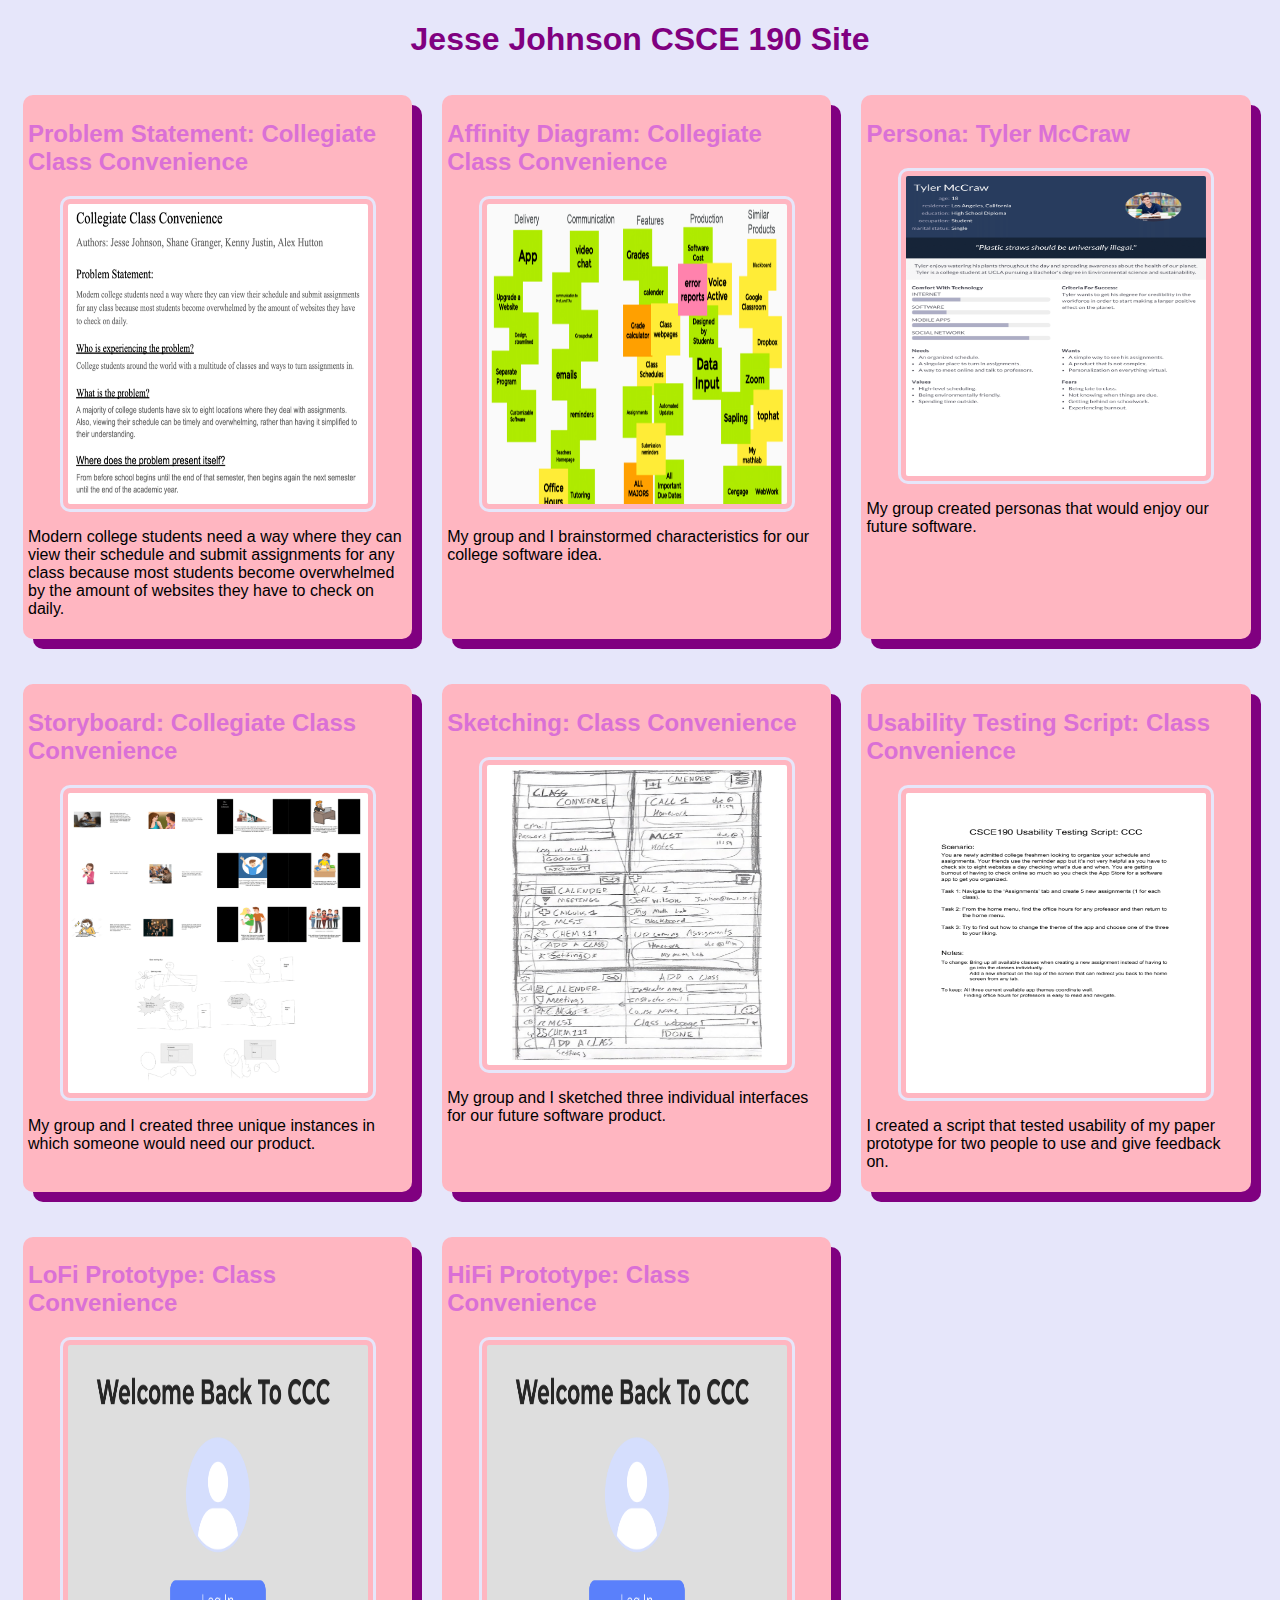
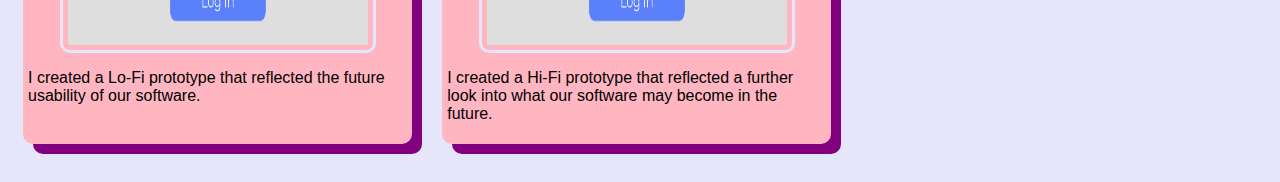
<file: index.html>
<!DOCTYPE html>
<html>
    <head>
        <title>CSCE 190: Jesse Johnson</title>
        <link rel="stylesheet" href="styles.css">
    </head>
    <body>
        <h1>Jesse Johnson CSCE 190 Site</h1>

        <div class="assignments">

            <!--Problem Statement Assignment-->
            <section class="assignment">
                <a href="Files/Problem Statement.pdf"><h2>Problem Statement: Collegiate Class Convenience</h2></a>
                <a href="Files/Problem Statement.pdf"><img src="CSCE1 Images/Screen_Shot_2020-09-01_at_5.14.39_PM.png"></a>
                <section class="ass-details">
                    <p>
                        Modern college students need a way where they can view their schedule and submit assignments for any class because most students become overwhelmed by the amount of websites they have to check on daily. 
                    </p>
                </section>
            </section>

            <!--Affinity Diagram Assignment-->
            <section class="assignment">
                <a href="Files/Affinity Diagram.pdf"><h2>Affinity Diagram: Collegiate Class Convenience</h2></a>
                <a href="Files/Affinity Diagram.pdf"><img src="CSCE1 Images/Affinity_Diagram-1.png"></a>
                <section class="ass-details">
                    <p>
                        My group and I brainstormed characteristics for our college software idea. 
                    </p>
                </section>
            </section>

            <!--Personas Assignment-->
            <section class="assignment">
                <a href="Files/TylerPersona.pdf"><h2>Persona: Tyler McCraw</h2></a>
                <a href="Files/TylerPersona.pdf"><img src="CSCE1 Images/TylerPersona-1.png"></a>
                <section class="ass-details">
                    <p>
                        My group created personas that would enjoy our future software. 
                    </p>
                </section>
            </section>

            <!--Storyboard Assignment-->
            <section class="assignment">
                <a href="Files/CSCE190Storyboard.pdf"><h2>Storyboard: Collegiate Class Convenience</h2></a>
                <a href="Files/CSCE190Storyboard.pdf"><img src="CSCE1 Images/CSCE190Storyboard-1.png"></a>
                <section class="ass-details">
                    <p>
                        My group and I created three unique instances in which someone would need our product.
                    </p>
                </section>
            </section>

            <!--Sketching Assignment-->
            <section class="assignment">
                <a href="Files/ClassConvience.pdf"><h2>Sketching: Class Convenience</h2></a>
                <a href="Files/ClassConvience.pdf"><img src="CSCE1 Images/ClassConvience-1.png"></a>
                <section class="ass-details">
                    <p>
                        My group and I sketched three individual interfaces for our future software product.
                    </p>
                </section>
            </section>

            <!--Usability Testing Script Assignment-->
            <section class="assignment">
                <a href="Files/CSCE190UsabilityTestingScript.pdf"><h2>Usability Testing Script: Class Convenience</h2></a>
                <a href="Files/CSCE190UsabilityTestingScript.pdf"><img src="CSCE1 Images/CSCE190UsabilityTestingScript-1.png"></a>
                <section class="ass-details">
                    <p>
                        I created a script that tested usability of my paper prototype for two people to use and give feedback on.
                    </p>
                </section>
            </section>

            <!--LoFi Prototype Assignment-->
            <section class="assignment">
                <a href="Files/CSCE190 Lo-Fi Prototype -html/index.html"><h2>LoFi Prototype: Class Convenience</h2></a>
                <a href="Files/CSCE190 Lo-Fi Prototype -html/index.html"><img src="CSCE1 Images/LoFiPrototype.png"></a>
                <section class="ass-details">
                    <p>
                        I created a Lo-Fi prototype that reflected the future usability of our software.
                    </p>
                </section>
            </section>

            <!--HiFi Prototype Assignment-->
            <section class="assignment">
                <a href="Files/CSCE190 Lo-Fi Prototype -html/index.html"><h2>HiFi Prototype: Class Convenience</h2></a>
                <a href="Files/CSCE190 Lo-Fi Prototype -html/index.html"><img src="CSCE1 Images/LoFiPrototype.png"></a>
                <section class="ass-details">
                    <p>
                        I created a Hi-Fi prototype that reflected a further look into what our software may become in the future.
                    </p>
                </section>
            </section>
        </div>
    </body>
</html>
</file>
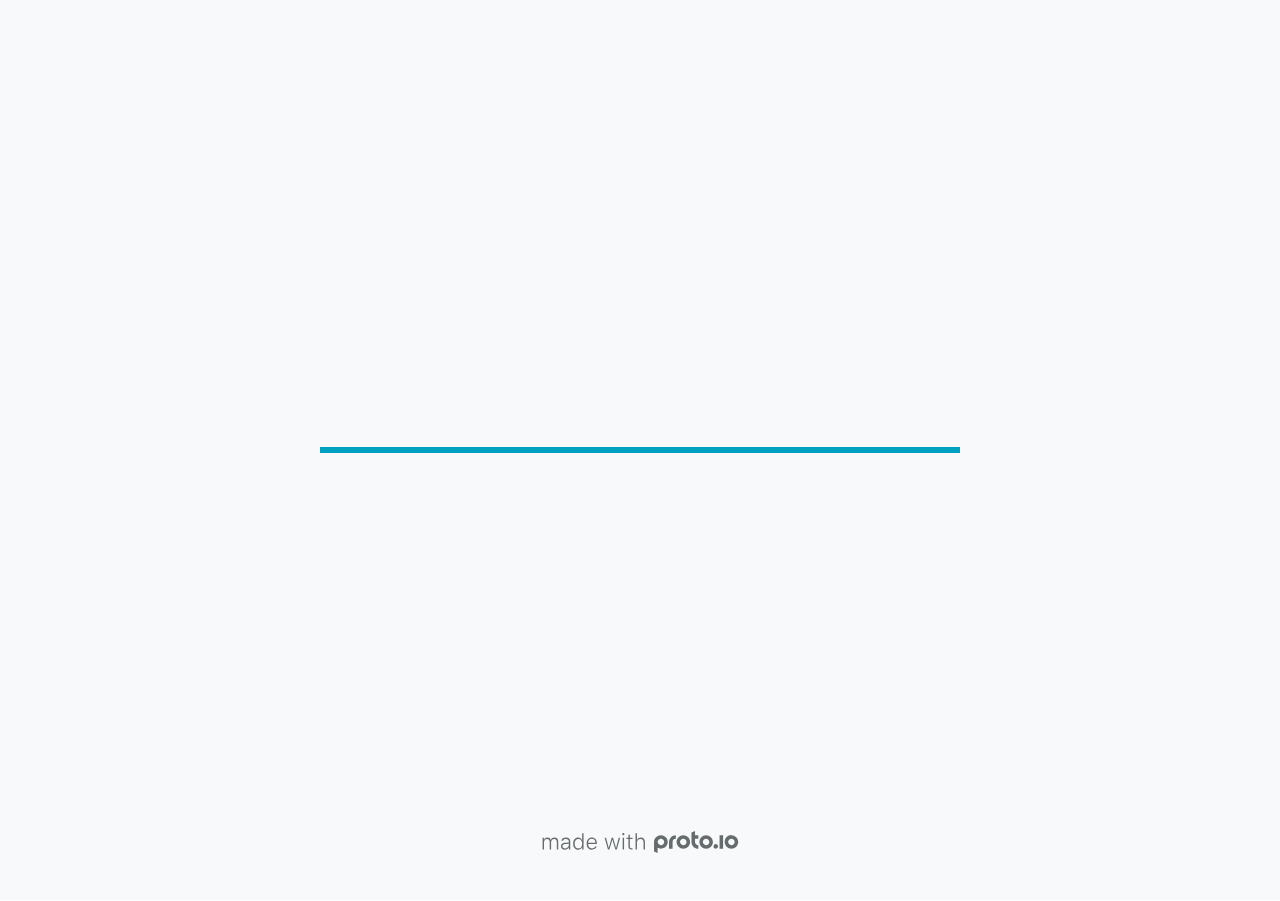
<file: Files/CSCE190 Lo-Fi Prototype -html/index.html>
<!DOCTYPE HTML>
	<head>

		<meta charset="utf-8">

		<title>CSCE190 Lo-Fi Prototype  - Proto.io</title>

		
			<meta name="HandheldFriendly" content="True">
			<meta name="MobileOptimized" content="1366"> 

			
			
			
			<meta name="viewport" content="minimum-scale=1.00, maximum-scale=1.00, initial-scale=1.00, user-scalable=no, shrink-to-fit=no" />

			

			<meta name="format-detection" content="telephone=no">


			

            
            <link rel="icon" sizes="192x192" href="./assets/branding/android-icon-hires.png">
            <link rel="icon" sizes="128x128" href="./assets/branding/android-icon.png">

            
            <link href="./assets/branding/apple-touch-icon-retina180.png" sizes="180x180" rel="apple-touch-icon">

            
            <link href="./assets/branding/apple-touch-icon-retina.png" sizes="114x114" rel="apple-touch-icon">

            
            <link href="./assets/branding/apple-touch-icon.png" sizes="57x57" rel="apple-touch-icon">

            
            <link href="./assets/branding/startup.png" media="(device-width: 320px)" rel="apple-touch-startup-image">

            
            <link href="./assets/branding/startup-retina.png" media="(device-width: 320px) and (device-height: 480px) and (-webkit-device-pixel-ratio: 2)" rel="apple-touch-startup-image">

            
            <link href="./assets/branding/startup-568.png" media="(device-width: 320px) and (device-height: 568px) and (-webkit-device-pixel-ratio: 2)" rel="apple-touch-startup-image">

            
            <link href="./assets/branding/startup-retina-6.png" media="(device-width: 375px) and (device-height: 667px) and (orientation: portrait) and (-webkit-device-pixel-ratio: 2)" rel="apple-touch-startup-image">

            
            <link href="./assets/branding/startup-retina-6plus.png" media="(device-width: 414px) and (device-height: 736px) and (orientation: portrait) and (-webkit-device-pixel-ratio: 3)" rel="apple-touch-startup-image">

            
            <link href="./assets/branding/startup-retina-6plus-landscape.png" media="(device-width: 414px) and (device-height: 736px) and (orientation: landscape) and (-webkit-device-pixel-ratio: 3)" rel="apple-touch-startup-image">

            
            <link href="./assets/branding/startup-ipad.png" media="(device-width: 768px) and (orientation: portrait)" rel="apple-touch-startup-image">

            
            <link href="./assets/branding/startup-ipad-landscape.png" media="(device-width: 768px) and (orientation: landscape)" rel="apple-touch-startup-image">

            
            <link href="./assets/branding/startup-ipad-retina.png" media="(device-width: 768px) and (orientation: portrait) and (-webkit-device-pixel-ratio: 2)" rel="apple-touch-startup-image">

            
            <link href="./assets/branding/startup-ipad-landscape-retina.png" media="(device-width: 768px) and (orientation: landscape) and (-webkit-device-pixel-ratio: 2)" rel="apple-touch-startup-image">

            
            <link href="./assets/branding/startup-ipad-pro.png" media="(device-width: 1024px) and (orientation: portrait) and (-webkit-device-pixel-ratio: 2)" rel="apple-touch-startup-image">

            
            <link href="./assets/branding/startup-ipad-pro-landscape.png" media="(device-width: 1024px) and (orientation: landscape) and (-webkit-device-pixel-ratio: 2)" rel="apple-touch-startup-image">

			<meta http-equiv="cleartype" content="on"> 


			 
		    <script type="text/javascript" src="./scripts/plugins/jquery/jquery.js"></script>

			
				<link rel="stylesheet" href="./stylesheets/player-export.css" />
				<script type="text/javascript" src="./scripts/player-export.js"></script>
			

			
			<script type="text/javascript" src="./libraries/common/components.js"></script> 
			<link type="text/css" rel="Stylesheet" href="./libraries/common/components.1.00.css" /> 

			
					<script type="text/javascript" src="./libraries/generic2/components.js"></script> 
					<link type="text/css" rel="Stylesheet" href="./libraries/generic2/components.1.00.css" /> 
				
				<script type="text/javascript" src="./data/data.js"></script> 
			

		<style>
			body { width: 1366px; height: 760px; }
			.landscape, .landscape .prx-page { min-height: 1366px; }
			.portrait, .portrait .prx-page { min-height: 760px; }
		</style>

		<script type="text/javascript">

			prx.ver = '6.6.59.0';
			prx.url.account = 'https://jessejohnson.proto.io';
			prx.url.staticassets = 'https://gal.proto.io';
			prx.url.devices = 'https://dteyv52hbg2at.cloudfront.net/devices';
			prx.url.static = 'https://dteyv52hbg2at.cloudfront.net';
			prx.url.siteurl = 'proto.io';
			prx.url.crossmsg = 'https://jessejohnson.proto.io';

			prx.nodejsassetsserver = {};
			prx.nodejsassetsserver.host = ".proto.io";
			prx.nodejsassetsserver.subdomainprefix = "https://at";
			prx.nodejsassetsserver.maxsubdomains = "20";

			prx.device_library = 'generic2';
			prx.devices[prx.device] = {
				name: prx.device
				,defaultOrientation: 'landscape'
				,portrait_applies: 0 //new
				,portrait: [0,0]
				,landscape_applies: 1 //new
				,landscape: [1366,760]
				,allow_orientation_change: 1 //new
				,statusbar_skin: 'default' // new
				,statusbarheightportrait: 0
				,statusbarheightlandscape: 0
				,navigationbar_skin: 'default' //new
				,navigationbarheightportrait: 0
				,navigationbarheightlandscape: 0
				,normalportrait: [0,0]
				,normallandscape: [1366,760]
				,device_s3bucket: '87db266c-30ab-457f-a0a8-b53068e284ab'
				,dpr: '1.00'
				,deviceType: "default"
                ,showiPhoneXNotch: false
                ,hasCustomSkinNotch: false
				,appleWatchRoundedCorners: false
				,scrollType: "default"
				,initialscale: 1.00
				,targetdensitydpi: "device-dpi"
			}

			prx.projectsettings.id = '515ca0bd-b587-47d1-b65c-174e9b3ad5ac';
			prx.projectsettings.s3b = 'jessejohnson-1096222-proto';
			prx.projectsettings.account = 'jessejohnson';
			prx.projectsettings.statusbar = '0'; 
			prx.projectsettings.statusbarapplies = '0';
			prx.projectsettings.navigationbar = '0';
			prx.projectsettings.navigationbarapplies = '0';
			prx.projectsettings.initialpageid = -1;
			
			
			prx.projectsettings.flashactions = 1;
			prx.projectsettings.gatrackingcode = '';

			prx.export2html = '1' == true;
			prx.mobPlayer = 0;

			prx.user.country = 'US';

			prx.s3Links = []; 
			var sLinkedAssets = [];
			

			prx.csrf_token = 'FC895889E845F9A5CBEF9573D5D54EF910C993E4D8A111B9E21368F2A9C1DB79';

            

            
                            prx.assetsAccessToken = "eyJ0eXAiOiJKV1QiLCJhbGciOiJIUzI1NiJ9.eyJkIjp7InVpZCI6Ii0xIiwicHJvamVjdF9pZCI6IjUxNWNhMGJkLWI1ODctNDdkMS1iNjVjLTE3NGU5YjNhZDVhYyJ9LCJ2IjowLCJleHAiOjE2MDUwNjY0OTMsImlhdCI6MTYwNDg4NjQ5M30.onwMKvk51-w_pMf_nR-wQEopXv5F6KjpRIQRgsbCoys";

			prx.iniPlayer.iniPreLoad();

		</script>
	</head>

	

			<body class="player device-cursor-web mobile-device-true " " id="mbd" >

				
				<div id="window-wrapper">
					<div id="dragarea"></div>
					<div id="statusbar"></div>
					<div id="underlay" style=""></div>

					<div class="prx-page" data-role="page" id="p-1" data-id="1"></div>
					
								<div class="prx-page" data-role="page" id="p-2" data-id="2"></div>
							
								<div class="prx-page" data-role="page" id="p-3" data-id="3"></div>
							
								<div class="prx-page" data-role="page" id="p-4" data-id="4"></div>
							
								<div class="prx-page" data-role="page" id="p-5" data-id="5"></div>
							
								<div class="prx-page" data-role="page" id="p-6" data-id="6"></div>
							
					<div id="navigationbar"></div>
					<div id="overlay"></div>
					<div id="trash"></div>
					<div id="quick-audios"></div>
				</div>

				 
			<div id="loader-wrapper">
				
				<div class="progress">
					<div class="progress-bar"></div>
				</div>
				<div id="poweredby"></div>
			</div>
			


			</body>
		

</html>
</file>
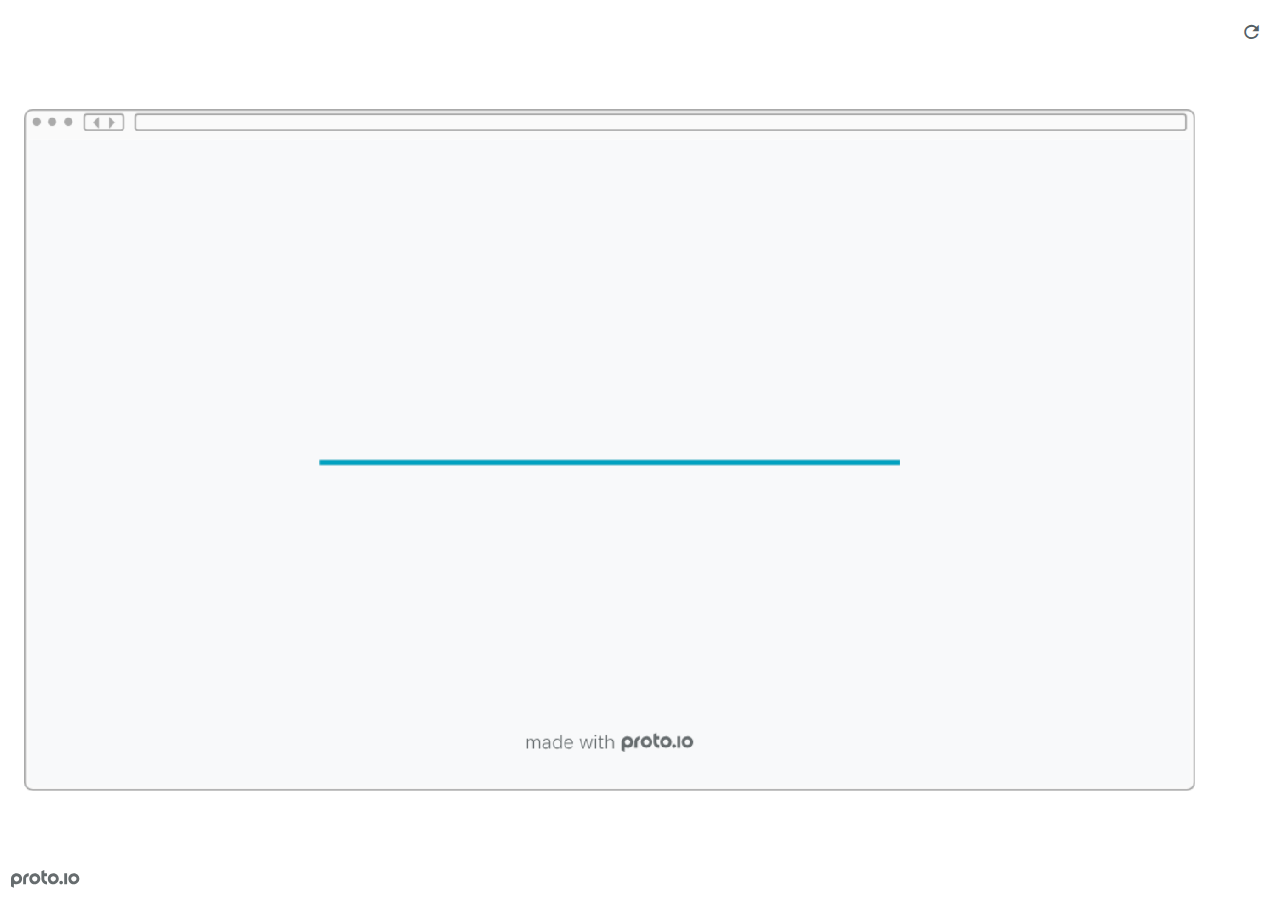
<file: Files/CSCE190 Lo-Fi Prototype -html/frame.html>
<!DOCTYPE HTML>
    <head>
    <meta charset="utf-8">

    <title>CSCE190 Lo-Fi Prototype  - Proto.io player</title>

    

			<link type="text/css" rel="stylesheet" href="./stylesheets/preview-export-min.css">
			<script type="text/javascript" src="./scripts/preview-export-min.js"></script>

		

    <script type="text/javascript">
        var prx = window.prx || {};
        prx.orientation = 'landscape';
        prx.orientations = {};
        prx.orientations.portrait = 0;
        prx.orientations.landscape = 1;
        prx.project = {};
        prx.project.id = '515ca0bd-b587-47d1-b65c-174e9b3ad5ac';
        prx.project.title = 'CSCE190 Lo-Fi Prototype ';
        prx.project.version = 0;
        prx.project.livepreview = 0;
        prx.project.account = "jessejohnson";
        prx.activePage = {};
        prx.usercountry = "us";
        
            prx.user = false;
        
        prx.skin = 'web';
        prx.ver = '6.6.59.0';
        //prx.flashactions = 1;
		prx.flashactions = 1; //we are not using the DB value anymore

        prx.nodejsassetsserver = {};
        prx.nodejsassetsserver.host = ".proto.io";
        prx.nodejsassetsserver.subdomainprefix = "https://at";
        prx.nodejsassetsserver.maxsubdomains = "20";
        prx.account = "jessejohnson";
        prx.browserShowScreenshots = 'true';
        prx.url.crossmsg = 'https://jessejohnson.proto.io';
        prx.playerUrl = 'https://jessejohnson.proto.io/player/';
        prx.spaces = false;
        prx.csrf_token = 'C9BED35941530AD8136C59CA9B841678647E55B4E3346E89AB99ED3700CB0A5B';

        
    </script>

    

</head>


<body style="background-color:#FFFFFF">

    

    <div class="page-sidebar">
        
        <div class="sidebar-action-buttons">

            
                <span class="header-action-button player-icon-reload embed-icon-reload" id="refresh-preview">
                    <span class="tooltip">Refresh preview</span>
                </span>
                

        </div>

    </div>

    <div id="maincontent" class="landscape">

        <div id="shortcut-pressed-outer">
            <div id="shortcut-pressed"></div>
        </div>
        

			<div class="frame_generic">
				
				<div class="body_generic skin_web skin-wrapper skin-os-web skin-device-phone skin-model- skin-size-1 skin-color-white skin-orientation-landscape skin-dimensions-1366-760">

					<div class="buttons top"></div>
					<div class="detail-top"></div>
					<div class="web-search"></div>
					<div class="buttons left"></div>

					<div class="body_generic_inner">
						
						<iframe id="pio-playerframe" src="index.html" scrolling="NO" style="width: 1366px; height: 760px;" webkitAllowFullScreen mozallowfullscreen allowFullScreen allowvr allow="autoplay"></iframe>
						
                                <script type="text/javascript">
                                    // remove parameter from address bar immediately if no changes
                                    let url = new URL(window.location.href);
                                    url.searchParams.delete('hc');
									url.searchParams.delete('ap');
                                    window.history.replaceState({}, document.title, url.toString());
                                </script>
                            
					</div>

					<div class="buttons right"></div>
					<div class="detail-bottom"></div>
				</div>
				
			</div>
		
    </div>

    

    
            <div id="branding"></div>
        
</body>


<script type="text/javascript">
    
</script>
</html>
</file>
<file: styles.css>
body {
    background:lavender;
    font-family:Arial, Helvetica, sans-serif;
}

.assignments {
    display: flex;
    flex-wrap:wrap;
}

.assignment {
    width:30%;
    padding:5px;
    margin:15px;
    margin-bottom:30px;
    background:lightpink;
    border-radius: 10px;
    box-shadow: 10px 10px purple;
}

.assignment img {
    width:300px;
    height:300px;
    padding:5px;
    border: 3px solid lavender;
    margin-right: 25px;
    border-radius: 10px;
    display:block;
    margin:auto;
}

h1 {
    color:purple;
    text-align:center;
}

a{
    text-decoration:none;
    color:orchid;
}

.assignment a:hover {
    color:purple;
}
</file>
<file: Files/CSCE190 Lo-Fi Prototype -html/stylesheets/player-export.css>
/*!
 * 
 *                                                                       
 *                              ::;;;;                                   
 *    ::,,,,::    ::,,  ,,,,::::::11ii::,,::,,,,::      ::::,,::,,,,::   
 *  ,,111111ii,,::1111::111111ii::111111::111111ii,,    ii11,,ii111111,, 
 *  11ii::;;11;;ii11::iiii::;;11;;11ii::ii11::::11ii    ii11;;11;;::ii11 
 *  11;;  ::11ii11;;::11ii  ::11ii11ii,,iiii..  iiii    ii11;;11::  ;;11 
 *  1111;;ii11;;11;;,,ii11::ii11;;ii11;;;;11;;;;11;;;;;;ii11::11ii;;11ii 
 *  11111111;;::11;;  ::ii1111;;  ::ii11::ii1111ii::11ii;;11,,;;1111ii:: 
 *  11;;,,::  ,,::,,      ::,,        ::::  ::::    ,,,,::::    ::,,     
 *  ;;;;                                                                 
 *                                                                       
 *  Build: 11/4/2020, 11:04:57 AM
 */

/*!
 * Waves v0.5.5
 * http://fian.my.id/Waves
 *
 * Copyright 2014 Alfiana E. Sibuea and other contributors
 * Released under the MIT license
 * https://github.com/fians/Waves/blob/master/LICENSE
 */.mask-inner{position:relative;background-size:100% 100%;background-repeat:no-repeat}.mask-inner .mask-inner{transform:none!important}.mask-border .mborder,.mask-filter{height:100%;width:100%}.mask-border .mborder{border:1px solid hsla(0,0%,100%,.8);position:absolute;pointer-events:none}.mask-border .area-border{border:1px solid #00a1c0;left:0;top:0;position:absolute;transform-origin:0 0;box-sizing:border-box}.mask-border .mask-radius{width:100%;height:100%;overflow:hidden;position:absolute}.mask-border .mask-radius .mask-radius-border{position:relative;width:100%;height:100%;border:1px solid hsla(0,0%,100%,.8)}.mask-border.hide-handles .prx-resizable-handle{opacity:0;pointer-events:none!important}.mask-border.hide-handles .area-border{border:1px dashed #b4bcbf}.mask-wrapper{overflow:hidden;height:100%;pointer-events:none}.mask-wrapper.borderPos-inside{box-sizing:border-box}.mask-wrapper.borderPos-outside{width:100%;height:100%}.mask-wrapper.borderPos-outside .mask-inner{box-sizing:content-box}.mask-edit-mode-handles{pointer-events:none}.mask-edit-mode-handles.hide-handles .prx-resizable-handle,.mask-edit-mode-handles.hide-handles .prx-rotate-handle{opacity:0;pointer-events:none!important}.mask-edit-mode-handles.hide-handles .xborder{border-color:#b4bcbf!important}abbr,address,article,aside,audio,b,blockquote,body,caption,cite,code,dd,del,dfn,div,dl,dt,em,fieldset,figure,footer,form,h1,h2,h3,h4,h5,h6,header,hgroup,html,i,iframe,img,ins,kbd,label,legend,li,mark,menu,nav,object,ol,p,pre,q,samp,section,small,span,strong,sub,sup,table,tbody,td,tfoot,th,thead,time,tr,ul,var,video{margin:0;padding:0;border:0;outline:0;font-size:100%;background:transparent}article,aside,details,figcaption,figure,footer,header,hgroup,nav,section{display:block}audio,canvas,video{display:inline-block;*display:inline;*zoom:1}[hidden],audio:not([controls]){display:none}html{font-size:100%;-webkit-text-size-adjust:100%;-ms-text-size-adjust:100%}body{margin:0;font-size:13px}body,button,input,select,textarea{font-family:sans-serif;color:#222}a{color:#00e}a:visited{color:#551a8b}a:hover{color:#06e}a:focus{outline:thin dotted}a:active,a:hover{outline:0}abbr[title]{border-bottom:1px dotted}b,strong{font-weight:700}blockquote{margin:1em 40px}dfn{font-style:italic}hr{display:block;height:1px;border:0;border-top:1px solid #ccc;margin:1em 0;padding:0}ins{background:#ff9;text-decoration:none}ins,mark{color:#000}mark{background:#ff0;font-style:italic;font-weight:700}code,kbd,pre,samp{font-family:monospace,serif;_font-family:courier new,monospace;font-size:1em}pre{white-space:pre;white-space:pre-wrap;word-wrap:break-word}q{quotes:none}q:after,q:before{content:"";content:none}small{font-size:85%}sub,sup{font-size:75%;line-height:0;position:relative;vertical-align:baseline}sup{top:-.5em}sub{bottom:-.25em}ol,ul{margin:1em 0;padding:0 0 0 40px}dd{margin:0 0 0 40px}nav ol,nav ul{list-style:none;list-style-image:none;margin:0;padding:0}img{border:0;-ms-interpolation-mode:bicubic}svg:not(:root){overflow:hidden}figure,form{margin:0}fieldset{margin:0}fieldset,legend{border:0;padding:0}legend{*margin-left:-7px}button,input,select,textarea{font-size:100%;margin:0;vertical-align:baseline;*vertical-align:middle}button,input{line-height:normal;*overflow:visible}table button,table input{*overflow:auto}[role=button],button,input[type=button],input[type=reset],input[type=submit]{-webkit-appearance:button}input[type=checkbox],input[type=radio]{box-sizing:border-box;padding:0}input[type=search]{-webkit-appearance:textfield;-moz-box-sizing:content-box;-webkit-box-sizing:content-box;box-sizing:content-box}input[type=search]::-webkit-search-decoration{-webkit-appearance:none}button::-moz-focus-inner{border:0;padding:0}textarea{overflow:auto;vertical-align:top;resize:vertical}input:invalid,textarea:invalid{background-color:#f0dddd}table{border-collapse:collapse;border-spacing:0}td{vertical-align:top}.nocallout{-webkit-touch-callout:none}textarea[contenteditable]{-webkit-appearance:none}.gifhidden{position:absolute;left:-100%}.ir{display:block;border:0;text-indent:-999em;overflow:hidden;background-color:transparent;background-repeat:no-repeat;text-align:left;direction:ltr}.ir br{display:none}.hidden{display:none!important;visibility:hidden}.visuallyhidden{border:0;clip:rect(0 0 0 0);height:1px;margin:-1px;overflow:hidden;padding:0;position:absolute;width:1px}.visuallyhidden.focusable:active,.visuallyhidden.focusable:focus{clip:auto;height:auto;margin:0;overflow:visible;position:static;width:auto}.invisible{visibility:hidden}.clearfix:after,.clearfix:before{content:"";display:table}.clearfix:after{clear:both}.clearfix{*zoom:1}@media print{*{background:transparent!important;color:#000!important;text-shadow:none!important;filter:none!important;-ms-filter:none!important}a,a:visited{text-decoration:underline}a[href]:after{content:" (" attr(href) ")"}abbr[title]:after{content:" (" attr(title) ")"}.ir a:after,a[href^="#"]:after,a[href^="javascript:"]:after{content:""}blockquote,pre{border:1px solid #999;page-break-inside:avoid}thead{display:table-header-group}img,tr{page-break-inside:avoid}img{max-width:100%!important}@page{margin:.5cm}h2,h3,p{orphans:3;widows:3}h2,h3{page-break-after:avoid}}#eval-iframe{display:none}body{-webkit-appearance:none;-webkit-box-flex:1;-webkit-touch-callout:none;-webkit-tap-highlight-color:rgba(0,0,0,0)}*{-webkit-user-select:none;-khtml-user-select:none;-moz-user-select:-moz-none;-o-user-select:none;user-select:none}input,textarea{-webkit-user-select:text;-khtml-user-select:text;-moz-user-select:text;-o-user-select:text;user-select:text}#dragarea{font-family:Helvetica,Arial,sans-serif;text-align:left}.text{height:95%;overflow:auto}.wrap{overflow:hidden}.pos,.spos{position:absolute}.action-highlight{position:absolute;top:0;left:0;height:100%;width:100%;background:rgba(255,255,0,.5);background:rgba(64,208,255,.3);opacity:0;pointer-events:none;-webkit-transition:opacity .2s ease-in;transition:opacity .2s ease-in;border:2px solid #40c8f4;padding:3px;box-sizing:border-box}.action-highlight-simple-visible,.action-highlight-visible{opacity:1}#appModeNote{background-color:#333;border-top:5px solid #000;bottom:0;color:#f0f0f0;display:none;font-family:helvetica;left:0;padding:10px 0;position:fixed;text-align:center;width:100%}#appModeNote em{display:block;font-size:20px;font-weight:700;line-height:26px}#appModeNote span{display:block;font-size:14px;line-height:20px}.hidden{display:none}.prx-page.loadedFrom{display:block}.prx-page.loadedTo{z-index:999999}.prx-page.loadedTo-1{z-index:10000000}.prx-page.loadedTo-2{z-index:10000001}.prx-page.loadedTo-3{z-index:10000002}.prx-page.loadedTo-4{z-index:10000003}.prx-page.loadedTo-5{z-index:10000004}.prx-page.loadedTo-6{z-index:10000005}.prx-page.loadedTo-7{z-index:10000006}.prx-page.loadedTo-8{z-index:10000007}.prx-page.loadedTo-9{z-index:10000008}.prx-page.loadedTo-10{z-index:10000009}.prx-page.loadedTo-11{z-index:10000010}.prx-page.loadedTo-12{z-index:10000011}.prx-page.loadedTo-13{z-index:10000012}.prx-page.loadedTo-14{z-index:10000013}.prx-page.loadedTo-15{z-index:10000014}.prx-page.loadedTo-16{z-index:10000015}.prx-page.loadedTo-17{z-index:10000016}.prx-page.loadedTo-18{z-index:10000017}.prx-page.loadedTo-19{z-index:10000018}.prx-page.loadedTo-20{z-index:10000019}.prx-page.loadedTo-21{z-index:10000020}.prx-page.loadedTo-22{z-index:10000021}.prx-page.loadedTo-23{z-index:10000022}.prx-page.loadedTo-24{z-index:10000023}.prx-page.loadedTo-25{z-index:10000024}.prx-page.loadedTo-26{z-index:10000025}.prx-page.loadedTo-27{z-index:10000026}.prx-page.loadedTo-28{z-index:10000027}.prx-page.loadedTo-29{z-index:10000028}.prx-page.loadedTo-30{z-index:10000029}#navigationbar,#statusbar{background:transparent 0 0;display:block;width:100%;border:0;top:0;position:fixed;z-index:1}#loader-wrapper{background:#f8f9fa;height:100%;left:0;position:fixed;top:0;width:100%;z-index:99999;font-size:11px}#loader-wrapper .progress{position:absolute;top:50%;left:50%;transform:translate(-50%,-50%);-ms-transform:translate(-50%,-50%);-webkit-transform:translate(-50%,-50%);width:50%;height:4px;background-color:#ddd}#loader-wrapper .progress-bar{position:relative;width:0;height:4px;-webkit-transition:.4s linear;-moz-transition:.4s linear;-o-transition:.4s linear;transition:.4s linear;-webkit-transition-property:width,background-color;-moz-transition-property:width,background-color;-o-transition-property:width,background-color;transition-property:width,background-color}#loader-wrapper .progress-bar:before,.progress-bar:after{content:"";position:absolute;top:0;left:0;right:0}#loader-wrapper .progress-bar:before{bottom:0;background-color:#ddd}#loader-wrapper .progress-bar:after{z-index:2;bottom:0;background:#00a1c0}#loader-wrapper #app-icon{position:absolute;top:50%;left:50%;transform:translate(-50%,-150%);-ms-transform:translate(-50%,-150%);-webkit-transform:translate(-50%,-150%);width:114px;height:114px}#loader-wrapper #poweredby{position:absolute;bottom:5%;left:50%;transform:translate(-50%);-ms-transform:translate(-50%);-webkit-transform:translate(-50%);width:100%;height:16px;background-image:url(/images/player/player-logo.svg);background-repeat:no-repeat;background-position:top;background-size:auto 200%;z-index:99999}body{-moz-transition:opacity .3s linear;-o-transition:opacity .3s linear;-webkit-transition:opacity .3s linear;transition:opacity .3s linear}.reloading{background:#fff!important;opacity:0}@media (min-width:481px) and (max-width:1079px){#loader-wrapper .progress,#loader-wrapper .progress-bar{height:4px}}@media (min-width:1080px){#loader-wrapper #poweredby{height:24px}#loader-wrapper .progress,#loader-wrapper .progress-bar{height:6px}}@media (width:1280px) and (height:768px){#loader-wrapper .progress,#loader-wrapper .progress-bar{height:2px}}.pointer-events-none{pointer-events:none!important}body .prx-page{-webkit-trans1form:translate3d(0,0,0)}.prx-page .type-symbol .box{-w1ebkit-transform:translateZ(0)}html{background:transparent}body{background:#fff;overflow:hidden}body.mobile-device-true *{-webkit-text-size-adjust:100%}body.mobile-device-false *{-webkit-text-size-adjust:initial}#window-wrapper{width:100%;height:100%;overflow:hidden;position:relative}#dragarea{background:transparent;display:none}#overlay,#quick-audios,#trash,#underlay{position:absolute;top:0;left:0}#quick-audios,#trash{display:none}.visible{display:block!important}.iScrollHorizontalScrollbar,.iScrollVerticalScrollbar{z-index:auto!important}.overlay{position:fixed;left:0;right:0;bottom:0;top:0}.ui-mobile-viewport-transitioning,.ui-mobile-viewport-transitioning .prx-page{o1verflow:visible!important}.box[style*="z-index:0;"],.box[style*="z-index: 0;"]{z-index:auto!important}.box[data-mpoverlay="1"]{pos1ition:fixed}#temp-for-external-link{display:none}#dragarea,html{background:transparent!important}.hide{display:none!important}*{outline:none}.ghost-component,.ghost-component *,.ghost-component .box *{pointer-events:none!important}#statusbar{position:fixed!important}.prx-page{position:absolute;display:none}.prx-page.prx-page-active,.prx-page[class*=prx-page-transitioning-]{display:block}.prx-page[class*=prx-page-transitioning-]{overflow:hidden}.prx-page.prx-page-transitioning-overlay-in-source,.prx-page.prx-page-transitioning-overlay-out-target{overflow:visible}.prx-page.prx-page-below{z-index:10}.prx-page.prx-page-above{z-index:20}#overlay{z-index:30}.prx-page.prx-page-transition-flip,.prx-page.prx-page-transition-turn{-webkit-backface-visibility:hidden;-moz-backface-visibility:hidden;backface-visibility:hidden}.prx-page.prx-page-transition-turn{-webkit-transform:translateZ(0);-moz-transform:translateZ(0);-webkit-transform-origin:0 center;-moz-transform-origin:0 center;transform-origin:0 center;transform:translateZ(0)}.prx-page.prx-page-transition-flow:not(.prx-page-transition-flow-overlay),.prx-page.prx-page-transition-overlay-top{box-shadow:0 0 20px rgba(0,0,0,.4)}.prx-page-above.prx-page-transition-notificationInWatchOS{transition:background-color .45s ease-out}.prx-page-above.prx-page-transition-notificationInWatchOS.prx-page-transition-notificationInWatchOS-notification-in{background-color:transparent!important;transition:background-color 0s ease-out}.device-cursor-touch,.device-cursor-touch *{cursor:url(/images/player/touch-cursor-64.png) 32 32,default}.device-cursor-web,.device-cursor-web *{cursor:default}.device-cursor-web .delayedtap,.device-cursor-web .delayedtap *,.device-cursor-web .interaction-click,.device-cursor-web .interaction-click *,.device-cursor-web .interaction-tap,.device-cursor-web .interaction-tap *,.device-cursor-web .release,.device-cursor-web .release *,.device-cursor-web .touch,.device-cursor-web .touch *{cursor:pointer;cursor:hand}.device-cursor-web [data-component-type=text]{cursor:default}.device-cursor-web .move,.device-cursor-web .move *{cursor:move}.device-cursor-web input,.device-cursor-web textarea{cursor:text}.do-chrome-fix #window-wrapper{-webkit-perspective:1}.do-chrome-fix .pos{-webkit-backface-visibility:hidden;-webkit-transform:translateZ(0)}.do-chrome-fix *{-w1ebkit-transform:translateZ(0) scale(1) scaleX(1) skew(0deg,0deg) skewX(0deg) skewY(0deg) rotateX(0deg) rotateY(0deg) rotate(0deg)}.do-chrome-fix.dont-do-chrome-fix #window-wrapper{-webkit-perspective:none}.do-chrome-fix.dont-do-chrome-fix .pos{-webkit-backface-visibility:visible;-webkit-transform:none}.prx-page-transitioning:not(.prx-page-transitioning-overlay-in-source):not(.loadedFrom) [data-mpoverlay="1"]{display:none}#fps{position:fixed;z-index:9999;font-size:18px;top:20px;left:20px;background:rgba(0,0,0,.8);border-radius:6px;color:#fff;padding:3px 10px}#fps,.cbutton{pointer-events:none}.cbutton{position:absolute;display:inline-block;padding:0;border:none;background:none;color:#286aab;font-size:1.4em;overflow:visible;-webkit-transition:color .7s;transition:color .7s;-webkit-tap-highlight-color:rgba(0,0,0,0)}.cbutton.cbutton--click,.cbutton:focus{outline:none;color:#3c8ddc}.cbutton:after{position:absolute;width:100%;height:100%;border-radius:50%;content:"";opacity:0;pointer-events:none}.cbutton--effect-jelena:after{border:3px solid hsla(0,0%,82.7%,.7)}.cbutton--effect-jelena.cbutton--click:after{-webkit-animation:anim-effect-jelena .3s ease-out forwards;animation:anim-effect-jelena .3s ease-out forwards}@-webkit-keyframes anim-effect-jelena{0%{opacity:1;-webkit-transform:scale3d(.6,.6,1);transform:scale3d(.6,.6,1)}to{opacity:0;-webkit-transform:scale3d(1.2,1.2,1);transform:scale3d(1.2,1.2,1)}}@keyframes anim-effect-jelena{0%{opacity:1;-webkit-transform:scale3d(.5,.5,1);transform:scale3d(.5,.5,1)}to{opacity:0;-webkit-transform:scale3d(1.2,1.2,1);transform:scale3d(1.2,1.2,1)}}.cbutton--effect-sanja:after{background:hsla(0,0%,75.3%,.3)}.cbutton--effect-sanja.cbutton--click:after{-webkit-animation:anim-effect-sanja 1s ease-out forwards;animation:anim-effect-sanja 1s ease-out forwards}@-webkit-keyframes anim-effect-sanja{0%{opacity:1;-webkit-transform:scale3d(.5,.5,1);transform:scale3d(.5,.5,1)}25%{opacity:1;-webkit-transform:scaleX(1);transform:scaleX(1)}to{opacity:0;-webkit-transform:scaleX(1);transform:scaleX(1)}}@keyframes anim-effect-sanja{0%{opacity:1;-webkit-transform:scale3d(.5,.5,1);transform:scale3d(.5,.5,1)}25%{opacity:1;-webkit-transform:scaleX(1);transform:scaleX(1)}to{opacity:0;-webkit-transform:scaleX(1);transform:scaleX(1)}}#log{position:fixed;z-index:9999;font-size:24px;top:20px;right:20px;pointer-events:none}.watchOSscrollbars .iScrollVerticalScrollbar{position:fixed!important;width:12px!important;background-color:hsla(0,0%,100%,.3)!important;border-radius:8px!important;z-index:99999!important}.watchOSscrollbars .iScrollIndicator{background:#fff!important;border-radius:8px!important;left:2px!important;width:8px!important}.applewatch-rounded-corners{-webkit-clip-path:inset(0 0 0 0 round 63px);clip-path:inset(0 0 0 0 round 63px)}.group-action-prediv{position:absolute}.player .type-symbol.type-symbol-transparent .group-action-prediv{pointer-events:auto}.initialise-hidden-container{display:block!important;visibility:hidden!important}.a-enter-vr{height:0!important}.fullscreen-vr .prx-page{transform:none!important;position:fixed!important}

/*!
 * Waves v0.5.5
 * http://fian.my.id/Waves
 *
 * Copyright 2014 Alfiana E. Sibuea and other contributors
 * Released under the MIT license
 * https://github.com/fians/Waves/blob/master/LICENSE
 */.waves-effect{position:relative;overflow:hidden}.waves-effect.box{position:absolute}.waves-effect .waves-ripple{position:absolute;border-radius:50%;width:100px;height:100px;margin-top:-50px;margin-left:-50px;opacity:0;background-color:rgba(0,0,0,.2);pointer-events:none}.waves-effect.waves-light .waves-ripple{background-color:hsla(0,0%,100%,.4)}.waves-button,.waves-circle{-webkit-mask-image:-webkit-radial-gradient(circle,#fff 100%,#000 0);mask-image:radial-gradient(circle,#fff 100%,#000 0)}.waves-button,.waves-button-input,.waves-button:hover,.waves-button:link,.waves-button:visited{white-space:nowrap;vertical-align:middle;cursor:pointer;border:none;outline:none;color:inherit;background-color:transparent;font-size:14px;text-align:center;text-decoration:none;z-index:1}.waves-button{padding:10px 15px;border-radius:2px}.waves-button-input{margin:0;padding:10px 15px}.waves-input-wrapper{border-radius:2px;vertical-align:bottom}.waves-input-wrapper.waves-button{padding:0}.waves-input-wrapper .waves-button-input{position:relative;top:0;left:0;z-index:1}.waves-block{display:block}a.waves-effect .waves-ripple{z-index:-1}#loader-wrapper #poweredby{background-image:url(../images/player/player-logo.svg)!important}.device-cursor-touch,.device-cursor-touch *{cursor:url(../images/player/touch-cursor-64.png) 32 32,default!important}
</file>
<file: Files/CSCE190 Lo-Fi Prototype -html/libraries/common/components.1.00.css>
.type-shapes .shape-wrapper{width:100%;height:100%;-moz-box-sizing:border-box;-webkit-box-sizing:border-box;box-sizing:border-box;background-clip:content-box}.type-shapes .shapes-text-container{position:absolute;top:0;left:0;right:0;display:table;width:100%;height:100%;text-align:center}.type-shapes .shapes-text-container>span{display:table-cell;vertical-align:middle}.type-shapes svg{overflow:visible}.player .type-symbol{overflow:hidden}.player .type-symbol.symbol-scroll{-webkit-perspective:1000}.player .type-symbol.type-symbol-transparent{pointer-events:none !important}.player .type-symbol.type-symbol-transparent .box{pointer-events:auto}.type-symbol.fullscreen{transform:none !important;width:100vw !important;height:100vh !important}.type-symbol>.type-symbol-hover-message,.type-symbol.ui-draggable-dragging:hover>.type-symbol-hover-message,.type-symbol.prx-resizable-resizing:hover>.type-symbol-hover-message{display:none;position:absolute;color:#fff;font-family:Helvetica, Arial, sans-serif !important;background:rgba(0,0,0,0.7);top:50%;left:50%;text-align:center;position:absolute;pointer-events:none;width:70px;height:30px;line-height:15px;font-size:10px !important;border-radius:3px;margin:-20px 0 0 -40px;padding:5px}.type-symbol:hover>.type-symbol-hover-message{display:block}.type-vrsymbol.fullscreen{transform:none !important;width:100vw !important;height:100vh !important}.type-vrsymbol.fullscreen canvas{width:100vw !important;height:100vh !important}.type-vrsymbol>.type-vrsymbol-hover-message,.type-vrsymbol.ui-draggable-dragging:hover>.type-vrsymbol-hover-message,.type-vrsymbol.prx-resizable-resizing:hover>.type-vrsymbol-hover-message{display:none;position:absolute;color:#fff;font-family:Helvetica, Arial, sans-serif !important;background:rgba(0,0,0,0.7);top:50%;left:50%;text-align:center;position:absolute;pointer-events:none;width:70px;height:30px;line-height:15px;font-size:10px !important;border-radius:3px;margin:-20px 0 0 -40px;padding:5px}.type-vrsymbol:hover>.type-vrsymbol-hover-message{display:block}.type-text.v2-text .text-contents{o1verflow:hidden;width:100%;height:100%}.type-text.v2-text.box [data-editableProperty]{word-wrap:break-word !important}.type-text .autoresize{white-space:nowrap}.player .type-text .autoResize-true{white-space:nowrap}.type-richtext p{margin:0;line-height:normal}.type-rectangle .inner-rec{position:absolute;width:100%;height:100%;-moz-box-sizing:border-box;-webkit-box-sizing:border-box;box-sizing:border-box;background-clip:content-box}.type-rectangle .shapes-image-background{top:0;left:0;width:100%;height:100%;position:absolute;background-position:center;background-repeat:no-repeat}.type-rectangle[data-shape-type="oval"] .shapes-image-background{border-radius:50%}.type-rectangle .shapes-text-container{display:table;width:100%;height:100%;text-align:center}.type-rectangle .shapes-text-container>span{display:table-cell;vertical-align:middle}.type-horizontalline .inner{width:100%;height:0}.type-verticalline .inner{width:0;height:100%}.type-actionarea .inner-rec{width:100%;height:100%}.type-actionarea .inner-rec div{width:100%;height:100%;background:#40C8F4;opacity:0.4;-moz-box-sizing:border-box;-webkit-box-sizing:border-box;box-sizing:border-box}.type-actionarea .inner-rec div:before{content:" ";display:block;position:absolute;top:50%;left:50%;width:24px;height:24px;margin:-12px 0 0 -12px}.player .type-actionarea .inner-rec div{background:transparent}.player .type-actionarea .inner-rec div:before{background-image:none}.type-image,.type-image .type-image-wrapper{background:0 0 repeat;background-size:100% 100%;width:100%;height:100%;background-clip:content-box}.type-image .type-image-wrapper.type-image-svg{background:center center no-repeat;background-size:contain}.type-image .type-image-wrapper img{display:none}.player .type-image .type-image-wrapper.gif img{display:block !important;width:1px;height:1px;opacity:0.1}.type-image.type-image-repeater,.type-image.type-image-repeater .type-image-wrapper{background-size:auto}.type-image .image-inner{width:100%;height:100%}.type-image .image-inner.borderPos-inside .type-image-wrapper{box-sizing:border-box;background-origin:border-box}.type-image .image-inner.borderPos-outside{display:-webkit-box;display:-moz-box;display:-ms-flexbox;display:-webkit-flex;display:flex;-moz-flex-flow:row;-ms-flex-flow:row;-webkit-flex-flow:row;flex-flow:row;-moz-box-orient:horizontal;-ms-box-orient:horizontal;-webkit-box-orient:horizontal;box-orient:horizontal;-ms-align-items:center;-webkit-align-items:center;align-items:center;-ms-box-align:center;-webkit-box-align:center;box-align:center;-ms-flex-align:center;-webkit-flex-align:center;flex-align:center;-ms-justify-content:center;-webkit-justify-content:center;justify-content:center;-ms-box-pack:center;-webkit-box-pack:center;box-pack:center;-ms-flex-pack:center;-webkit-flex-pack:center;flex-pack:center}.type-image .image-inner.borderPos-outside .type-image-wrapper{-ms-flex-shrink:0;-webkit-flex-shrink:0;flex-shrink:0;box-sizing:content-box}.type-image>.type-image-hover-message,.type-image.ui-draggable-dragging:hover>.type-image-hover-message,.type-image.prx-resizable-resizing:hover>.type-image-hover-message{display:none;position:absolute;color:#fff;font-family:Helvetica, Arial, sans-serif !important;background:rgba(0,0,0,0.7);top:50%;left:50%;text-align:center;position:absolute;pointer-events:none;width:70px;height:30px;line-height:15px;font-size:10px !important;border-radius:3px;margin:-20px 0 0 -40px;padding:5px}.type-image:hover>.type-image-hover-message{display:block}.type-placeholder .bg{position:absolute;width:100%;height:100%;-moz-box-sizing:border-box;-webkit-box-sizing:border-box;box-sizing:border-box}.type-placeholder .diagonal{border:0px solid transparent;position:absolute;-moz-box-sizing:border-box;-webkit-box-sizing:border-box;box-sizing:border-box}.type-placeholder .diagonal1{-moz-transform-origin:0 0;-webkit-transform-origin:0 0;-o-transform-origin:0 0;transform-origin:0 0}.type-placeholder .diagonal2{-moz-transform-origin:right top;-webkit-transform-origin:right top;-o-transform-origin:right top;transform-origin:right top}.type-placeholder .contents{width:100%;height:100%;display:-webkit-box;display:-moz-box;display:-ms-flexbox;display:-webkit-flex;display:flex;-ms-justify-content:center;-webkit-justify-content:center;justify-content:center;-ms-box-pack:center;-webkit-box-pack:center;box-pack:center;-ms-flex-pack:center;-webkit-flex-pack:center;flex-pack:center;-ms-align-items:center;-webkit-align-items:center;align-items:center;-ms-box-align:center;-webkit-box-align:center;box-align:center;-ms-flex-align:center;-webkit-flex-align:center;flex-align:center}.type-placeholder .contents>span{display:inline-block}.type-placeholder .contents span[data-editableproperty]:empty{padding:0}.type-webview .webview-scroll-wrapper{width:100%;height:100%;-webkit-overflow-scrolling:touch;overflow:auto}.type-webview iframe{width:100%;height:100%;border:none}.type-html iframe{width:100%;height:100%;overflow:hidden;border:none}.type-animationtarget{position:relative}.type-animationtarget.type-animatiotarget-fixed-positioning{position:absolute}.type-animationtarget .animationtarget-circle{-moz-box-sizing:border-box;-webkit-box-sizing:border-box;box-sizing:border-box;width:0;height:0;position:absolute;top:0;left:0;border-radius:50%;display:none}.type-animationtarget .animationtarget-vertical{position:absolute;top:0}.type-animationtarget .animationtarget-horizontal{position:absolute;top:0%;left:0}.player .type-animationtarget{opacity:0 !important;pointer-events:none !important}.type-bannerad .bannerad-outer{display:table;height:100%;width:100%}.type-bannerad .bannerad-inner{display:table-cell;position:relative;text-align:center;vertical-align:middle;width:100%;background-size:100% 100%}.type-tooltip .tooltip-content-wrapper{width:100%;height:100%;position:relative}.type-tooltip .tooltip-content-wrapper .tooltip-outer{position:absolute;overflow:hidden}.type-tooltip .tooltip-content-wrapper .tooltip{position:absolute;-moz-transform:rotate(45deg);-webkit-transform:rotate(45deg);transform:rotate(45deg);filter:progid:DXImageTransform.Microsoft.Matrix(sizingMethod='auto expand', M11=0.7071067811865476, M12=-0.7071067811865475, M21=0.7071067811865475, M22=0.7071067811865476);-ms-filter:"progid:DXImageTransform.Microsoft.Matrix(SizingMethod='auto expand', M11=0.7071067811865476, M12=-0.7071067811865475, M21=0.7071067811865475, M22=0.7071067811865476)";-moz-box-sizing:border-box;-webkit-box-sizing:border-box;box-sizing:border-box}.type-tooltip .tooltip-content-wrapper .tooltip-content-outer{position:absolute;width:100%;height:100%;-moz-box-sizing:border-box;-webkit-box-sizing:border-box;box-sizing:border-box}.type-tooltip .tooltip-content-wrapper .tooltip-content{width:100%;height:100%;overflow:hidden;padding:10px;-moz-box-sizing:border-box;-webkit-box-sizing:border-box;box-sizing:border-box}.type-tooltip.verticalAlignCenter .tooltip-content{display:-webkit-box;display:-moz-box;display:-ms-flexbox;display:-webkit-flex;display:flex;-ms-box-align:center;-webkit-box-align:center;box-align:center;-ms-flex-align:center;-webkit-flex-align:center;flex-align:center;-ms-align-items:center;-webkit-align-items:center;align-items:center}.type-tooltip.verticalAlignCenter .tooltip-content .tooltip-text{width:100%}.type-vectoranimation .type-vectoranimation-wrapper{width:100%;height:100%}.type-vectoranimation .bodymovin,.type-vectoranimation .bodymovin-player{width:100%;height:100%}.type-vectoranimation .vector-inner{width:100%;height:100%}.type-vectoranimation .vector-inner.borderPos-inside .type-vectoranimation-wrapper{box-sizing:border-box;background-origin:border-box;overflow:hidden}.type-vectoranimation .vector-inner.borderPos-outside{display:-webkit-box;display:-moz-box;display:-ms-flexbox;display:-webkit-flex;display:flex;-moz-flex-flow:row;-ms-flex-flow:row;-webkit-flex-flow:row;flex-flow:row;-moz-box-orient:horizontal;-ms-box-orient:horizontal;-webkit-box-orient:horizontal;box-orient:horizontal;-ms-align-items:center;-webkit-align-items:center;align-items:center;-ms-box-align:center;-webkit-box-align:center;box-align:center;-ms-flex-align:center;-webkit-flex-align:center;flex-align:center;-ms-justify-content:center;-webkit-justify-content:center;justify-content:center;-ms-box-pack:center;-webkit-box-pack:center;box-pack:center;-ms-flex-pack:center;-webkit-flex-pack:center;flex-pack:center}.type-vectoranimation .vector-inner.borderPos-outside .type-vectoranimation-wrapper{-ms-flex-shrink:0;-webkit-flex-shrink:0;flex-shrink:0;box-sizing:content-box}.type-vectoranimation>.type-vectoranimation-hover-message,.type-vectoranimation.ui-draggable-dragging:hover>.type-vectoranimation-hover-message,.type-vectoranimation.prx-resizable-resizing:hover>.type-vectoranimation-hover-message{display:none;position:absolute;color:#fff;font-family:Helvetica, Arial, sans-serif !important;background:rgba(0,0,0,0.7);top:50%;left:50%;text-align:center;position:absolute;pointer-events:none;width:70px;height:45px;line-height:15px;font-size:10px !important;border-radius:3px;margin:-27px 0 0 -40px;padding:5px}.type-vectoranimation:hover>.type-vectoranimation-hover-message{display:block}.type-basic-tabbar ul{margin:0;padding:0;list-style:none;height:100%}.type-basic-tabbar ul li{margin:0;padding:0;float:left;text-align:center;height:100%;position:relative}.type-basic-tabbar ul li:first-child{border-left:0 none !important}.type-basic-tabbar ul li input{display:none}.type-basic-tabbar ul li label{width:100%;height:100%;display:block}.type-basic-tabbar ul li label .icon-wrapper{width:100%;height:100%;display:block}.type-basic-tabbar ul li label .icon{height:100%;background-position:center center;background-repeat:no-repeat;background-size:auto 60%;-webkit-mask-size:auto 60%;mask-size:auto 60%;-webkit-mask-repeat:no-repeat;mask-repeat:no-repeat;-webkit-mask-position:center center;mask-position:center center}.type-basic-tabbar.type-basic-tabbar-icon-top ul li label .icon{height:75%}.type-basic-tabbar.type-basic-tabbar-icon-top ul li label .caption{display:inline-block;width:100%;height:25%;float:left}.type-generic-onoffswitch input[type=checkbox]{display:none}.type-generic-onoffswitch label{display:block;overflow:hidden}.type-generic-onoffswitch .onoffswitch-inner{width:200%;margin-left:-100%;-moz-transition:margin 0.3s ease-in 0s;-webkit-transition:margin 0.3s ease-in 0s;-ms-transition:margin 0.3s ease-in 0s;-o-transition:margin 0.3s ease-in 0s;transition:margin 0.3s ease-in 0s}.type-generic-onoffswitch input:checked+label .onoffswitch-inner{margin-left:0}.type-generic-onoffswitch .onoffswitch-inner div{float:left;width:50%;color:white;font-family:Trebuchet, Arial, sans-serif;font-weight:bold;-moz-box-sizing:border-box;-webkit-box-sizing:border-box;-ms-box-sizing:border-box;-o-box-sizing:border-box;box-sizing:border-box}.type-generic-onoffswitch .onoffswitch-inner .active{background-color:#2FCCFF;color:#FFFFFF}.type-generic-onoffswitch .onoffswitch-inner .inactive{background-color:#EEEEEE;color:#999999;text-align:right}.type-generic-onoffswitch .onoffswitch-switch{background:#FFFFFF;position:absolute;top:0;bottom:0;-moz-transition:right 0.3s ease-in 0s;-webkit-transition:right 0.3s ease-in 0s;-ms-transition:right 0.3s ease-in 0s;-o-transition:right 0.3s ease-in 0s;transition:right 0.3s ease-in 0s}.type-generic-onoffswitch input:checked+label .onoffswitch-switch{right:0px !important}.type-datetime #background{box-sizing:border-box;margin:0;padding:0;height:100%;overflow:hidden;display:-webkit-box;display:-moz-box;display:-ms-flexbox;display:-webkit-flex;display:flex;-ms-justify-content:center;-webkit-justify-content:center;justify-content:center;-ms-box-pack:center;-webkit-box-pack:center;box-pack:center;-ms-flex-pack:center;-webkit-flex-pack:center;flex-pack:center;-ms-align-items:center;-webkit-align-items:center;align-items:center;-ms-box-align:center;-webkit-box-align:center;box-align:center;-ms-flex-align:center;-webkit-flex-align:center;flex-align:center}.type-datetime #datetime{width:100%}.type-basic-button .basic-button-inner{height:100%;width:100%;-moz-box-sizing:border-box;box-sizing:border-box;display:-webkit-box;display:-moz-box;display:-ms-flexbox;display:-webkit-flex;display:flex;-ms-box-pack:center;-webkit-box-pack:center;box-pack:center;-ms-flex-pack:center;-webkit-flex-pack:center;flex-pack:center;-ms-align-items:center;-webkit-align-items:center;align-items:center;-ms-box-align:center;-webkit-box-align:center;box-align:center;-ms-flex-align:center;-webkit-flex-align:center;flex-align:center;-moz-flex-flow:row;-ms-flex-flow:row;-webkit-flex-flow:row;flex-flow:row;-moz-box-orient:horizontal;-ms-box-orient:horizontal;-webkit-box-orient:horizontal;box-orient:horizontal;-ms-align-items:center;-webkit-align-items:center;align-items:center;-ms-box-align:center;-webkit-box-align:center;box-align:center;-ms-flex-align:center;-webkit-flex-align:center;flex-align:center}.type-basic-button .basic-button-icon{height:50%}.type-basic-button .basic-button-icon img{height:50%;vertical-align:middle}.type-basic-slider .slider-bar{position:absolute;top:50%;width:100%}.type-basic-slider .slider-bar-filled{height:100%}.type-basic-slider .slider-button{display:block;position:absolute;top:0;bottom:0}#iphoneX-notch-player{display:none}#iphoneX-notch,#iphoneX-notch-player{background:#000000;position:absolute;z-index:9999999;pointer-events:none}#iphoneX-notch:before,#iphoneX-notch:after,#iphoneX-notch-player:before,#iphoneX-notch-player:after{content:'';display:block;background-color:#191919;position:absolute}#iphoneX-notch:after,#iphoneX-notch-player:after{border-radius:50%}#iphoneX-notch.portrait,#iphoneX-notch.portrait-p,#iphoneX-notch-player.portrait,#iphoneX-notch-player.portrait-p{left:50%;transform:translateX(-50%)}#iphoneX-notch.portrait:before,#iphoneX-notch.portrait-p:before,#iphoneX-notch-player.portrait:before,#iphoneX-notch-player.portrait-p:before{left:50%;transform:translateX(-50%)}#iphoneX-notch.portrait-p,#iphoneX-notch-player.portrait-p{display:block !important}#iphoneX-notch.landscape,#iphoneX-notch.landscape-p,#iphoneX-notch-player.landscape,#iphoneX-notch-player.landscape-p{top:50%;left:0;transform:translateY(-50%)}#iphoneX-notch.landscape:before,#iphoneX-notch.landscape-p:before,#iphoneX-notch-player.landscape:before,#iphoneX-notch-player.landscape-p:before{top:50%;transform:translateY(-50%)}#iphoneX-notch.landscape .iphoneX-notch-corners:before,#iphoneX-notch.landscape .iphoneX-notch-corners:after,#iphoneX-notch.landscape-p .iphoneX-notch-corners:before,#iphoneX-notch.landscape-p .iphoneX-notch-corners:after,#iphoneX-notch-player.landscape .iphoneX-notch-corners:before,#iphoneX-notch-player.landscape .iphoneX-notch-corners:after,#iphoneX-notch-player.landscape-p .iphoneX-notch-corners:before,#iphoneX-notch-player.landscape-p .iphoneX-notch-corners:after{left:auto;top:auto;right:auto}#iphoneX-notch.landscape-p-minus90,#iphoneX-notch-player.landscape-p-minus90{display:block !important;top:50%;right:0 !important;transform:translateY(-50%) rotate(180deg) !important}#iphoneX-notch.landscape-p-minus90:before,#iphoneX-notch-player.landscape-p-minus90:before{top:50%;transform:translateY(-50%)}#iphoneX-notch.landscape-p-minus90 .iphoneX-notch-corners:before,#iphoneX-notch.landscape-p-minus90 .iphoneX-notch-corners:after,#iphoneX-notch-player.landscape-p-minus90 .iphoneX-notch-corners:before,#iphoneX-notch-player.landscape-p-minus90 .iphoneX-notch-corners:after{left:auto;top:auto;right:auto}#iphoneX-notch.landscape-p,#iphoneX-notch-player.landscape-p{display:block !important}#iphoneX-notch .iphoneX-notch-corners,#iphoneX-notch-player .iphoneX-notch-corners{width:100%;height:100%;display:block}#iphoneX-notch .iphoneX-notch-corners:before,#iphoneX-notch .iphoneX-notch-corners:after,#iphoneX-notch-player .iphoneX-notch-corners:before,#iphoneX-notch-player .iphoneX-notch-corners:after{content:" ";display:block;position:absolute;top:0;background-position:0 0;background-repeat:no-repeat}#dragarea,.timeline-dragarea{font-size:16px}.type-richtext{font-size:12px !important}.type-richtext .fr-element{font-size:12px !important;f1ont-family:'Arial,sans-serif'}.type-basic-button.generic .basic-button-inner{padding:0px 10px}.type-basic-button.generic .basic-button-icon,.type-basic-button.generic .basic-button-text{margin:0px 6px}.type-placeholder .bg{border:5px solid #999}.type-placeholder .diagonal1{left:2px}.type-placeholder .diagonal2{right:2px}.type-placeholder .contents>span{margin:0 1px}.type-placeholder .contents span[data-editableproperty]{padding:5px}.type-placeholder .contents span[data-editableproperty] textarea{margin-left:-5px}.type-animationtarget .animationtarget-circle{border:2px solid #09c}.type-animationtarget .animationtarget-vertical{border-left:2px solid #09c;height:24px;margin-top:-4px}.type-animationtarget .animationtarget-horizontal{border-top:2px solid #09c;width:24px;margin-left:-4px}.type-tooltip .tooltip-content-wrapper .tooltip{width:40px;height:40px}.type-tooltip .tooltip-content-wrapper .tooltip-content{padding:10px}.type-basic-tabbar.type-basic-tabbar-icon-top ul li label .caption{margin-top:-5px}.type-generic-onoffswitch label{border:2px solid #999;border-radius:20px}.type-generic-onoffswitch .onoffswitch-inner div{padding:0px 10px;line-height:30px}.type-generic-onoffswitch .onoffswitch-switch{width:32px;border:2px solid #999;border-radius:20px;right:56px;margin:-1px}#iphoneX-notch:before,#iphoneX-notch-player:before{border-radius:6px}#iphoneX-notch:after,#iphoneX-notch-player:after{width:11px;height:11px}#iphoneX-notch.portrait,#iphoneX-notch.portrait-p,#iphoneX-notch-player.portrait,#iphoneX-notch-player.portrait-p{width:210px;height:30px;border-radius:0 0 22px 22px}#iphoneX-notch.portrait:before,#iphoneX-notch.portrait-p:before,#iphoneX-notch-player.portrait:before,#iphoneX-notch-player.portrait-p:before{width:50px;height:6px;top:6px}#iphoneX-notch.portrait:after,#iphoneX-notch.portrait-p:after,#iphoneX-notch-player.portrait:after,#iphoneX-notch-player.portrait-p:after{top:4px;right:54px}#iphoneX-notch.landscape,#iphoneX-notch.landscape-p,#iphoneX-notch.landscape-p-minus90,#iphoneX-notch-player.landscape,#iphoneX-notch-player.landscape-p,#iphoneX-notch-player.landscape-p-minus90{width:30px;height:210px;border-radius:0 22px 22px 0}#iphoneX-notch.landscape:before,#iphoneX-notch.landscape-p:before,#iphoneX-notch.landscape-p-minus90:before,#iphoneX-notch-player.landscape:before,#iphoneX-notch-player.landscape-p:before,#iphoneX-notch-player.landscape-p-minus90:before{width:6px;height:50px;left:6px}#iphoneX-notch.landscape:after,#iphoneX-notch.landscape-p:after,#iphoneX-notch.landscape-p-minus90:after,#iphoneX-notch-player.landscape:after,#iphoneX-notch-player.landscape-p:after,#iphoneX-notch-player.landscape-p-minus90:after{left:4px;top:54px}#iphoneX-notch .iphoneX-notch-corners,#iphoneX-notch-player .iphoneX-notch-corners{width:100%;height:100%}#iphoneX-notch .iphoneX-notch-corners:before,#iphoneX-notch .iphoneX-notch-corners:after,#iphoneX-notch-player .iphoneX-notch-corners:before,#iphoneX-notch-player .iphoneX-notch-corners:after{width:6px;height:6px}#iphoneX-notch .iphoneX-notch-corners:before,#iphoneX-notch-player .iphoneX-notch-corners:before{left:-6px;background-image:radial-gradient(circle at 0 100%, transparent 6px, #000 7px)}#iphoneX-notch .iphoneX-notch-corners:after,#iphoneX-notch-player .iphoneX-notch-corners:after{right:-6px;background-image:radial-gradient(circle at 100% 100%, transparent 6px, #000 7px)}#iphoneX-notch.landscape .iphoneX-notch-corners:before,#iphoneX-notch.landscape-p .iphoneX-notch-corners:before,#iphoneX-notch-player.landscape .iphoneX-notch-corners:before,#iphoneX-notch-player.landscape-p .iphoneX-notch-corners:before{top:-6px;background-image:radial-gradient(circle at 100% 0, transparent 6px, #000 7px)}#iphoneX-notch.landscape .iphoneX-notch-corners:after,#iphoneX-notch.landscape-p .iphoneX-notch-corners:after,#iphoneX-notch-player.landscape .iphoneX-notch-corners:after,#iphoneX-notch-player.landscape-p .iphoneX-notch-corners:after{bottom:-6px;background-image:radial-gradient(circle at 100% 100%, transparent 6px, #000 7px)}a-scene.round-corners-device .a-enter-vr{margin-right:10px}.type-basic-segmentedcontrol .icon{margin:5px}
</file>
<file: Files/CSCE190 Lo-Fi Prototype -html/libraries/generic2/components.1.00.css>
.type-basic-checkbox label{display:-webkit-box;display:-moz-box;display:-ms-flexbox;display:-webkit-flex;display:flex;-ms-align-items:top;-webkit-align-items:top;align-items:top;-ms-box-align:top;-webkit-box-align:top;box-align:top;-ms-flex-align:top;-webkit-flex-align:top;flex-align:top;height:100%;width:100%}.type-basic-checkbox label .basic-checkbox-text{word-wrap:break-word}.type-basic-checkbox label .basic-checkbox-inner{position:absolute;-moz-box-sizing:border-box;box-sizing:border-box;display:-webkit-box;display:-moz-box;display:-ms-flexbox;display:-webkit-flex;display:flex;-ms-align-items:center;-webkit-align-items:center;align-items:center;-ms-box-align:center;-webkit-box-align:center;box-align:center;-ms-flex-align:center;-webkit-flex-align:center;flex-align:center;-moz-box-orient:horizontal;-ms-box-orient:horizontal;-webkit-box-orient:horizontal;box-orient:horizontal;-ms-justify-content:center;-webkit-justify-content:center;justify-content:center;-ms-box-pack:center;-webkit-box-pack:center;box-pack:center;-ms-flex-pack:center;-webkit-flex-pack:center;flex-pack:center}.type-basic-checkbox input{display:none}.type-basic-checkbox label .basic-checkbox-icon{display:none;height:50%}.type-basic-checkbox input:checked+label .basic-checkbox-inner .basic-checkbox-icon{display:block}.type-basic-searchbar input,.type-basic-searchbar .basic-searchbar-faux-input{-moz-box-sizing:border-box;-webkit-box-sizing:border-box;box-sizing:border-box;height:100%;width:100%;border:medium none;-webkit-appearance:none;-moz-appearance:none;appearance:none}.type-basic-searchbar .basic-searchbar-faux-input{overflow:hidden}.type-basic-searchbar.box.current-component [data-editableProperty] textarea{height:100% !important;vertical-align:initial}.type-basic-searchbar .basic-searchbar-icon{background:center center no-repeat;background-size:contain;display:block;height:100%}.type-basic-searchbar .basic-searchbar-icon-faux{height:100%}.type-basic-searchbar .basic-searchbar-icon-erase{height:40%;background:center center no-repeat;background-size:contain;visibility:hidden}.type-basic-searchbar input,.type-basic-searchbar .basic-searchbar-faux-input{background-color:transparent}.type-basic-searchbar input:valid+.basic-searchbar-input-overlay,.type-basic-searchbar input:focus+.basic-searchbar-input-overlay,.type-basic-searchbar .basic-searchbar-faux-input:not(:empty)+.basic-searchbar-faux-input-overlay{-ms-flex-line-pack:start;-webkit-flex-line-pack:start;align-flex-line-pack:start;-ms-align-content:flex-start;-webkit-align-content:flex-start;align-content:flex-start;-ms-box-pack:start;-webkit-box-pack:start;box-pack:start;-ms-flex-pack:start;-webkit-flex-pack:start;flex-pack:start;-ms-justify-content:flex-start;-webkit-justify-content:flex-start;justify-content:flex-start}.type-basic-searchbar input:valid ~ .basic-searchbar-icon-erase{visibility:visible}.type-basic-searchbar .basic-searchbar-faux-input:not(:empty) ~ .basic-searchbar-icon-erase{visibility:visible}.type-basic-searchbar .basic-searchbar-faux-input:not(:empty)+.basic-searchbar-faux-input-overlay .placeholder-input{display:none}.type-basic-searchbar input:invalid{box-shadow:none}.type-basic-searchbar .basic-searchbar-input-overlay,.type-basic-searchbar .basic-searchbar-faux-input-overlay{width:100%;height:100%;position:absolute;left:0;top:0;pointer-events:none;display:-webkit-box;display:-moz-box;display:-ms-flexbox;display:-webkit-flex;display:flex;-ms-box-align:center;-webkit-box-align:center;box-align:center;-ms-flex-align:center;-webkit-flex-align:center;flex-align:center;-ms-align-items:center;-webkit-align-items:center;align-items:center;-ms-box-pack:center;-webkit-box-pack:center;box-pack:center;-ms-flex-pack:center;-webkit-flex-pack:center;flex-pack:center;-ms-justify-content:center;-webkit-justify-content:center;justify-content:center}.type-basic-searchbar.textAlign-left .basic-searchbar-input-overlay,.type-basic-searchbar.textAlign-left .basic-searchbar-faux-input-overlay{-ms-box-pack:start;-webkit-box-pack:start;box-pack:start;-ms-flex-pack:start;-webkit-flex-pack:start;flex-pack:start;-ms-justify-content:flex-start;-webkit-justify-content:flex-start;justify-content:flex-start}.type-basic-searchbar.textAlign-right input:valid+.basic-searchbar-input-overlay,.type-basic-searchbar.textAlign-right input:focus+.basic-searchbar-input-overlay,.type-basic-searchbar.textAlign-right .basic-searchbar-faux-input:not(:empty)+.basic-searchbar-faux-input-overlay{-ms-flex-line-pack:justify;-webkit-flex-line-pack:justify;align-flex-line-pack:justify;-ms-align-content:space-between;-webkit-align-content:space-between;align-content:space-between;-ms-box-pack:justify;-webkit-box-pack:justify;box-pack:justify;-ms-flex-pack:justify;-webkit-flex-pack:justify;flex-pack:justify;-ms-justify-content:space-between;-webkit-justify-content:space-between;justify-content:space-between}.type-basic-searchbar.textAlign-right .basic-searchbar-input-overlay,.type-basic-searchbar.textAlign-right .basic-searchbar-faux-input-overlay{-ms-box-pack:justify;-webkit-box-pack:justify;box-pack:justify;-ms-flex-pack:justify;-webkit-flex-pack:justify;flex-pack:justify;-ms-justify-content:space-between;-webkit-justify-content:space-between;justify-content:space-between}.type-basic-searchbar .basic-searchbar-input-flex{width:100%;height:100%;position:absolute;-moz-box-sizing:border-box;-webkit-box-sizing:border-box;box-sizing:border-box;display:-webkit-box;display:-moz-box;display:-ms-flexbox;display:-webkit-flex;display:flex;-ms-box-align:center;-webkit-box-align:center;box-align:center;-ms-flex-align:center;-webkit-flex-align:center;flex-align:center;-ms-align-items:center;-webkit-align-items:center;align-items:center;-ms-box-pack:start;-webkit-box-pack:start;box-pack:start;-ms-flex-pack:start;-webkit-flex-pack:start;flex-pack:start;-ms-justify-content:flex-start;-webkit-justify-content:flex-start;justify-content:flex-start}.type-basic-searchbar .basic-searchbar-input-flex .basic-searchbar-icon,.type-basic-searchbar .basic-searchbar-input-flex .basic-searchbar-icon-faux{-ms-flex-grow:0;-webkit-flex-grow:0;flex-grow:0;-ms-flex-shrink:0;-webkit-flex-shrink:0;flex-shrink:0}.type-basic-select .basic-select-contextmenu{display:none;position:absolute;min-width:75%;box-sizing:border-box}.type-basic-select.current-component .basic-select-contextmenu{display:block}.type-basic-select .basic-select-item{position:relative;white-space:nowrap;display:-webkit-box;display:-moz-box;display:-ms-flexbox;display:-webkit-flex;display:flex;-ms-flex-direction:row;-moz-flex-direction:row;-webkit-flex-direction:row;flex-direction:row}.type-basic-select .basic-select-item .error-msg{-ms-align-self:center;-webkit-align-self:center;align-self:center;-ms-flex-item-align:center;-webkit-flex-item-align:center;flex-item-align:center;width:100%}.type-basic-select .basic-select-item .image{-ms-align-self:center;-webkit-align-self:center;align-self:center;-ms-flex-item-align:center;-webkit-flex-item-align:center;flex-item-align:center;display:-webkit-box;display:-moz-box;display:-ms-flexbox;display:-webkit-flex;display:flex;-ms-justify-content:center;-webkit-justify-content:center;justify-content:center;-ms-box-pack:center;-webkit-box-pack:center;box-pack:center;-ms-flex-pack:center;-webkit-flex-pack:center;flex-pack:center}.type-basic-select .basic-select-item .image img{-ms-align-self:center;-webkit-align-self:center;align-self:center;-ms-flex-item-align:center;-webkit-flex-item-align:center;flex-item-align:center;display:none}.type-basic-select .basic-select-item.active img{display:block}.type-basic-select .select-trigger{overflow:hidden;height:100%;-moz-box-sizing:border-box;-webkit-box-sizing:border-box;box-sizing:border-box;text-overflow:ellipsis}.type-basic-select .select-trigger-icon{height:100%;float:right;background:center center no-repeat;background-size:50%}.type-basic-dropdown.position-dropdown-flex-end .basic-dropdown-wrapper{-ms-justify-content:flex-end;-webkit-justify-content:flex-end;justify-content:flex-end;-ms-box-pack:end;-webkit-box-pack:end;box-pack:end;-ms-flex-pack:end;-webkit-flex-pack:end;flex-pack:end}.type-basic-dropdown.position-dropdown-center .basic-dropdown-wrapper{-ms-justify-content:center;-webkit-justify-content:center;justify-content:center;-ms-box-pack:center;-webkit-box-pack:center;box-pack:center;-ms-flex-pack:center;-webkit-flex-pack:center;flex-pack:center}.type-basic-dropdown.position-dropdown-flex-start .basic-dropdown-wrapper{-ms-justify-content:flex-start;-webkit-justify-content:flex-start;justify-content:flex-start;-ms-box-pack:start;-webkit-box-pack:start;box-pack:start;-ms-flex-pack:start;-webkit-flex-pack:start;flex-pack:start}.type-basic-dropdown .basic-dropdown-wrapper{display:-webkit-box;display:-moz-box;display:-ms-flexbox;display:-webkit-flex;display:flex}.type-basic-dropdown .basic-dropdown-contextmenu{display:none}.type-basic-dropdown.current-component .basic-dropdown-contextmenu{display:block}.type-basic-dropdown .basic-dropdown-item{position:relative;white-space:nowrap}.type-basic-dropdown .dropdown-trigger{overflow:hidden;height:100%;-moz-box-sizing:border-box;-webkit-box-sizing:border-box;box-sizing:border-box;display:-webkit-box;display:-moz-box;display:-ms-flexbox;display:-webkit-flex;display:flex;-ms-flex-wrap:nowrap;-moz-flex-wrap:nowrap;-webkit-flex-wrap:nowrap;flex-wrap:nowrap;-ms-justify-content:space-between;-webkit-justify-content:space-between;justify-content:space-between;-ms-box-pack:justify;-webkit-box-pack:justify;box-pack:justify;-ms-flex-pack:justify;-webkit-flex-pack:justify;flex-pack:justify}.type-basic-dropdown .basic-dropdown-active-value{overflow:hidden;text-overflow:ellipsis;white-space:nowrap;display:block;min-width:1px;-ms-flex-grow:99999;-webkit-flex-grow:99999;flex-grow:99999}.type-basic-dropdown .dropdown-trigger-icon{height:100%;-ms-flex-grow:1;-webkit-flex-grow:1;flex-grow:1;display:-webkit-box;display:-moz-box;display:-ms-flexbox;display:-webkit-flex;display:flex;-ms-align-items:center;-webkit-align-items:center;align-items:center}.type-basic-dropdown .dropdown-trigger-icon img{width:auto;height:60%}.type-basic-dropdown iframe.fr-iframe{width:100%}.type-basic-radiobutton label{display:-webkit-box;display:-moz-box;display:-ms-flexbox;display:-webkit-flex;display:flex;-ms-align-items:top;-webkit-align-items:top;align-items:top;-ms-box-align:top;-webkit-box-align:top;box-align:top;-ms-flex-align:top;-webkit-flex-align:top;flex-align:top}.type-basic-radiobutton .bordered-circle{box-sizing:border-box;border-radius:50%;border-style:solid;position:relative}.type-basic-radiobutton .bordered-circle .circle{top:50%;left:50%;display:none;box-sizing:border-box;border-radius:50%;background-clip:content-box;border:0px solid transparent;position:absolute}.type-basic-radiobutton input:checked+label .circle{display:block}.type-basic-switch input{display:none}.type-basic-switch label{display:flex;align-items:center;height:100%;width:100%}.type-basic-switch .switch-background{display:block;position:relative;-webkit-box-sizing:border-box;-moz-box-sizing:border-box;box-sizing:border-box;-webkit-transition:all 0.3s ease-in;-moz-transition:all 0.3s ease-in;-o-transition:all 0.3s ease-in;transition:all 0.3s ease-in}.type-basic-switch .switch{position:absolute;-webkit-box-sizing:border-box;-moz-box-sizing:border-box;box-sizing:border-box;-webkit-transition:all 0.3s ease-in;-moz-transition:all 0.3s ease-in;-o-transition:all 0.3s ease-in;transition:all 0.3s ease-in;top:50%;-webkit-transform:translate(0, -50%);-moz-transform:translate(0, -50%);-o-transform:translate(0, -50%);transform:translate(0, -50%)}.type-basic-pagecontroller .basic-pagecontroller-inner{width:100%;height:100%;-moz-box-sizing:border-box;box-sizing:border-box;display:-webkit-box;display:-webkit-flexbox;display:-ms-flexbox;display:-webkit-flex;display:flex}.type-basic-pagecontroller .basic-pagecontroller-button{height:100%;-webkit-box-flex:1;-webkit-flex-grow:1;-ms-flex-grow:1;flex-grow:1;display:-webkit-box;-webkit-box-orient:horizontal;-webkit-box-pack:center;-webkit-box-align:center;display:-webkit-flexbox;display:-ms-flexbox;display:-webkit-flex;display:flex;-ms-justify-content:center;-webkit-justify-content:center;justify-content:center}.type-basic-pagecontroller .basic-pagecontroller-button input{display:none}.type-basic-pagecontroller .basic-pagecontroller-button label{height:100%;display:block}.type-basic-progressbar .progressbar-bar{width:100%;height:100%}.type-basic-progressbar .progressbar-bar-filled{height:100%}.type-basic-buttongroup .basic-buttongroup-inner{width:100%;height:100%;-moz-box-sizing:border-box;box-sizing:border-box;display:-webkit-box;display:-moz-box;display:-ms-flexbox;display:-webkit-flex;display:flex}.type-basic-buttongroup .basic-buttongroup-button{-webkit-box-flex:1;-ms-flex-grow:1;-webkit-flex-grow:1;flex-grow:1;-ms-flex-basis:1px;-webkit-flex-basis:1px;flex-basis:1px;position:relative;overflow:hidden}.type-basic-buttongroup .basic-buttongroup-button input{display:none}.type-basic-buttongroup .basic-buttongroup-button label{width:100%;height:100%;text-align:center;box-sizing:border-box;display:-webkit-box;-webkit-box-orient:horizontal;-webkit-box-pack:center;-webkit-box-align:center;display:-webkit-box;display:-moz-box;display:-ms-flexbox;display:-webkit-flex;display:flex;-ms-align-items:center;-webkit-align-items:center;align-items:center;-ms-box-align:center;-webkit-box-align:center;box-align:center;-ms-flex-align:center;-webkit-flex-align:center;flex-align:center;-ms-justify-content:center;-webkit-justify-content:center;justify-content:center;-ms-box-pack:center;-webkit-box-pack:center;box-pack:center;-ms-flex-pack:center;-webkit-flex-pack:center;flex-pack:center;position:absolute;top:0;left:0;right:0;bottom:0}.type-basic-buttongroup .basic-buttongroup-button label .icon-wrapper{max-width:100%;position:relative}.type-basic-buttongroup .basic-buttongroup-button label .icon-wrapper .icon{position:absolute;top:0;left:0;right:0;bottom:0}.type-basic-buttongroup .basic-buttongroup-button:first-child{border-left:0 none !important}.type-basic-buttongroup.iconpos-top .basic-buttongroup-button label{-ms-flex-direction:column;-moz-flex-direction:column;-webkit-flex-direction:column;flex-direction:column}.type-basic-buttongroup.iconpos-left .basic-buttongroup-button label,.type-basic-buttongroup.iconpos-right .basic-buttongroup-button label,.type-basic-buttongroup.iconpos-none .basic-buttongroup-button label,.type-basic-buttongroup.iconpos-notext .basic-buttongroup-button label{-ms-flex-direction:row;-moz-flex-direction:row;-webkit-flex-direction:row;flex-direction:row}.type-basic-buttongroup.iconpos-top .basic-buttongroup-button label .caption{-ms-flex-grow:1;-webkit-flex-grow:1;flex-grow:1}.type-basic-buttongroup.iconpos-top.iconSize-1 .basic-buttongroup-button label .icon-wrapper{-ms-flex-grow:1.5;-webkit-flex-grow:1.5;flex-grow:1.5}.type-basic-buttongroup.iconpos-top.iconSize-2 .basic-buttongroup-button label .icon-wrapper{-ms-flex-grow:3;-webkit-flex-grow:3;flex-grow:3}.type-basic-buttongroup.iconpos-top.iconSize-3 .basic-buttongroup-button label .icon-wrapper{-ms-flex-grow:4.5;-webkit-flex-grow:4.5;flex-grow:4.5}.type-basic-buttongroup.iconpos-top.iconSize-4 .basic-buttongroup-button label .icon-wrapper{-ms-flex-grow:6;-webkit-flex-grow:6;flex-grow:6}.type-basic-buttongroup.iconpos-top.iconSize-5 .basic-buttongroup-button label .icon-wrapper{-ms-flex-grow:8.5;-webkit-flex-grow:8.5;flex-grow:8.5}.type-basic-buttongroup .icon{overflow:hidden;background-position:center center;background-repeat:no-repeat;background-size:auto 60%;-webkit-mask-size:auto 60%;mask-size:auto 60%;-webkit-mask-repeat:no-repeat;mask-repeat:no-repeat;-webkit-mask-position:center center;mask-position:center center}.type-basic-buttongroup .icon img{opacity:0}.type-basic-buttongroup.type-basic-buttongroup div div label .top{display:inline-block;width:100%;height:25%;float:left}.type-basic-buttongroup.horizontal.textAlign-right:not(.iconpos-top) .basic-buttongroup-button label{-ms-justify-content:flex-end;-webkit-justify-content:flex-end;justify-content:flex-end;-ms-box-pack:end;-webkit-box-pack:end;box-pack:end;-ms-flex-pack:end;-webkit-flex-pack:end;flex-pack:end;text-align:right}.type-basic-buttongroup.horizontal.textAlign-left:not(.iconpos-top) .basic-buttongroup-button label{-ms-justify-content:flex-start;-webkit-justify-content:flex-start;justify-content:flex-start;-ms-box-pack:flex-start;-webkit-box-pack:flex-start;box-pack:flex-start;-ms-flex-pack:flex-start;-webkit-flex-pack:flex-start;flex-pack:flex-start;text-align:left}.type-basic-buttongroup.horizontal.textAlign-center:not(.iconpos-top) .basic-buttongroup-button label{-ms-justify-content:center;-webkit-justify-content:center;justify-content:center;-ms-box-pack:center;-webkit-box-pack:center;box-pack:center;-ms-flex-pack:center;-webkit-flex-pack:center;flex-pack:center;text-align:center}.type-basic-buttongroup.horizontal.textAlign-right.iconpos-top .basic-buttongroup-button label{-ms-align-items:flex-end;-webkit-align-items:flex-end;align-items:flex-end;-ms-box-align:flex-end;-webkit-box-align:flex-end;box-align:flex-end;-ms-flex-align:flex-end;-webkit-flex-align:flex-end;flex-align:flex-end;text-align:right}.type-basic-buttongroup.horizontal.textAlign-left.iconpos-top .basic-buttongroup-button label{-ms-align-items:flex-start;-webkit-align-items:flex-start;align-items:flex-start;-ms-box-align:flex-start;-webkit-box-align:flex-start;box-align:flex-start;-ms-flex-align:flex-start;-webkit-flex-align:flex-start;flex-align:flex-start;text-align:left}.type-basic-buttongroup.horizontal.textAlign-center.iconpos-top .basic-buttongroup-button label{-ms-align-items:center;-webkit-align-items:center;align-items:center;-ms-box-align:center;-webkit-box-align:center;box-align:center;-ms-flex-align:center;-webkit-flex-align:center;flex-align:center;text-align:center}.type-basic-buttongroup.horizontal.textAlign-justify .basic-buttongroup-button label{text-align:justify}.type-basic-buttongroup.vertical.textAlign-right .basic-buttongroup-button label{-ms-justify-content:flex-end;-webkit-justify-content:flex-end;justify-content:flex-end;-ms-box-pack:end;-webkit-box-pack:end;box-pack:end;-ms-flex-pack:end;-webkit-flex-pack:end;flex-pack:end;text-align:right}.type-basic-buttongroup.vertical.textAlign-left .basic-buttongroup-button label{-ms-justify-content:left;-webkit-justify-content:left;justify-content:left;-ms-box-pack:left;-webkit-box-pack:left;box-pack:left;-ms-flex-pack:left;-webkit-flex-pack:left;flex-pack:left;text-align:left}.type-basic-buttongroup.vertical.textAlign-center .basic-buttongroup-button label{-ms-justify-content:center;-webkit-justify-content:center;justify-content:center;-ms-box-pack:center;-webkit-box-pack:center;box-pack:center;-ms-flex-pack:center;-webkit-flex-pack:center;flex-pack:center;text-align:center}.type-basic-buttongroup.vertical.textAlign-justify .basic-buttongroup-button label{text-align:justify}.type-basic-buttongroup.vertical .icon-wrapper{-ms-flex-shrink:0;-webkit-flex-shrink:0;flex-shrink:0}.type-basic-buttongroup.vertical .basic-buttongroup-inner{-ms-flex-direction:column;-moz-flex-direction:column;-webkit-flex-direction:column;flex-direction:column}.type-basic-buttongroup.vertical .basic-buttongroup-button{position:relative}.type-basic-buttongroup.vertical .basic-buttongroup-button label{position:absolute;top:0;right:0;bottom:0;left:0}.type-basic-checkboxlist .basic-checkboxlist-inner{width:100%;height:100%;-moz-box-sizing:border-box;box-sizing:border-box;overflow:hidden;display:-webkit-box;display:-moz-box;display:-ms-flexbox;display:-webkit-flex;display:flex}.type-basic-checkboxlist .basic-checkboxlist-button{position:relative;-webkit-box-flex:1;-ms-flex-grow:1;-webkit-flex-grow:1;flex-grow:1;-ms-flex-basis:1px;-webkit-flex-basis:1px;flex-basis:1px}.type-basic-checkboxlist .basic-checkboxlist-button:first-child{border-left:0 none !important}.type-basic-checkboxlist .basic-checkboxlist-button input{display:none}.type-basic-checkboxlist .basic-checkboxlist-button label{width:auto;height:100%;text-align:center;box-sizing:border-box;display:-webkit-box;-webkit-box-orient:horizontal;-webkit-box-pack:center;-webkit-box-align:center;display:-webkit-box;display:-moz-box;display:-ms-flexbox;display:-webkit-flex;display:flex;-ms-align-items:center;-webkit-align-items:center;align-items:center;-ms-box-align:center;-webkit-box-align:center;box-align:center;-ms-flex-align:center;-webkit-flex-align:center;flex-align:center;-ms-justify-content:space-between;-webkit-justify-content:space-between;justify-content:space-between;-ms-box-pack:space-between;-webkit-box-pack:space-between;box-pack:space-between;-ms-flex-pack:space-between;-webkit-flex-pack:space-between;flex-pack:space-between}.type-basic-checkboxlist.iconpos-top .basic-checkboxlist-button label{-ms-flex-direction:column;-moz-flex-direction:column;-webkit-flex-direction:column;flex-direction:column}.type-basic-checkboxlist.iconpos-left .basic-checkboxlist-button label,.type-basic-checkboxlist.iconpos-right .basic-checkboxlist-button label,.type-basic-checkboxlist.iconpos-none .basic-checkboxlist-button label,.type-basic-checkboxlist.iconpos-notext .basic-checkboxlist-button label{-ms-flex-direction:row;-moz-flex-direction:row;-webkit-flex-direction:row;flex-direction:row}.type-basic-checkboxlist.iconpos-left .caption{order:2}.type-basic-checkboxlist.iconpos-left .icon{order:1}.type-basic-checkboxlist.iconpos-right .caption{order:1}.type-basic-checkboxlist.iconpos-right .icon{order:2}.type-basic-checkboxlist .icon-box{display:-webkit-box;display:-moz-box;display:-ms-flexbox;display:-webkit-flex;display:flex;-ms-justify-content:space-between;-webkit-justify-content:space-between;justify-content:space-between;-ms-box-pack:space-between;-webkit-box-pack:space-between;box-pack:space-between;-ms-flex-pack:space-between;-webkit-flex-pack:space-between;flex-pack:space-between;-ms-flex-shrink:0;-webkit-flex-shrink:0;flex-shrink:0}.type-basic-checkboxlist label .activeIcon{display:none}.type-basic-checkboxlist label .inactiveIcon{display:block}.type-basic-checkboxlist input:checked+label .activeIcon{display:block}.type-basic-checkboxlist input:checked+label .inactiveIcon{display:none}.type-basic-checkboxlist .icon img{-ms-align-self:center;-webkit-align-self:center;align-self:center;-ms-flex-item-align:center;-webkit-flex-item-align:center;flex-item-align:center;max-width:100%;max-height:100%}.type-basic-checkboxlist .caption{width:100%;-ms-flex-shrink:9999;-webkit-flex-shrink:9999;flex-shrink:9999}.type-basic-checkboxlist.type-basic-checkboxlist div div label .top{display:inline-block;width:100%;height:25%;float:left}.type-basic-checkboxlist.horizontal.textAlign-right:not(.iconpos-top) .basic-checkboxlist-button label{text-align:right}.type-basic-checkboxlist.horizontal.textAlign-left:not(.iconpos-top) .basic-checkboxlist-button label{text-align:left}.type-basic-checkboxlist.horizontal.textAlign-center:not(.iconpos-top) .basic-checkboxlist-button label{text-align:center}.type-basic-checkboxlist.horizontal.textAlign-justify .basic-checkboxlist-button label{text-align:justify}.type-basic-checkboxlist.vertical.textAlign-right .basic-checkboxlist-button label{text-align:right}.type-basic-checkboxlist.vertical.textAlign-left .basic-checkboxlist-button label{text-align:left}.type-basic-checkboxlist.vertical.textAlign-center .basic-checkboxlist-button label{text-align:center}.type-basic-checkboxlist.vertical.textAlign-justify .basic-checkboxlist-button label{text-align:justify}.type-basic-checkboxlist.vertical .basic-checkboxlist-inner{-ms-flex-direction:column;-moz-flex-direction:column;-webkit-flex-direction:column;flex-direction:column}.type-basic-checkboxlist.vertical .basic-checkboxlist-button label{position:absolute;top:0;right:0;bottom:0;left:0}.type-basic-circularprogressbar.type-basic-loader .circularprogressbar{animation:basic-loader-rotation infinite .75s linear}.type-basic-circularprogressbar .circularprogressbar-bar{width:100%;height:100%}.type-basic-circularprogressbar .circularprogressbar-bar-filled{height:100%}@-webkit-keyframes basic-loader-rotation{0%{-webkit-transform:rotate(0);-ms-transform:rotate(0);-o-transform:rotate(0);transform:rotate(0)}100%{-webkit-transform:rotate(360deg);-ms-transform:rotate(360deg);-o-transform:rotate(360deg);transform:rotate(360deg)}}@-moz-keyframes basic-loader-rotation{0%{-webkit-transform:rotate(0);-ms-transform:rotate(0);-o-transform:rotate(0);transform:rotate(0)}100%{-webkit-transform:rotate(360deg);-ms-transform:rotate(360deg);-o-transform:rotate(360deg);transform:rotate(360deg)}}@-o-keyframes basic-loader-rotation{0%{-webkit-transform:rotate(0);-ms-transform:rotate(0);-o-transform:rotate(0);transform:rotate(0)}100%{-webkit-transform:rotate(360deg);-ms-transform:rotate(360deg);-o-transform:rotate(360deg);transform:rotate(360deg)}}@keyframes basic-loader-rotation{0%{-webkit-transform:rotate(0);-ms-transform:rotate(0);-o-transform:rotate(0);transform:rotate(0)}100%{-webkit-transform:rotate(360deg);-ms-transform:rotate(360deg);-o-transform:rotate(360deg);transform:rotate(360deg)}}.type-basic-textfield input,.type-basic-textfield .faux-input{-moz-box-sizing:border-box;-webkit-box-sizing:border-box;box-sizing:border-box;height:100%;width:100%;border:medium none;-webkit-appearance:none;-moz-appearance:none;appearance:none;overflow:hidden}.type-basic-textfield .faux-input{display:-webkit-box;-webkit-box-orient:horizontal;-webkit-box-pack:center;-webkit-box-align:center;display:-webkit-flexbox;display:-ms-flexbox;display:-webkit-flex;display:flex;-webkit-flex-align:center;-ms-flex-align:center;-webkit-align-items:center;align-items:center;white-space:nowrap;overflow:hidden}.type-basic-textfield .faux-input:empty,.type-basic-textfield .faux-input.placeholder-input{display:none}.type-basic-textfield .faux-input:empty+.faux-input.placeholder-input{display:-webkit-box;display:-webkit-flexbox;display:-ms-flexbox;display:-webkit-flex;display:flex}.type-basic-textfield.box.current-component [data-editableProperty] textarea{height:100% !important}.type-basic-textfield.type-basic-textfield-password .faux-input:not(.placeholder-input),.type-basic-textfield.type-basic-textfield-password.box.current-component [data-editableProperty] textarea{-webkit-text-security:disc}.type-basic-textfield input[type=number]::-webkit-inner-spin-button,.type-basic-textfield input[type=number]::-webkit-outer-spin-button{-webkit-appearance:none;margin:0}.type-basic-textarea>textarea,.type-basic-textarea .faux-input{-moz-box-sizing:border-box;-webkit-box-sizing:border-box;box-sizing:border-box;height:100%;width:100%;resize:none;border:medium none;-webkit-appearance:none;-moz-appearance:none;appearance:none}.type-basic-textarea .faux-input:empty,.type-basic-textarea .faux-input.placeholder-input{display:none}.type-basic-textarea .faux-input:empty+.faux-input.placeholder-input{display:block}.type-basic-searchbar input,.type-basic-searchbar .basic-searchbar-faux-input{margin:0 16px}.type-basic-searchbar .basic-searchbar-icon{margin-left:17px}.type-basic-searchbar .basic-searchbar-icon-faux{margin-left:17px}.type-basic-searchbar .basic-searchbar-icon-erase{margin-right:13px}.type-basic-searchbar .basic-searchbar-input-overlay .placeholder-input,.type-basic-searchbar .basic-searchbar-faux-input-overlay .placeholder-input{margin-left:16px;margin-right:17px}.type-basic-searchbar.textAlign-right .basic-searchbar-faux-input-overlay .placeholder-input,.type-basic-searchbar.textAlign-right .basic-searchbar-input-overlay .placeholder-input{margin-right:38px}.type-basic-searchbar .basic-searchbar-icon-faux ~ input,.type-basic-searchbar .basic-searchbar-icon-faux ~ .basic-searchbar-faux-input{margin:0 12px}.type-basic-searchbar .basic-searchbar-icon-faux ~ .basic-searchbar-input-overlay .placeholder-input,.type-basic-searchbar .basic-searchbar-icon-faux ~ .basic-searchbar-faux-input-overlay .placeholder-input{margin-left:12px}.type-basic-select .basic-select-contextmenu{padding:8px 0px}.type-basic-select .basic-select-contextmenu .basic-select-item .error-msg{margin-right:8px}.type-basic-select .basic-select-contextmenu .basic-select-item .image{width:16px;height:16px;margin:0px 8px}.type-basic-select .basic-select-contextmenu .basic-select-item .image img{max-width:16px;max-height:16px}.type-basic-select .select-trigger{padding-left:16px}.type-basic-dropdown .basic-dropdown-contextmenu{padding:8px 0px}.type-basic-dropdown .basic-dropdown-item{padding:8px 26px}.type-basic-dropdown .dropdown-trigger{padding-left:10px}.type-basic-dropdown .dropdown-trigger-icon img{padding:0 16px 0 12px}.type-basic-radiobutton label{border-width:2px}.type-basic-tabbar.type-basic-tabbar-icon-top ul li label .caption{margin-top:-5px}.type-basic-checkboxlist label{padding:0px 12px}.type-basic-checkboxlist .icon,.type-basic-checkboxlist .caption{margin:0px 4px}.type-basic-buttongroup label{padding:0 12px}.type-basic-buttongroup .icon-wrapper,.type-basic-buttongroup .caption{margin:0 4px}.type-basic-buttongroup.iconpos-top .caption{margin-top:8px}.type-basic-buttongroup.iconpos-top .icon-wrapper{margin-top:8px}.type-basic-textfield input,.type-basic-textfield .faux-input{padding:0 16px}.type-basic-textarea>textarea,.type-basic-textarea .faux-input{padding:16px}
</file>
<file: Files/CSCE190 Lo-Fi Prototype -html/stylesheets/preview-export-min.css>
@font-face{font-family:'protoio-embed';src:url("../../fonts/protoio-embed.eot?v=6.0.3")}@font-face{font-family:'protoio-embed';src:url("[data-uri]") format("truetype");font-weight:normal;font-style:normal}[class^="embed-icon-"],[class*=" embed-icon-"]{font-family:'protoio-embed' !important;speak:none;font-style:normal;font-weight:normal;font-variant:normal;text-transform:none;line-height:1;-webkit-font-smoothing:antialiased;-moz-osx-font-smoothing:grayscale}.embed-icon-bold:before{content:"\f032"}.embed-icon-italic:before{content:"\f033"}.embed-icon-open-new:before{content:"\e902"}.embed-icon-reload:before{content:"\e900"}.embed-icon-rotate:before{content:"\e901"}.embed-icon-close-x:before{content:"\e903"}.btn{display:inline-block;padding:6px 14px;font-size:11px;font-weight:600;border-radius:2px}.btn-sm{padding:5px 10px;font-size:11px;border-radius:2px}.inline-checkbox,.inline-radio{padding-left:20px;display:inline-block;cursor:pointer}.input-control.checkbox .check{width:12px;height:12px}html{height:100%;width:100%;font-family:'Open Sans','Helvetica Neue', HelveticaNeue, Helvetica, Arial, 'Lucida Grande', sans-serif;font-size:11px}a{outline:0 none}body{display:-webkit-box;-webkit-box-orient:vertical;-webkit-box-pack:center;-webkit-box-align:center;display:-webkit-flexbox;display:-ms-flexbox;display:-webkit-flex;display:flex;-webkit-flex-align:center;-ms-flex-align:center;-webkit-align-items:center;align-items:center;-ms-justify-content:center;-webkit-justify-content:center;justify-content:center;-webkit-flex-direction:column;-ms-flex-direction:column;flex-direction:column;min-width:100%;min-height:100%;-moz-box-sizing:border-box;-webkit-box-sizing:border-box;-o-box-sizing:border-box;box-sizing:border-box}body:not(.no-transitions){-moz-transition:background-color 0.3s ease-in 0s;-webkit-transition:background-color 0.3s ease-in 0s;-o-transition:background-color 0.3s ease-in 0s;transition:background-color 0.3s ease-in 0s}body,ul,li{padding:0;margin:0;border:0}.hidden{display:none !important;visibility:hidden !important}.text-danger{color:#E34F5F}.text-success{color:#61c297}#maincontent{min-width:100%;min-height:100%;clear:both;padding:20px 60px 20px 20px;-moz-box-sizing:border-box;-webkit-box-sizing:border-box;-o-box-sizing:border-box;box-sizing:border-box;position:relative;border:0 solid transparent;display:-webkit-box;-webkit-box-orient:horizontal;-webkit-box-pack:center;-webkit-box-align:center;display:-webkit-flexbox;display:-ms-flexbox;display:-webkit-flex;display:flex;-webkit-flex-align:center;-ms-flex-align:center;-webkit-align-items:center;align-items:center;-ms-justify-content:center;-webkit-justify-content:center;-webkit-box-flex:1;-webkit-flex-grow:1;-ms-flex-grow:1;flex-grow:1;-webkit-transition:border-right 0.3s cubic-bezier(0.33, 1.02, 0.18, 1.4);-moz-transition:border-right 0.3s cubic-bezier(0.33, 1.02, 0.18, 1.4);-o-transition:border-right 0.3s cubic-bezier(0.33, 1.02, 0.18, 1.4);transition:border-right 0.3s cubic-bezier(0.33, 1.02, 0.18, 1.4)}.page-sidebar+#maincontent{border-right:250px solid transparent}.page-sidebar.hide+#maincontent{border-right:0px solid transparent}.frame_generic{margin:auto !important;display:inline-block;margin:0 auto;-ms-transform-origin:center center;-webkit-transform-origin:center center;-o-transform-origin:center center;transform-origin:center center;position:relative}.body_generic.skin-wrapper{position:absolute;-ms-transform-origin:0 0;-webkit-transform-origin:0 0;-o-transform-origin:0 0;transform-origin:0 0}.skin_custom .body_generic,.skin_shared .body_generic{text-align:center}.body_generic iframe{background:#ccc;border:2px solid #000000;-webkit-border-radius:3px;-moz-border-radius:3px;border-radius:3px}.top-header-alert{background-color:#FBFAE8;border:1px solid #F1F1DE;border-width:1px 0 1px 0;padding:15px 0;box-sizing:border-box;font-family:-apple-system,BlinkMacSystemFont,"Helvetica Neue","Open Sans",open-sans,sans-serif;font-weight:400;font-size:12px;line-height:14px;color:#363C3E;color:#545E65;padding:10px 34px 10px 10px;border-top-width:0px;position:relative;font-size:11px;line-height:13px;text-align:center;position:fixed;top:0;left:0;right:0;z-index:2}.top-header-alert.extend-width{margin:0 -25px;padding:15px 25px}.top-header-alert.extend-width.last{margin-bottom:-18px;margin-top:20px}.top-header-alert.add-space-below{margin-bottom:17px}.top-header-alert.toolbox-info{padding:0 25px 5px 25px;background-color:transparent;margin:0 12px;border:0px solid rgba(180,188,191,0.5)}.top-header-alert .caution-icon{background:url(/images/editor/templates-modals/warning-icon.png) no-repeat center center;width:22px;height:22px;background-image:url("/images/editor/inextgen-sprite.png?v=6.0.59");background-position:-425px 0px;display:block;margin-right:9px;-ms-flex-shrink:0;-webkit-flex-shrink:0;flex-shrink:0;float:left}@media all and (-webkit-min-device-pixel-ratio: 1.5), all and (-o-min-device-pixel-ratio: 3 / 2), all and (min--moz-device-pixel-ratio: 1.5), all and (min-device-pixel-ratio: 1.5){.top-header-alert .caution-icon{background-image:url("/images/editor/inextgen-sprite@2x.png?v=6.0.59");background-size:auto 1000px}}.top-header-alert .caution-text{height:22px;font-weight:700;display:-webkit-box;display:-moz-box;display:-ms-flexbox;display:-webkit-flex;display:flex;-ms-align-items:center;-webkit-align-items:center;align-items:center;-ms-box-align:center;-webkit-box-align:center;box-align:center;-ms-flex-align:center;-webkit-flex-align:center;flex-align:center;margin-bottom:6px}.top-header-alert .caution-text:before,.top-header-alert .caution-text:after{content:'';display:table}.top-header-alert .caution-text:after{clear:both}.top-header-alert .close-btn{position:absolute;right:10px;top:10px;width:14px;height:14px;background-image:url("/images/editor/inextgen-sprite.png?v=6.0.59");background-position:-1450px -400px;display:block;cursor:pointer}.top-header-alert .close-btn:hover,.top-header-alert .close-btn:focus{background-position:-1450px -425px}.top-header-alert .close-btn.active,.top-header-alert .close-btn.selected{background-position:-1450px -450px}.top-header-alert .close-btn.disabled{background-position:-1450px -475px;cursor:default;pointer-events:none}@media all and (-webkit-min-device-pixel-ratio: 1.5), all and (-o-min-device-pixel-ratio: 3 / 2), all and (min--moz-device-pixel-ratio: 1.5), all and (min-device-pixel-ratio: 1.5){.top-header-alert .close-btn{background-image:url("/images/editor/inextgen-sprite@2x.png?v=6.0.59");background-size:auto 1000px}}.top-header-alert .link{color:#00a1c0;cursor:pointer}.top-header-alert .link:hover{color:#00758C}.top-header-alert.link{cursor:pointer}.top-header-alert.error{background-color:#FEF5F6}.top-header-alert.info{background-color:#E5F5F8}.top-header-alert a,.top-header-alert a:active,.top-header-alert a:visited{color:#00A1C0}.top-header-alert ~ .page-sidebar{top:34px}.top-header-alert ~ #maincontent{border-top:34px solid transparent}#eventCaller{display:none}#branding{position:fixed;bottom:10px;left:10px;right:auto;width:107px;height:42px;background:no-repeat bottom left;background-size:contain;-webkit-transition:right 0.3s cubic-bezier(0.33, 1.02, 0.18, 1.4),width 0.2s cubic-bezier(0.33, 1.02, 0.18, 1.4) 1s,height 0.2s cubic-bezier(0.33, 1.02, 0.18, 1.4) 1s;-moz-transition:right 0.3s cubic-bezier(0.33, 1.02, 0.18, 1.4),width 0.2s cubic-bezier(0.33, 1.02, 0.18, 1.4) 1s,height 0.2s cubic-bezier(0.33, 1.02, 0.18, 1.4) 1s;-o-transition:right 0.3s cubic-bezier(0.33, 1.02, 0.18, 1.4),width 0.2s cubic-bezier(0.33, 1.02, 0.18, 1.4) 1s,height 0.2s cubic-bezier(0.33, 1.02, 0.18, 1.4) 1s;transition:right 0.3s cubic-bezier(0.33, 1.02, 0.18, 1.4),width 0.2s cubic-bezier(0.33, 1.02, 0.18, 1.4) 1s,height 0.2s cubic-bezier(0.33, 1.02, 0.18, 1.4) 1s}#branding[style=""],#branding:not([style]){width:70px;height:20px;background-image:url("/images/player/player-logo.svg?v=6.0.59");background-size:160px auto;background-position:-90px 0}@media all and (-webkit-min-device-pixel-ratio: 1.5), all and (-o-min-device-pixel-ratio: 3 / 2), all and (min--moz-device-pixel-ratio: 1.5), all and (min-device-pixel-ratio: 1.5){#branding[style=""],#branding:not([style]){background-image:url("/images/player/player-logo@2x.svg?v=6.0.59")}}#branding[style=""].dark-bg,#branding:not([style]).dark-bg{background-position:-90px -21px}body.annotationmode #branding[style=""],body.annotationmode #branding:not([style]){background-position:-90px -21px}.sidebar-action-buttons{position:absolute;right:260px;top:15px;height:100%;-webkit-user-select:none;-moz-user-select:none;-ms-user-select:none}.sidebar-action-buttons a{text-decoration:none}.header-action-button{display:inline-block;border-radius:4px;margin:15px 0 0;cursor:pointer;position:relative;text-align:center;color:#545E65;font-size:3em;line-height:normal}.header-action-button.dark-bg{color:#ffffff}.header-action-button:hover,#color-choice .selected{color:#4d5254}.header-action-button.active,body.annotationmode .header-action-button.active{color:#00a1c0}#change-orientation .tooltip{width:100px}#refresh-preview{margin-top:12px}#open-prto-link+#refresh-preview{margin-top:14px}#refresh-preview .tooltip{width:85px}.skin-wrapper{display:inline-block;position:relative}.skin-wrapper #pio-playerframe{display:block;background:#FFFFFF;background-repeat:no-repeat;background-size:contain;background-position:50% 50%}.skin-wrapper div::after,.skin-wrapper div::before{content:"";display:block;position:relative}.skin-wrapper .detail-top,.skin-wrapper .detail-bottom{position:absolute;margin:0 auto}.skin-wrapper .buttons{position:absolute;z-index:-1}.skin-wrapper .web-search{display:none}.skin-wrapper .body_generic_inner{overflow:hidden}.skin-wrapper.skin_none #pio-playerframe,.skin-wrapper.skin-color-none #pio-playerframe,.skin-wrapper.skin_custom #pio-playerframe,.skin-wrapper.skin_theme #pio-playerframe{border-width:0 !important;border-radius:0 !important}.skin-wrapper.skin_none,.skin-wrapper.skin-color-none,.skin-wrapper.skin_custom,.skin-wrapper.skin_theme{box-shadow:none !important}.skin-wrapper.skin_theme .body_generic_inner{background-size:100%;background-position:center center;background-repeat:no-repeat}.skin-wrapper.skin-color-white.skin_custom,.skin-wrapper.skin-color-white.skin_shared{box-shadow:none}.skin-wrapper.skin_custom #pio-playerframe{background:transparent}.skin-wrapper.skin_custom .detail-top{pointer-events:none}.skin-wrapper.skin-os-apple.skin-device-tablet{box-shadow:none}.skin-wrapper.skin-os-android.skin-device-wear.skin-color-white #pio-playerframe{border-color:#aaa !important}.skin-wrapper.skin-os-web #pio-playerframe{border:none !important}.skin-wrapper.zoomed  #pio-playerframe{border-radius:0 !important}.skin-os-apple{background-color:#444}.skin-os-apple .detail-bottom{border-radius:50%;left:50%}.skin-os-apple .buttons,.skin-os-apple .buttons::before,.skin-os-apple .buttons::after{background-color:#333}.skin-os-apple.skin-orientation-landscape .detail-bottom{top:50%;bottom:auto}.skin-os-apple.skin-color-white:not(.skin-device-watch){background-color:#fafafa !important}.skin-os-apple.skin-color-white:not(.skin-device-watch) .detail-top,.skin-os-apple.skin-color-white:not(.skin-device-watch).skin-device-phone .detail-top::before,.skin-os-apple.skin-color-white:not(.skin-device-watch).skin-device-phone .detail-top::after,.skin-os-apple.skin-color-white:not(.skin-device-watch) .detail-bottom{border-color:#aaa !important}.skin-os-apple.skin-color-white:not(.skin-device-watch) .buttons,.skin-os-apple.skin-color-white:not(.skin-device-watch) .buttons::before,.skin-os-apple.skin-color-white:not(.skin-device-watch) .buttons::after{background-color:#aaa !important}.skin-os-apple.skin-device-watch .buttons,.skin-os-apple.skin-device-watch .detail-top,.skin-os-apple.skin-device-watch .detail-bottom{display:none}.skin-os-apple.skin-device-watch #pio-playerframe{margin:74px 95px !important}.skin-os-apple.skin-device-watch.skin-model-38mm{background:url("/images/player/skins/apple_watch_skin_38mm.png") no-repeat center center}.skin-os-apple.skin-device-watch.skin-model-42mm{background:url("/images/player/skins/apple_watch_skin_42mm.png") no-repeat center center}.skin-os-apple.skin-device-watch.skin-model-40mm{background:url("/images/player/skins/apple_watch_skin_40mm.png") no-repeat center center}.skin-os-apple.skin-device-watch.skin-model-40mm #pio-playerframe{-webkit-clip-path:inset(6px 6px 6px 6px round 63px);clip-path:inset(6px 6px 6px 6px round 63px)}.skin-os-apple.skin-device-watch.skin-model-44mm{background:url("/images/player/skins/apple_watch_skin_44mm.png") no-repeat center center}.skin-os-apple.skin-device-watch.skin-model-44mm #pio-playerframe{-webkit-clip-path:inset(6px 6px 6px 6px round 63px);clip-path:inset(6px 6px 6px 6px round 63px)}.skin-os-apple.skin-device-phone .detail-top{border-radius:50%;left:50%}.skin-os-apple.skin-device-phone .detail-top::before{border-radius:50%;float:left;display:none}.skin-os-apple.skin-device-phone .buttons.top{width:16%;right:17%}.skin-os-apple.skin-device-phone .buttons.left{height:4%;top:14%}.skin-os-apple.skin-device-phone .buttons.left:before{top:236%}.skin-os-apple.skin-device-phone .buttons.left:after{top:446%}.skin-os-apple.skin-device-phone .buttons.left:before,.skin-os-apple.skin-device-phone .buttons.left:after{height:78%}.skin-os-apple.skin-device-phone .buttons.left,.skin-os-apple.skin-device-phone .buttons.left:before,.skin-os-apple.skin-device-phone .buttons.left:after{position:absolute}.skin-os-apple.skin-device-phone.skin-orientation-landscape .detail-top{top:50% !important;left:auto}.skin-os-apple.skin-device-phone.skin-orientation-landscape .buttons.top{height:16% !important;top:auto !important}.skin-os-apple.skin-device-phone.skin-orientation-landscape .buttons.left{width:4% !important;right:14%;left:auto !important}.skin-os-apple.skin-device-phone.skin-orientation-landscape .buttons.left::before{right:236%;top:auto}.skin-os-apple.skin-device-phone.skin-orientation-landscape .buttons.left::after{right:446%;top:auto}.skin-os-apple.skin-device-phone.skin-orientation-landscape .buttons.left::before,.skin-os-apple.skin-device-phone.skin-orientation-landscape .buttons.left::after{width:78% !important}.skin-os-apple.skin-device-phone.skin-model-iphone3 .detail-top::before,.skin-os-apple.skin-device-phone.skin-model-iphone3 .detail-top::after{content:none}.skin-os-apple.skin-device-phone.skin-model-iphone3 .buttons.left{height:5%;top:9%}.skin-os-apple.skin-device-phone.skin-model-iphone3 .buttons.left::before{top:162%;height:133%}.skin-os-apple.skin-device-phone.skin-model-iphone3 .buttons.left::after{top:392%;height:133%}.skin-os-apple.skin-device-phone.skin-model-iphone3.skin-orientation-landscape .detail-top::before,.skin-os-apple.skin-device-phone.skin-model-iphone3.skin-orientation-landscape .detail-top::after{content:none}.skin-os-apple.skin-device-phone.skin-model-iphone3.skin-orientation-landscape .buttons.top{top:auto}.skin-os-apple.skin-device-phone.skin-model-iphone3.skin-orientation-landscape .buttons.left{width:5% !important;right:9%}.skin-os-apple.skin-device-phone.skin-model-iphone3.skin-orientation-landscape .buttons.left::before{right:162%}.skin-os-apple.skin-device-phone.skin-model-iphone3.skin-orientation-landscape .buttons.left::after{right:392%}.skin-os-apple.skin-device-phone.skin-model-iphone3.skin-orientation-landscape .buttons.left::before,.skin-os-apple.skin-device-phone.skin-model-iphone3.skin-orientation-landscape .buttons.left::after{top:auto;width:133% !important}.skin-os-apple.skin-device-phone.skin-model-iphone4 .detail-top::before{content:none}.skin-os-apple.skin-device-phone.skin-model-iphone4 .detail-top::after{border-radius:50% !important}.skin-os-apple.skin-device-phone.skin-model-iphone4 .buttons.left{top:9%}.skin-os-apple.skin-device-phone.skin-model-iphone4 .buttons.left::before{top:273%}.skin-os-apple.skin-device-phone.skin-model-iphone4 .buttons.left::after{top:493%}.skin-os-apple.skin-device-phone.skin-model-iphone4.skin-orientation-landscape .detail-top::before{content:none}.skin-os-apple.skin-device-phone.skin-model-iphone4.skin-orientation-landscape .detail-top::after{top:auto}.skin-os-apple.skin-device-phone.skin-model-iphone4.skin-orientation-landscape .detail-bottom{margin-left:0}.skin-os-apple.skin-device-phone.skin-model-iphone4.skin-orientation-landscape .buttons.left{right:9%}.skin-os-apple.skin-device-phone.skin-model-iphone4.skin-orientation-landscape .buttons.left::before{right:273%;top:auto}.skin-os-apple.skin-device-phone.skin-model-iphone4.skin-orientation-landscape .buttons.left::after{right:493%;top:auto}.skin-os-apple.skin-device-phone.skin-model-iphone6 .buttons.top,.skin-os-apple.skin-device-phone.skin-size-1.skin-model-iphone6plus .buttons.top,.skin-os-apple.skin-device-phone.skin-size-2.skin-model-iphone6plus .buttons.top,.skin-os-apple.skin-device-phone.skin-size-3.skin-model-iphone6plus .buttons.top,.skin-os-apple.skin-device-phone.skin-size-4.skin-model-iphone6plus .buttons.top{display:none}.skin-os-apple.skin-device-phone.skin-model-iphone6 .detail-top::before,.skin-os-apple.skin-device-phone.skin-size-1.skin-model-iphone6plus .detail-top::before,.skin-os-apple.skin-device-phone.skin-size-2.skin-model-iphone6plus .detail-top::before,.skin-os-apple.skin-device-phone.skin-size-3.skin-model-iphone6plus .detail-top::before,.skin-os-apple.skin-device-phone.skin-size-4.skin-model-iphone6plus .detail-top::before{display:block}.skin-os-apple.skin-device-phone.skin-model-iphone6 .buttons.left::before,.skin-os-apple.skin-device-phone.skin-size-1.skin-model-iphone6plus .buttons.left::before,.skin-os-apple.skin-device-phone.skin-size-2.skin-model-iphone6plus .buttons.left::before,.skin-os-apple.skin-device-phone.skin-size-3.skin-model-iphone6plus .buttons.left::before,.skin-os-apple.skin-device-phone.skin-size-4.skin-model-iphone6plus .buttons.left::before{top:202%}.skin-os-apple.skin-device-phone.skin-model-iphone6 .buttons.left::after,.skin-os-apple.skin-device-phone.skin-size-1.skin-model-iphone6plus .buttons.left::after,.skin-os-apple.skin-device-phone.skin-size-2.skin-model-iphone6plus .buttons.left::after,.skin-os-apple.skin-device-phone.skin-size-3.skin-model-iphone6plus .buttons.left::after,.skin-os-apple.skin-device-phone.skin-size-4.skin-model-iphone6plus .buttons.left::after{top:407%}.skin-os-apple.skin-device-phone.skin-model-iphone6 .buttons.left::before,.skin-os-apple.skin-device-phone.skin-size-1.skin-model-iphone6plus .buttons.left::before,.skin-os-apple.skin-device-phone.skin-size-2.skin-model-iphone6plus .buttons.left::before,.skin-os-apple.skin-device-phone.skin-size-3.skin-model-iphone6plus .buttons.left::before,.skin-os-apple.skin-device-phone.skin-size-4.skin-model-iphone6plus .buttons.left::before,.skin-os-apple.skin-device-phone.skin-model-iphone6 .buttons.left::after,.skin-os-apple.skin-device-phone.skin-size-1.skin-model-iphone6plus .buttons.left::after,.skin-os-apple.skin-device-phone.skin-size-2.skin-model-iphone6plus .buttons.left::after,.skin-os-apple.skin-device-phone.skin-size-3.skin-model-iphone6plus .buttons.left::after,.skin-os-apple.skin-device-phone.skin-size-4.skin-model-iphone6plus .buttons.left::after{height:170%}.skin-os-apple.skin-device-phone.skin-model-iphone6.skin-orientation-landscape .detail-top::before,.skin-os-apple.skin-device-phone.skin-orientation-landscape.skin-size-1.skin-model-iphone6plus .detail-top::before,.skin-os-apple.skin-device-phone.skin-orientation-landscape.skin-size-2.skin-model-iphone6plus .detail-top::before,.skin-os-apple.skin-device-phone.skin-orientation-landscape.skin-size-3.skin-model-iphone6plus .detail-top::before,.skin-os-apple.skin-device-phone.skin-orientation-landscape.skin-size-4.skin-model-iphone6plus .detail-top::before{top:auto}.skin-os-apple.skin-device-phone.skin-model-iphone6.skin-orientation-landscape .detail-top::after,.skin-os-apple.skin-device-phone.skin-orientation-landscape.skin-size-1.skin-model-iphone6plus .detail-top::after,.skin-os-apple.skin-device-phone.skin-orientation-landscape.skin-size-2.skin-model-iphone6plus .detail-top::after,.skin-os-apple.skin-device-phone.skin-orientation-landscape.skin-size-3.skin-model-iphone6plus .detail-top::after,.skin-os-apple.skin-device-phone.skin-orientation-landscape.skin-size-4.skin-model-iphone6plus .detail-top::after{top:auto !important}.skin-os-apple.skin-device-phone.skin-model-iphone6.skin-orientation-landscape .detail-bottom,.skin-os-apple.skin-device-phone.skin-orientation-landscape.skin-size-1.skin-model-iphone6plus .detail-bottom,.skin-os-apple.skin-device-phone.skin-orientation-landscape.skin-size-2.skin-model-iphone6plus .detail-bottom,.skin-os-apple.skin-device-phone.skin-orientation-landscape.skin-size-3.skin-model-iphone6plus .detail-bottom,.skin-os-apple.skin-device-phone.skin-orientation-landscape.skin-size-4.skin-model-iphone6plus .detail-bottom{margin-left:0 !important}.skin-os-apple.skin-device-phone.skin-model-iphone6.skin-orientation-landscape .buttons.left::before,.skin-os-apple.skin-device-phone.skin-orientation-landscape.skin-size-1.skin-model-iphone6plus .buttons.left::before,.skin-os-apple.skin-device-phone.skin-orientation-landscape.skin-size-2.skin-model-iphone6plus .buttons.left::before,.skin-os-apple.skin-device-phone.skin-orientation-landscape.skin-size-3.skin-model-iphone6plus .buttons.left::before,.skin-os-apple.skin-device-phone.skin-orientation-landscape.skin-size-4.skin-model-iphone6plus .buttons.left::before{right:227%;top:auto !important}.skin-os-apple.skin-device-phone.skin-model-iphone6.skin-orientation-landscape .buttons.left::after,.skin-os-apple.skin-device-phone.skin-orientation-landscape.skin-size-1.skin-model-iphone6plus .buttons.left::after,.skin-os-apple.skin-device-phone.skin-orientation-landscape.skin-size-2.skin-model-iphone6plus .buttons.left::after,.skin-os-apple.skin-device-phone.skin-orientation-landscape.skin-size-3.skin-model-iphone6plus .buttons.left::after,.skin-os-apple.skin-device-phone.skin-orientation-landscape.skin-size-4.skin-model-iphone6plus .buttons.left::after{right:459%;top:auto !important}.skin-os-apple.skin-device-phone.skin-model-iphone6.skin-orientation-landscape .buttons.left::before,.skin-os-apple.skin-device-phone.skin-orientation-landscape.skin-size-1.skin-model-iphone6plus .buttons.left::before,.skin-os-apple.skin-device-phone.skin-orientation-landscape.skin-size-2.skin-model-iphone6plus .buttons.left::before,.skin-os-apple.skin-device-phone.skin-orientation-landscape.skin-size-3.skin-model-iphone6plus .buttons.left::before,.skin-os-apple.skin-device-phone.skin-orientation-landscape.skin-size-4.skin-model-iphone6plus .buttons.left::before,.skin-os-apple.skin-device-phone.skin-model-iphone6.skin-orientation-landscape .buttons.left::after,.skin-os-apple.skin-device-phone.skin-orientation-landscape.skin-size-1.skin-model-iphone6plus .buttons.left::after,.skin-os-apple.skin-device-phone.skin-orientation-landscape.skin-size-2.skin-model-iphone6plus .buttons.left::after,.skin-os-apple.skin-device-phone.skin-orientation-landscape.skin-size-3.skin-model-iphone6plus .buttons.left::after,.skin-os-apple.skin-device-phone.skin-orientation-landscape.skin-size-4.skin-model-iphone6plus .buttons.left::after{width:180% !important}.skin-os-apple.skin-device-phone.skin-model-iphone6.skin-orientation-landscape .buttons.right,.skin-os-apple.skin-device-phone.skin-orientation-landscape.skin-size-1.skin-model-iphone6plus .buttons.right,.skin-os-apple.skin-device-phone.skin-orientation-landscape.skin-size-2.skin-model-iphone6plus .buttons.right,.skin-os-apple.skin-device-phone.skin-orientation-landscape.skin-size-3.skin-model-iphone6plus .buttons.right,.skin-os-apple.skin-device-phone.skin-orientation-landscape.skin-size-4.skin-model-iphone6plus .buttons.right{top:auto !important}.skin-os-apple.skin-device-phone.skin-model-iphone6plus .buttons.left::before{top:215% !important}.skin-os-apple.skin-device-phone.skin-model-iphone6plus .buttons.left::after{top:444% !important}.skin-os-apple.skin-device-phone.skin-model-iphone6plus .buttons.left::before,.skin-os-apple.skin-device-phone.skin-model-iphone6plus .buttons.left::after{height:184% !important}.skin-os-apple.skin-device-phone.skin-model-iphone6plus.skin-orientation-landscape .detail-top::before{top:auto !important}.skin-os-apple.skin-device-phone.skin-model-iphone8 .buttons.top,.skin-os-apple.skin-device-phone.skin-model-iphone8plus .buttons.top{display:none}.skin-os-apple.skin-device-phone.skin-model-iphone8 .buttons.left,.skin-os-apple.skin-device-phone.skin-model-iphone8plus .buttons.left{top:12.8%}.skin-os-apple.skin-device-phone.skin-model-iphone8 .buttons.left:before,.skin-os-apple.skin-device-phone.skin-model-iphone8plus .buttons.left:before,.skin-os-apple.skin-device-phone.skin-model-iphone8 .buttons.left:after,.skin-os-apple.skin-device-phone.skin-model-iphone8plus .buttons.left:after{height:182%}.skin-os-apple.skin-device-phone.skin-model-iphone8 .buttons.left:before,.skin-os-apple.skin-device-phone.skin-model-iphone8plus .buttons.left:before{top:219%}.skin-os-apple.skin-device-phone.skin-model-iphone8 .buttons.left:after,.skin-os-apple.skin-device-phone.skin-model-iphone8plus .buttons.left:after{top:446%}.skin-os-apple.skin-device-phone.skin-model-iphone8 .buttons.right,.skin-os-apple.skin-device-phone.skin-model-iphone8plus .buttons.right{height:7.7%;top:21.3%}.skin-os-apple.skin-device-phone.skin-model-iphone8 .buttons.right:before,.skin-os-apple.skin-device-phone.skin-model-iphone8plus .buttons.right:before,.skin-os-apple.skin-device-phone.skin-model-iphone8 .buttons.right:after,.skin-os-apple.skin-device-phone.skin-model-iphone8plus .buttons.right:after{display:none}.skin-os-apple.skin-device-phone.skin-model-iphone8.skin-orientation-landscape .buttons.left,.skin-os-apple.skin-device-phone.skin-orientation-landscape.skin-model-iphone8plus .buttons.left{right:12.9%}.skin-os-apple.skin-device-phone.skin-model-iphone8.skin-orientation-landscape .buttons.left:before,.skin-os-apple.skin-device-phone.skin-orientation-landscape.skin-model-iphone8plus .buttons.left:before,.skin-os-apple.skin-device-phone.skin-model-iphone8.skin-orientation-landscape .buttons.left:after,.skin-os-apple.skin-device-phone.skin-orientation-landscape.skin-model-iphone8plus .buttons.left:after{width:182% !important;top:auto}.skin-os-apple.skin-device-phone.skin-model-iphone8.skin-orientation-landscape .buttons.left:before,.skin-os-apple.skin-device-phone.skin-orientation-landscape.skin-model-iphone8plus .buttons.left:before{right:214%}.skin-os-apple.skin-device-phone.skin-model-iphone8.skin-orientation-landscape .buttons.left:after,.skin-os-apple.skin-device-phone.skin-orientation-landscape.skin-model-iphone8plus .buttons.left:after{right:446%}.skin-os-apple.skin-device-phone.skin-model-iphone8.skin-orientation-landscape .buttons.right,.skin-os-apple.skin-device-phone.skin-orientation-landscape.skin-model-iphone8plus .buttons.right{width:7.5% !important;top:auto;right:21.4% !important}.skin-os-apple.skin-device-phone.skin-model-iphone8plus .buttons.left{height:3.5%;top:11.9%}.skin-os-apple.skin-device-phone.skin-model-iphone8plus .buttons.left:before,.skin-os-apple.skin-device-phone.skin-model-iphone8plus .buttons.left:after{height:187%}.skin-os-apple.skin-device-phone.skin-model-iphone8plus .buttons.left:before{top:209%}.skin-os-apple.skin-device-phone.skin-model-iphone8plus .buttons.left:after{top:440%}.skin-os-apple.skin-device-phone.skin-model-iphone8plus .buttons.right{height:6.5%;top:19.3%}.skin-os-apple.skin-device-phone.skin-model-iphone8plus.skin-orientation-landscape .buttons.left{right:11.5%}.skin-os-apple.skin-device-phone.skin-model-iphone8plus.skin-orientation-landscape .buttons.left:before,.skin-os-apple.skin-device-phone.skin-model-iphone8plus.skin-orientation-landscape .buttons.left:after{width:164% !important}.skin-os-apple.skin-device-phone.skin-model-iphone8plus.skin-orientation-landscape .buttons.left:before{right:190%}.skin-os-apple.skin-device-phone.skin-model-iphone8plus.skin-orientation-landscape .buttons.left:after{right:390%}.skin-os-apple.skin-device-phone.skin-model-iphone8plus.skin-orientation-landscape .buttons.right{width:6.5% !important;right:19.1% !important}.skin-os-apple.skin-device-phone.skin-model-iphoneX{background:none}.skin-os-apple.skin-device-phone.skin-model-iphoneX .detail-top{position:absolute;top:50% !important;left:50% !important;pointer-events:none;border-radius:0px;border:none !important;z-index:99;transform:translateX(-50%) translateY(-50%) !important}.skin-os-apple.skin-device-phone.skin-model-iphoneX .detail-top:before,.skin-os-apple.skin-device-phone.skin-model-iphoneX .detail-top:after{content:'';display:none}.skin-os-apple.skin-device-phone.skin-model-iphoneX #pio-playerframe{background:black}.skin-os-apple.skin-device-phone.skin-model-iphoneX.skin-dimensions-896-414 .detail-top,.skin-os-apple.skin-device-phone.skin-model-iphoneX.skin-dimensions-1792-828 .detail-top,.skin-os-apple.skin-device-phone.skin-model-iphoneX.skin-dimensions-2688-1242 .detail-top,.skin-os-apple.skin-device-phone.skin-model-iphoneX.skin-dimensions-414-896 .detail-top,.skin-os-apple.skin-device-phone.skin-model-iphoneX.skin-dimensions-828-1792 .detail-top,.skin-os-apple.skin-device-phone.skin-model-iphoneX.skin-dimensions-1242-2688 .detail-top{background:url("/images/player/skins/iPhoneXR-XSmax.svg") no-repeat center center}.skin-os-apple.skin-device-phone.skin-model-iphoneX.skin-dimensions-896-414 .detail-top,.skin-os-apple.skin-device-phone.skin-model-iphoneX.skin-dimensions-414-896 .detail-top{background-size:470px 946px !important;width:470px !important;height:946px !important}.skin-os-apple.skin-device-phone.skin-model-iphoneX.skin-dimensions-828-1792 .detail-top,.skin-os-apple.skin-device-phone.skin-model-iphoneX.skin-dimensions-1792-828 .detail-top{background-size:940px 1892px !important;width:940px !important;height:1892px !important}.skin-os-apple.skin-device-phone.skin-model-iphoneX.skin-dimensions-1242-2688 .detail-top,.skin-os-apple.skin-device-phone.skin-model-iphoneX.skin-dimensions-2688-1242 .detail-top{background-size:1410px 2838px !important;width:1410px !important;height:2838px !important}.skin-os-apple.skin-device-phone.skin-model-iphoneX.skin-dimensions-812-375 .detail-top,.skin-os-apple.skin-device-phone.skin-model-iphoneX.skin-dimensions-1624-750 .detail-top,.skin-os-apple.skin-device-phone.skin-model-iphoneX.skin-dimensions-2436-1125 .detail-top,.skin-os-apple.skin-device-phone.skin-model-iphoneX.skin-dimensions-375-812 .detail-top,.skin-os-apple.skin-device-phone.skin-model-iphoneX.skin-dimensions-750-1624 .detail-top,.skin-os-apple.skin-device-phone.skin-model-iphoneX.skin-dimensions-1125-2436 .detail-top{background:url("/images/player/skins/iPhoneX-XS.svg") no-repeat center center}.skin-os-apple.skin-device-phone.skin-model-iphoneX.skin-dimensions-812-375 .detail-top,.skin-os-apple.skin-device-phone.skin-model-iphoneX.skin-dimensions-375-812 .detail-top{background-size:431px 862px !important;width:431px !important;height:862px !important}.skin-os-apple.skin-device-phone.skin-model-iphoneX.skin-dimensions-1624-750 .detail-top,.skin-os-apple.skin-device-phone.skin-model-iphoneX.skin-dimensions-750-1624 .detail-top{background-size:862px 1724px !important;width:862px !important;height:1724px !important}.skin-os-apple.skin-device-phone.skin-model-iphoneX.skin-dimensions-2436-1125 .detail-top,.skin-os-apple.skin-device-phone.skin-model-iphoneX.skin-dimensions-1125-2436 .detail-top{background-size:1293px 2586px !important;width:1293px !important;height:2586px !important}.skin-os-apple.skin-device-phone.skin-model-iphoneX .detail-bottom{display:none}.skin-os-apple.skin-device-phone.skin-model-iphoneX .buttons.top{display:none}.skin-os-apple.skin-device-phone.skin-model-iphoneX .buttons.left{display:none}.skin-os-apple.skin-device-phone.skin-model-iphoneX .buttons.right{display:none}.skin-os-apple.skin-device-phone.skin-model-iphoneX.skin-orientation-landscape .detail-top{right:auto !important;transform-origin:top left;transform:rotate(270deg) translateX(-50%) translateY(-50%) !important}.skin-os-apple.skin-device-tablet{box-sizing:border-box}.skin-os-apple.skin-device-tablet .detail-top{border-radius:50%;left:50%}.skin-os-apple.skin-device-tablet .detail-top,.skin-os-apple.skin-device-tablet .detail-bottom{-webkit-transform:translate(-50%, 0);-moz-transform:translate(-50%, 0);-o-transform:translate(-50%, 0);transform:translate(-50%, 0)}.skin-os-apple.skin-device-tablet.skin-orientation-landscape .detail-top{top:50% !important;left:auto}.skin-os-apple.skin-device-tablet.skin-orientation-landscape .detail-top,.skin-os-apple.skin-device-tablet.skin-orientation-landscape .detail-bottom{-webkit-transform:translate(0, -50%);-moz-transform:translate(0, -50%);-o-transform:translate(0, -50%);transform:translate(0, -50%)}.skin-os-apple.skin-device-tablet.skin-color-white{border-color:#aaa !important}.skin-os-android{background-color:#444}.skin-os-android .detail-top,.skin-os-android .detail-bottom,.skin-os-android:not(.skin-device-wear) .detail-top::before,.skin-os-android:not(.skin-device-wear) .detail-top::after{border-radius:50%}.skin-os-android .buttons{background-color:#333}.skin-os-android.skin-color-white{background-color:#fafafa !important}.skin-os-android.skin-color-white .buttons{background-color:#aaa !important}.skin-os-android.skin-color-white:not(.skin-device-wear) .detail-top,.skin-os-android.skin-color-white:not(.skin-device-wear) .detail-bottom,.skin-os-android.skin-color-white:not(.skin-device-wear) .detail-top::before,.skin-os-android.skin-color-white:not(.skin-device-wear) .detail-top::after{border-color:#aaa !important}.skin-os-android.skin-device-wear{background-color:#333;-moz-box-sizing:border-box;box-sizing:border-box}.skin-os-android.skin-device-wear .detail-top,.skin-os-android.skin-device-wear .detail-bottom{position:absolute;background-color:#333;border-radius:0;width:68%;left:16%}.skin-os-android.skin-device-wear .detail-top{border-bottom:0 none}.skin-os-android.skin-device-wear .detail-bottom{border-top:0 none}.skin-os-android.skin-device-wear .buttons.right{height:100%;top:0;bottom:0;background-color:transparent;border:0 none}.skin-os-android.skin-device-wear .buttons.right::before,.skin-os-android.skin-device-wear .buttons.right::after{height:14%;background-color:#333;position:absolute}.skin-os-android.skin-device-wear .buttons.right::before{top:25%}.skin-os-android.skin-device-wear .buttons.right::after{bottom:25%}.skin-os-android.skin-device-wear.skin-color-white{background-color:#fafafa !important;box-shadow:none !important}.skin-os-android.skin-device-wear.skin-color-white .detail-top,.skin-os-android.skin-device-wear.skin-color-white .detail-bottom{background-color:#fafafa !important;border-color:#aaa !important;border-top:0 none !important;border-bottom:0 none !important}.skin-os-android.skin-device-wear.skin-color-white .buttons.right::before,.skin-os-android.skin-device-wear.skin-color-white .buttons.right::after{background-color:#aaa !important}.skin-os-android.skin-device-phone.skin-color-black{background-color:#0a0a0a !important;box-shadow:none !important}.skin-os-android.skin-device-phone.skin-color-black .detail-top,.skin-os-android.skin-device-phone.skin-color-black .detail-top::after{background:#282828;border:none !important}.skin-os-android.skin-device-phone .detail-top{position:absolute;right:0;left:0;margin:auto}.skin-os-android.skin-device-phone .detail-top::before{display:none}.skin-os-android.skin-device-phone .detail-bottom{display:none}.skin-os-android.skin-device-phone .buttons.left{display:none}.skin-os-android.skin-device-phone .buttons.right{height:4.5%;top:48%;border-top-right-radius:35% 5%;border-bottom-right-radius:35% 5%}.skin-os-android.skin-device-phone .buttons.right:before{height:231%;bottom:624%;background:inherit;border-top-right-radius:35% 5%;border-bottom-right-radius:35% 5%}.skin-os-android.skin-device-phone .buttons.right:after{height:100%;top:513%;background:inherit;border-top-right-radius:35% 5%;border-bottom-right-radius:35% 5%}.skin-os-android.skin-device-phone.skin-orientation-landscape .detail-top{top:0 !important;bottom:0 !important;margin:auto;right:-93% !important}.skin-os-android.skin-device-phone.skin-orientation-landscape .buttons.right{height:1%;width:4.5%;top:auto;right:48% !important;border-top-right-radius:0;border-bottom-right-radius:5% 35%;border-bottom-left-radius:5% 35%}.skin-os-android.skin-device-phone.skin-orientation-landscape .buttons.right:before{height:100%;width:231%;left:493%;bottom:0;border-top-right-radius:0;border-bottom-right-radius:5% 35%;border-bottom-left-radius:5% 35%}.skin-os-android.skin-device-phone.skin-orientation-landscape .buttons.right:after{right:740%;top:-100%;border-top-right-radius:0;border-bottom-right-radius:5% 35%;border-bottom-left-radius:5% 35%}.skin-os-android.skin-device-phone.skin-model-pixel{box-sizing:border-box}.skin-os-android.skin-device-phone.skin-model-pixel .detail-top{left:50%}.skin-os-android.skin-device-phone.skin-model-pixel .detail-top::before{left:-130%}.skin-os-android.skin-device-phone.skin-model-pixel .buttons.left{display:none}.skin-os-android.skin-device-phone.skin-model-pixel .buttons.right{top:25%;background-color:transparent !important}.skin-os-android.skin-device-phone.skin-model-pixel .buttons.right:before{background-color:#aaa !important}.skin-os-android.skin-device-phone.skin-model-pixel .buttons.right:after{background-color:#aaa !important;top:139%}.skin-os-android.skin-device-phone.skin-model-pixel.skin-orientation-landscape .detail-top{top:40% !important;left:101% !important}.skin-os-android.skin-device-phone.skin-model-pixel.skin-orientation-landscape .buttons.right{top:101%;background-color:transparent !important}.skin-os-android.skin-device-phone.skin-model-pixel.skin-orientation-landscape .buttons.right:before{background-color:#aaa !important}.skin-os-android.skin-device-phone.skin-model-pixel.skin-orientation-landscape .buttons.right:after{background-color:#aaa !important}.skin-os-android.skin-device-phone.skin-model-pixel2{box-sizing:border-box}.skin-os-android.skin-device-phone.skin-model-pixel2 .detail-top{left:50%}.skin-os-android.skin-device-phone.skin-model-pixel2 .detail-top::before{left:-42%}.skin-os-android.skin-device-phone.skin-model-pixel2 .buttons.left{display:none}.skin-os-android.skin-device-phone.skin-model-pixel2 .buttons.right{top:27%;background-color:transparent !important}.skin-os-android.skin-device-phone.skin-model-pixel2 .buttons.right:before{background-color:#aaa !important}.skin-os-android.skin-device-phone.skin-model-pixel2 .buttons.right:after{background-color:#aaa !important;top:154%}.skin-os-android.skin-device-phone.skin-model-pixel2.skin-orientation-landscape .detail-top{top:40% !important;left:101% !important}.skin-os-android.skin-device-phone.skin-model-pixel2.skin-orientation-landscape .buttons.right{top:101%;background-color:transparent !important}.skin-os-android.skin-device-phone.skin-model-pixel2.skin-orientation-landscape .buttons.right:before{background-color:#aaa !important}.skin-os-android.skin-device-phone.skin-model-pixel2.skin-orientation-landscape .buttons.right:after{background-color:#aaa !important}.skin-os-android.skin-device-phone.skin-model-pixel2xl{box-sizing:border-box}.skin-os-android.skin-device-phone.skin-model-pixel2xl .detail-top{left:50%}.skin-os-android.skin-device-phone.skin-model-pixel2xl .detail-top::before{left:-51%}.skin-os-android.skin-device-phone.skin-model-pixel2xl .buttons.left{display:none}.skin-os-android.skin-device-phone.skin-model-pixel2xl .buttons.right{top:24%;background-color:transparent !important}.skin-os-android.skin-device-phone.skin-model-pixel2xl .buttons.right:before{background-color:#aaa !important}.skin-os-android.skin-device-phone.skin-model-pixel2xl .buttons.right:after{background-color:#aaa !important;top:139%}.skin-os-android.skin-device-phone.skin-model-pixel2xl.skin-orientation-landscape .detail-top{top:40% !important;left:101% !important}.skin-os-android.skin-device-phone.skin-model-pixel2xl.skin-orientation-landscape .buttons.right{top:101%;background-color:transparent !important}.skin-os-android.skin-device-phone.skin-model-pixel2xl.skin-orientation-landscape .buttons.right:before{background-color:#aaa !important}.skin-os-android.skin-device-phone.skin-model-pixel2xl.skin-orientation-landscape .buttons.right:after{background-color:#aaa !important}.skin-os-android.skin-device-phone.skin-model-oneplus7t{box-shadow:none !important;background:none !important;box-shadow:none !important;background:none !important}.skin-os-android.skin-device-phone.skin-model-oneplus7t .detail-top{position:absolute;top:50% !important;left:50% !important;pointer-events:none;border-radius:0px;border:none !important;z-index:99;transform:translateX(-50%) translateY(-50%) !important;bottom:auto !important}.skin-os-android.skin-device-phone.skin-model-oneplus7t .detail-top:before,.skin-os-android.skin-device-phone.skin-model-oneplus7t .detail-top:after{content:'';display:none}.skin-os-android.skin-device-phone.skin-model-oneplus7t #pio-playerframe{background:black}.skin-os-android.skin-device-phone.skin-model-oneplus7t.skin-dimensions-914-412 .detail-top{background:url("/images/player/skins/onePlus-7t.svg") no-repeat center center;background-size:454px 967px !important;width:454px !important;height:967px !important}.skin-os-android.skin-device-phone.skin-model-oneplus7t .detail-bottom{display:none}.skin-os-android.skin-device-phone.skin-model-oneplus7t .buttons.top{display:none}.skin-os-android.skin-device-phone.skin-model-oneplus7t .buttons.left{display:none}.skin-os-android.skin-device-phone.skin-model-oneplus7t .buttons.right{display:none}.skin-os-android.skin-device-phone.skin-model-oneplus7t.skin-orientation-landscape .detail-top{right:auto !important;transform-origin:top left;transform:rotate(270deg) translateX(-50%) translateY(-50%) !important}.skin-os-android.skin-device-phone.skin-model-oneplus7t .detail-top{position:absolute;top:50% !important;left:50% !important;pointer-events:none;border-radius:0px;border:none !important;z-index:99;transform:translateX(-50%) translateY(-50%) !important;bottom:auto !important}.skin-os-android.skin-device-phone.skin-model-oneplus7t .detail-top:before,.skin-os-android.skin-device-phone.skin-model-oneplus7t .detail-top:after{content:'';display:none}.skin-os-android.skin-device-phone.skin-model-oneplus7t #pio-playerframe{background:black}.skin-os-android.skin-device-phone.skin-model-oneplus7t.skin-dimensions-412-914 .detail-top{background:url("/images/player/skins/onePlus-7t.svg") no-repeat center center;background-size:454px 967px !important;width:454px !important;height:967px !important}.skin-os-android.skin-device-phone.skin-model-oneplus7t .detail-bottom{display:none}.skin-os-android.skin-device-phone.skin-model-oneplus7t .buttons.top{display:none}.skin-os-android.skin-device-phone.skin-model-oneplus7t .buttons.left{display:none}.skin-os-android.skin-device-phone.skin-model-oneplus7t .buttons.right{display:none}.skin-os-android.skin-device-phone.skin-model-oneplus7t.skin-orientation-landscape .detail-top{right:auto !important;transform-origin:top left;transform:rotate(270deg) translateX(-50%) translateY(-50%) !important}.skin-os-android.skin-device-phone.skin-model-oneplus7tpro{box-shadow:none !important;background:none !important;box-shadow:none !important;background:none !important}.skin-os-android.skin-device-phone.skin-model-oneplus7tpro .detail-top{position:absolute;top:50% !important;left:50% !important;pointer-events:none;border-radius:0px;border:none !important;z-index:99;transform:translateX(-50%) translateY(-50%) !important;bottom:auto !important}.skin-os-android.skin-device-phone.skin-model-oneplus7tpro .detail-top:before,.skin-os-android.skin-device-phone.skin-model-oneplus7tpro .detail-top:after{content:'';display:none}.skin-os-android.skin-device-phone.skin-model-oneplus7tpro #pio-playerframe{background:black}.skin-os-android.skin-device-phone.skin-model-oneplus7tpro.skin-dimensions-892-412 .detail-top{background:url("/images/player/skins/onePlus-7t-Pro.svg") no-repeat center center;background-size:446px 941px !important;width:446px !important;height:941px !important}.skin-os-android.skin-device-phone.skin-model-oneplus7tpro .detail-bottom{display:none}.skin-os-android.skin-device-phone.skin-model-oneplus7tpro .buttons.top{display:none}.skin-os-android.skin-device-phone.skin-model-oneplus7tpro .buttons.left{display:none}.skin-os-android.skin-device-phone.skin-model-oneplus7tpro .buttons.right{display:none}.skin-os-android.skin-device-phone.skin-model-oneplus7tpro.skin-orientation-landscape .detail-top{right:auto !important;transform-origin:top left;transform:rotate(270deg) translateX(-50%) translateY(-50%) !important}.skin-os-android.skin-device-phone.skin-model-oneplus7tpro .detail-top{position:absolute;top:50% !important;left:50% !important;pointer-events:none;border-radius:0px;border:none !important;z-index:99;transform:translateX(-50%) translateY(-50%) !important;bottom:auto !important}.skin-os-android.skin-device-phone.skin-model-oneplus7tpro .detail-top:before,.skin-os-android.skin-device-phone.skin-model-oneplus7tpro .detail-top:after{content:'';display:none}.skin-os-android.skin-device-phone.skin-model-oneplus7tpro #pio-playerframe{background:black}.skin-os-android.skin-device-phone.skin-model-oneplus7tpro.skin-dimensions-412-892 .detail-top{background:url("/images/player/skins/onePlus-7t-Pro.svg") no-repeat center center;background-size:446px 941px !important;width:446px !important;height:941px !important}.skin-os-android.skin-device-phone.skin-model-oneplus7tpro .detail-bottom{display:none}.skin-os-android.skin-device-phone.skin-model-oneplus7tpro .buttons.top{display:none}.skin-os-android.skin-device-phone.skin-model-oneplus7tpro .buttons.left{display:none}.skin-os-android.skin-device-phone.skin-model-oneplus7tpro .buttons.right{display:none}.skin-os-android.skin-device-phone.skin-model-oneplus7tpro.skin-orientation-landscape .detail-top{right:auto !important;transform-origin:top left;transform:rotate(270deg) translateX(-50%) translateY(-50%) !important}.skin-os-android.skin-device-phone.skin-model-samsungs10{box-shadow:none !important;background:none !important;box-shadow:none !important;background:none !important}.skin-os-android.skin-device-phone.skin-model-samsungs10 .detail-top{position:absolute;top:50% !important;left:50% !important;pointer-events:none;border-radius:0px;border:none !important;z-index:99;transform:translateX(-50%) translateY(-50%) !important;bottom:auto !important}.skin-os-android.skin-device-phone.skin-model-samsungs10 .detail-top:before,.skin-os-android.skin-device-phone.skin-model-samsungs10 .detail-top:after{content:'';display:none}.skin-os-android.skin-device-phone.skin-model-samsungs10 #pio-playerframe{background:black}.skin-os-android.skin-device-phone.skin-model-samsungs10.skin-dimensions-760-360 .detail-top{background:url("/images/player/skins/samsungS10.svg") no-repeat center center;background-size:380px 802px !important;width:380px !important;height:802px !important}.skin-os-android.skin-device-phone.skin-model-samsungs10 .detail-bottom{display:none}.skin-os-android.skin-device-phone.skin-model-samsungs10 .buttons.top{display:none}.skin-os-android.skin-device-phone.skin-model-samsungs10 .buttons.left{display:none}.skin-os-android.skin-device-phone.skin-model-samsungs10 .buttons.right{display:none}.skin-os-android.skin-device-phone.skin-model-samsungs10.skin-orientation-landscape .detail-top{right:auto !important;transform-origin:top left;transform:rotate(270deg) translateX(-50%) translateY(-50%) !important}.skin-os-android.skin-device-phone.skin-model-samsungs10 .detail-top{position:absolute;top:50% !important;left:50% !important;pointer-events:none;border-radius:0px;border:none !important;z-index:99;transform:translateX(-50%) translateY(-50%) !important;bottom:auto !important}.skin-os-android.skin-device-phone.skin-model-samsungs10 .detail-top:before,.skin-os-android.skin-device-phone.skin-model-samsungs10 .detail-top:after{content:'';display:none}.skin-os-android.skin-device-phone.skin-model-samsungs10 #pio-playerframe{background:black}.skin-os-android.skin-device-phone.skin-model-samsungs10.skin-dimensions-360-760 .detail-top{background:url("/images/player/skins/samsungS10.svg") no-repeat center center;background-size:380px 802px !important;width:380px !important;height:802px !important}.skin-os-android.skin-device-phone.skin-model-samsungs10 .detail-bottom{display:none}.skin-os-android.skin-device-phone.skin-model-samsungs10 .buttons.top{display:none}.skin-os-android.skin-device-phone.skin-model-samsungs10 .buttons.left{display:none}.skin-os-android.skin-device-phone.skin-model-samsungs10 .buttons.right{display:none}.skin-os-android.skin-device-phone.skin-model-samsungs10.skin-orientation-landscape .detail-top{right:auto !important;transform-origin:top left;transform:rotate(270deg) translateX(-50%) translateY(-50%) !important}.skin-os-android.skin-device-phone.skin-model-samsungs10plus{box-shadow:none !important;background:none !important;box-shadow:none !important;background:none !important}.skin-os-android.skin-device-phone.skin-model-samsungs10plus .detail-top{position:absolute;top:50% !important;left:50% !important;pointer-events:none;border-radius:0px;border:none !important;z-index:99;transform:translateX(-50%) translateY(-50%) !important;bottom:auto !important}.skin-os-android.skin-device-phone.skin-model-samsungs10plus .detail-top:before,.skin-os-android.skin-device-phone.skin-model-samsungs10plus .detail-top:after{content:'';display:none}.skin-os-android.skin-device-phone.skin-model-samsungs10plus #pio-playerframe{background:black}.skin-os-android.skin-device-phone.skin-model-samsungs10plus.skin-dimensions-869-412 .detail-top{background:url("/images/player/skins/samsungS10plus.svg") no-repeat center center;background-size:436px 917px !important;width:436px !important;height:917px !important}.skin-os-android.skin-device-phone.skin-model-samsungs10plus .detail-bottom{display:none}.skin-os-android.skin-device-phone.skin-model-samsungs10plus .buttons.top{display:none}.skin-os-android.skin-device-phone.skin-model-samsungs10plus .buttons.left{display:none}.skin-os-android.skin-device-phone.skin-model-samsungs10plus .buttons.right{display:none}.skin-os-android.skin-device-phone.skin-model-samsungs10plus.skin-orientation-landscape .detail-top{right:auto !important;transform-origin:top left;transform:rotate(270deg) translateX(-50%) translateY(-50%) !important}.skin-os-android.skin-device-phone.skin-model-samsungs10plus .detail-top{position:absolute;top:50% !important;left:50% !important;pointer-events:none;border-radius:0px;border:none !important;z-index:99;transform:translateX(-50%) translateY(-50%) !important;bottom:auto !important}.skin-os-android.skin-device-phone.skin-model-samsungs10plus .detail-top:before,.skin-os-android.skin-device-phone.skin-model-samsungs10plus .detail-top:after{content:'';display:none}.skin-os-android.skin-device-phone.skin-model-samsungs10plus #pio-playerframe{background:black}.skin-os-android.skin-device-phone.skin-model-samsungs10plus.skin-dimensions-412-869 .detail-top{background:url("/images/player/skins/samsungS10plus.svg") no-repeat center center;background-size:436px 917px !important;width:436px !important;height:917px !important}.skin-os-android.skin-device-phone.skin-model-samsungs10plus .detail-bottom{display:none}.skin-os-android.skin-device-phone.skin-model-samsungs10plus .buttons.top{display:none}.skin-os-android.skin-device-phone.skin-model-samsungs10plus .buttons.left{display:none}.skin-os-android.skin-device-phone.skin-model-samsungs10plus .buttons.right{display:none}.skin-os-android.skin-device-phone.skin-model-samsungs10plus.skin-orientation-landscape .detail-top{right:auto !important;transform-origin:top left;transform:rotate(270deg) translateX(-50%) translateY(-50%) !important}.skin-os-android.skin-device-phone.skin-model-pixel4,.skin-os-android.skin-device-phone.skin-model-pixel4xl{box-shadow:none !important;background:none !important;box-shadow:none !important;background:none !important}.skin-os-android.skin-device-phone.skin-model-pixel4 .detail-top,.skin-os-android.skin-device-phone.skin-model-pixel4xl .detail-top{position:absolute;top:50% !important;left:50% !important;pointer-events:none;border-radius:0px;border:none !important;z-index:99;transform:translateX(-50%) translateY(-50%) !important;bottom:auto !important}.skin-os-android.skin-device-phone.skin-model-pixel4 .detail-top:before,.skin-os-android.skin-device-phone.skin-model-pixel4 .detail-top:after,.skin-os-android.skin-device-phone.skin-model-pixel4xl .detail-top:before,.skin-os-android.skin-device-phone.skin-model-pixel4xl .detail-top:after{content:'';display:none}.skin-os-android.skin-device-phone.skin-model-pixel4 #pio-playerframe,.skin-os-android.skin-device-phone.skin-model-pixel4xl #pio-playerframe{background:black}.skin-os-android.skin-device-phone.skin-model-pixel4.skin-dimensions-869-411 .detail-top,.skin-os-android.skin-device-phone.skin-model-pixel4xl.skin-dimensions-869-411 .detail-top{background:url("/images/player/skins/pixel4.svg") no-repeat center center;background-size:455px 968px !important;width:455px !important;height:968px !important}.skin-os-android.skin-device-phone.skin-model-pixel4 .detail-bottom,.skin-os-android.skin-device-phone.skin-model-pixel4xl .detail-bottom{display:none}.skin-os-android.skin-device-phone.skin-model-pixel4 .buttons.top,.skin-os-android.skin-device-phone.skin-model-pixel4xl .buttons.top{display:none}.skin-os-android.skin-device-phone.skin-model-pixel4 .buttons.left,.skin-os-android.skin-device-phone.skin-model-pixel4xl .buttons.left{display:none}.skin-os-android.skin-device-phone.skin-model-pixel4 .buttons.right,.skin-os-android.skin-device-phone.skin-model-pixel4xl .buttons.right{display:none}.skin-os-android.skin-device-phone.skin-model-pixel4.skin-orientation-landscape .detail-top,.skin-os-android.skin-device-phone.skin-model-pixel4xl.skin-orientation-landscape .detail-top{right:auto !important;transform-origin:top left;transform:rotate(270deg) translateX(-50%) translateY(-50%) !important}.skin-os-android.skin-device-phone.skin-model-pixel4 .detail-top,.skin-os-android.skin-device-phone.skin-model-pixel4xl .detail-top{position:absolute;top:50% !important;left:50% !important;pointer-events:none;border-radius:0px;border:none !important;z-index:99;transform:translateX(-50%) translateY(-50%) !important;bottom:auto !important}.skin-os-android.skin-device-phone.skin-model-pixel4 .detail-top:before,.skin-os-android.skin-device-phone.skin-model-pixel4 .detail-top:after,.skin-os-android.skin-device-phone.skin-model-pixel4xl .detail-top:before,.skin-os-android.skin-device-phone.skin-model-pixel4xl .detail-top:after{content:'';display:none}.skin-os-android.skin-device-phone.skin-model-pixel4 #pio-playerframe,.skin-os-android.skin-device-phone.skin-model-pixel4xl #pio-playerframe{background:black}.skin-os-android.skin-device-phone.skin-model-pixel4.skin-dimensions-411-869 .detail-top,.skin-os-android.skin-device-phone.skin-model-pixel4xl.skin-dimensions-411-869 .detail-top{background:url("/images/player/skins/pixel4.svg") no-repeat center center;background-size:455px 968px !important;width:455px !important;height:968px !important}.skin-os-android.skin-device-phone.skin-model-pixel4 .detail-bottom,.skin-os-android.skin-device-phone.skin-model-pixel4xl .detail-bottom{display:none}.skin-os-android.skin-device-phone.skin-model-pixel4 .buttons.top,.skin-os-android.skin-device-phone.skin-model-pixel4xl .buttons.top{display:none}.skin-os-android.skin-device-phone.skin-model-pixel4 .buttons.left,.skin-os-android.skin-device-phone.skin-model-pixel4xl .buttons.left{display:none}.skin-os-android.skin-device-phone.skin-model-pixel4 .buttons.right,.skin-os-android.skin-device-phone.skin-model-pixel4xl .buttons.right{display:none}.skin-os-android.skin-device-phone.skin-model-pixel4.skin-orientation-landscape .detail-top,.skin-os-android.skin-device-phone.skin-model-pixel4xl.skin-orientation-landscape .detail-top{right:auto !important;transform-origin:top left;transform:rotate(270deg) translateX(-50%) translateY(-50%) !important}.skin-os-android.skin-device-tablet .detail-top{left:50%}.skin-os-android.skin-device-tablet .detail-top::before,.skin-os-android.skin-device-tablet .detail-top::after{display:none}.skin-os-android.skin-device-tablet .detail-bottom{display:none}.skin-os-android.skin-device-tablet.skin-orientation-landscape .detail-top{top:50% !important;left:auto !important}.skin-os-android.skin-device-tablet.skin-orientation-landscape .detail-top::before{left:auto !important}.skin-os-windows{background-color:#444}.skin-os-windows .detail-bottom{background:url("/images/player/skins/windows_logo.svg") no-repeat center center}.skin-os-windows .buttons,.skin-os-windows .buttons::before,.skin-os-windows .buttons::after{background-color:#333}.skin-os-windows.skin-orientation-landscape .detail-bottom{background-image:url("/images/player/skins/windows_logo_rotated.svg")}.skin-os-windows.skin-color-white{background-color:#fafafa !important}.skin-os-windows.skin-color-white .detail-top,.skin-os-windows.skin-color-white.skin-device-phone .detail-top::after{border-color:#aaa !important}.skin-os-windows.skin-color-white .buttons,.skin-os-windows.skin-color-white .buttons::before,.skin-os-windows.skin-color-white .buttons::after{background-color:#aaa !important}.skin-os-windows.skin-device-phone .detail-top{width:20%;left:50%;margin-left:-10%}.skin-os-windows.skin-device-phone .detail-top::after{border-radius:50%;left:192%}.skin-os-windows.skin-device-phone .detail-bottom::before{width:25%;height:100%;background:url("/images/player/skins/windows_arrow.svg") no-repeat center center}.skin-os-windows.skin-device-phone .detail-bottom::after{width:25%;height:100%;right:0;background:url("/images/player/skins/windows_search.svg") no-repeat center center}.skin-os-windows.skin-device-phone .detail-bottom::before,.skin-os-windows.skin-device-phone .detail-bottom::after{position:absolute}.skin-os-windows.skin-device-phone .buttons.right{height:14%;top:15%}.skin-os-windows.skin-device-phone .buttons.right::before{top:175%}.skin-os-windows.skin-device-phone .buttons.right::after{top:366%}.skin-os-windows.skin-device-phone .buttons.right::before,.skin-os-windows.skin-device-phone .buttons.right::after{height:50% !important}.skin-os-windows.skin-device-phone.skin-orientation-landscape .detail-top{height:20% !important;top:50% !important;left:auto;margin-top:-10%}.skin-os-windows.skin-device-phone.skin-orientation-landscape .detail-top::after{top:188% !important;left:auto}.skin-os-windows.skin-device-phone.skin-orientation-landscape .detail-bottom{height:auto !important;right:auto !important}.skin-os-windows.skin-device-phone.skin-orientation-landscape .detail-bottom::before{width:100%;height:25%;background-image:url("/images/player/skins/windows_arrow_rotated.svg")}.skin-os-windows.skin-device-phone.skin-orientation-landscape .detail-bottom::after{width:100%;height:25%;right:auto;bottom:0;background-image:url("/images/player/skins/windows_search_rotated.svg")}.skin-os-windows.skin-device-phone.skin-orientation-landscape .buttons.right{width:14% !important;right:15% !important;top:auto}.skin-os-windows.skin-device-phone.skin-orientation-landscape .buttons.right::before{right:175%;top:auto;float:right}.skin-os-windows.skin-device-phone.skin-orientation-landscape .buttons.right::after{right:366%;top:auto}.skin-os-windows.skin-device-phone.skin-orientation-landscape .buttons.right::before,.skin-os-windows.skin-device-phone.skin-orientation-landscape .buttons.right::after{width:65% !important}.skin-os-windows.skin-device-phone.skin-model-htc .detail-top{width:10%;left:50%;margin-left:-5%}.skin-os-windows.skin-device-phone.skin-model-htc .detail-top::after{left:384%}.skin-os-windows.skin-device-phone.skin-model-htc.skin-orientation-landscape .detail-top{height:10%;top:50%;left:auto;margin-top:-3%}.skin-os-windows.skin-device-phone.skin-model-htc.skin-orientation-landscape .detail-top::after{top:383%;left:auto}.skin-os-windows.skin-device-phone.skin-model-htc.skin-orientation-landscape .detail-bottom{height:auto !important;right:auto !important}.skin-os-windows.skin-device-tablet .detail-top{border-radius:50%;top:50%}.skin-os-windows.skin-device-tablet .detail-bottom{-webkit-transform:rotate(-90deg);-moz-transform:rotate(-90deg);-o-transform:rotate(-90deg);transform:rotate(-90deg);background-size:contain}.skin-os-windows.skin-device-tablet.skin-orientation-landscape .detail-top{left:50% !important;margin-top:auto}.skin-os-windows.skin-device-tablet.skin-orientation-landscape .detail-bottom{top:auto !important}.skin-os-default{background-color:#444}.skin-os-default.skin-color-white{background-color:#fafafa !important}.skin-os-web{background-color:#444;box-sizing:border-box}.skin-os-web .detail-top{position:absolute}.skin-os-web .detail-top::before{position:absolute;width:0;height:0;border-right-color:#666}.skin-os-web .detail-top::after{position:absolute;width:0;height:0;border-left-color:#333}.skin-os-web .web-search{display:block;position:absolute}.skin-os-web .buttons.top{border-radius:50%;z-index:0}.skin-os-web .buttons.top::before{border-radius:50%;float:left}.skin-os-web .buttons.top::after{border-radius:50%}.skin-os-web .buttons.top,.skin-os-web .buttons.top::after,.skin-os-web .buttons.top::before{background-color:#666}.skin-os-web.skin-color-white{background-color:#fafafa !important;border-color:#fafafa !important}.skin-os-web.skin-color-white .detail-top,.skin-os-web.skin-color-white .web-search{border-color:#aaa !important}.skin-os-web.skin-color-white .detail-top::before{border-right-color:#aaa !important}.skin-os-web.skin-color-white .detail-top::after{border-left-color:#aaa !important}.skin-os-web.skin-color-white .buttons.top,.skin-os-web.skin-color-white .buttons.top::after,.skin-os-web.skin-color-white .buttons.top::before{background-color:#aaa !important}.skin-color-none{background:none !important;border:none !important;box-shadow:none !important;margin:0 !important;padding:0 !important}.skin-color-none>div,.skin-color-none>div:before,.skin-color-none>div:after{background:none !important;border:none !important;box-shadow:none !important;color:transparent !important;margin:0 !important;padding:0 !important}.player-engine-fullscreen .body_generic_inner{-webkit-clip-path:none !important;clip-path:none !important}.skin-size-1.skin-wrapper #pio-playerframe{border:3px solid #000;border-radius:3px}.skin-size-1.skin-wrapper.skin-color-white:not(.skin-device-watch):not(.skin-model-ipadpro):not(.skin_theme):not(.skin_custom){box-shadow:inset 0 0 0 2px #aaa}.skin-size-1.skin-wrapper.skin-os-apple.skin-device-phone #pio-playerframe{width:320px;height:568px;margin:111px 24px 112px !important}.skin-size-1.skin-wrapper.skin-os-apple.skin-device-phone.skin-orientation-landscape #pio-playerframe{width:568px;height:320px;margin:24px 111px 24px 112px !important}.skin-size-1.skin-wrapper.skin-os-apple.skin-device-phone.skin-model-iphone3 #pio-playerframe{width:320px;height:480px;margin:103px 20px 107px !important}.skin-size-1.skin-wrapper.skin-os-apple.skin-device-phone.skin-model-iphone3.skin-orientation-landscape #pio-playerframe{width:480px;height:320px;margin:20px 103px 20px 107px !important}.skin-size-1.skin-wrapper.skin-os-apple.skin-device-phone.skin-model-iphone4 #pio-playerframe{margin:124px 24px 128px}.skin-size-1.skin-wrapper.skin-os-apple.skin-device-phone.skin-model-iphone4.skin-orientation-landscape #pio-playerframe{margin:24px 124px 24px 128px}.skin-size-1.skin-wrapper.skin-os-apple.skin-device-phone.skin-model-iphone6 #pio-playerframe,.skin-size-1.skin-wrapper.skin-os-apple.skin-device-phone.skin-model-iphone6plus #pio-playerframe{width:250px;height:445px;margin:98px 17px 100px !important;border:2px solid #000;border-radius:2px}.skin-size-1.skin-wrapper.skin-os-apple.skin-device-phone.skin-model-iphone6.skin-orientation-landscape #pio-playerframe,.skin-size-1.skin-wrapper.skin-os-apple.skin-device-phone.skin-orientation-landscape.skin-model-iphone6plus #pio-playerframe{width:445px;height:250px;margin:17px 98px 17px 100px !important}.skin-size-1.skin-wrapper.skin-os-apple.skin-device-phone.skin-model-iphone6plus #pio-playerframe{margin:106px 17px 109px !important}.skin-size-1.skin-wrapper.skin-os-apple.skin-device-phone.skin-model-iphone6plus.skin-orientation-landscape #pio-playerframe{margin:17px 106px 17px 109px !important}.skin-size-1.skin-wrapper.skin-os-apple.skin-device-phone.skin-model-iphone8 #pio-playerframe,.skin-size-1.skin-wrapper.skin-os-apple.skin-device-phone.skin-model-iphone8plus #pio-playerframe{margin:106px 24px 102px !important}.skin-size-1.skin-wrapper.skin-os-apple.skin-device-phone.skin-model-iphone8.skin-orientation-landscape #pio-playerframe,.skin-size-1.skin-wrapper.skin-os-apple.skin-device-phone.skin-orientation-landscape.skin-model-iphone8plus #pio-playerframe{margin:24px 106px 24px 102px !important}.skin-size-1.skin-wrapper.skin-os-apple.skin-device-phone.skin-model-iphoneX #pio-playerframe{margin:22px 24px 22px !important}.skin-size-1.skin-wrapper.skin-os-apple.skin-device-phone.skin-model-iphoneX.skin-orientation-landscape #pio-playerframe{margin:24px 22px 24px 22px !important}.skin-size-1.skin-wrapper.skin-os-apple.skin-device-tablet{box-shadow:none}.skin-size-1.skin-wrapper.skin-os-apple.skin-device-tablet #pio-playerframe{width:768px;height:1024px;margin:101px 82px 98px !important}.skin-size-1.skin-wrapper.skin-os-apple.skin-device-tablet.skin-orientation-landscape #pio-playerframe{width:1024px;height:768px;margin:82px 101px 82px 98px !important}.skin-size-1.skin-wrapper.skin-os-apple.skin-device-tablet.skin-model-ipadmini #pio-playerframe{margin:101px 44px 104px !important}.skin-size-1.skin-wrapper.skin-os-apple.skin-device-tablet.skin-model-ipadmini.skin-orientation-landscape #pio-playerframe{margin:44px 101px 44px 104px !important}.skin-size-1.skin-wrapper.skin-os-apple.skin-device-tablet.skin-model-ipadpro #pio-playerframe{margin:99px 50px !important}.skin-size-1.skin-wrapper.skin-os-apple.skin-device-tablet.skin-model-ipadpro.skin-orientation-landscape #pio-playerframe{margin:50px 99px !important}.skin-size-1.skin-wrapper.skin-os-android.skin-device-wear #pio-playerframe{width:280px;height:280px;border-width:6px;margin:28px !important}.skin-size-1.skin-wrapper.skin-os-android.skin-device-wear.skin-color-white #pio-playerframe{margin:36px !important}.skin-size-1.skin-wrapper.skin-os-android.skin-device-phone #pio-playerframe{margin:56px 10px !important}.skin-size-1.skin-wrapper.skin-os-android.skin-device-phone.skin-orientation-landscape #pio-playerframe{margin:10px 56px !important}.skin-size-1.skin-wrapper.skin-os-android.skin-device-phone.skin-model-pixel #pio-playerframe{width:540px;height:960px;margin:75px 14px 87px !important}.skin-size-1.skin-wrapper.skin-os-android.skin-device-phone.skin-model-pixel.skin-orientation-landscape #pio-playerframe{width:598px;height:360px;margin:14px 75px 14px 87px !important}.skin-size-1.skin-wrapper.skin-os-android.skin-device-phone.skin-model-pixel2 #pio-playerframe{width:360px;height:598px;margin:96px 14px 96px 14px !important}.skin-size-1.skin-wrapper.skin-os-android.skin-device-phone.skin-model-pixel2.skin-orientation-landscape #pio-playerframe{width:598px;height:360px;margin:14px 96px 14px 96px !important}.skin-size-1.skin-wrapper.skin-os-android.skin-device-phone.skin-model-pixelxl #pio-playerframe{width:480px;height:853px;margin:75px 14px 87px !important}.skin-size-1.skin-wrapper.skin-os-android.skin-device-phone.skin-model-pixelxl.skin-orientation-landscape #pio-playerframe{width:853px;height:480px;margin:14px 75px 14px 71px !important}.skin-size-1.skin-wrapper.skin-os-android.skin-device-phone.skin-model-pixel2xl .body_generic_inner{-webkit-clip-path:inset(55px 15px 75px 16px round 20px);clip-path:inset(55px 15px 75px 16px round 20px);padding:0px}.skin-size-1.skin-wrapper.skin-os-android.skin-device-phone.skin-model-pixel2xl #pio-playerframe{width:360px;height:678px;border-radius:20px;margin:52px 12px 72px 12px !important}.skin-size-1.skin-wrapper.skin-os-android.skin-device-phone.skin-model-pixel2xl.skin-size-4 .body_generic_inner{-webkit-clip-path:inset(55px 15px 75px 15px round 20px);clip-path:inset(55px 15px 75px 15px round 20px)}.skin-size-1.skin-wrapper.skin-os-android.skin-device-phone.skin-model-pixel2xl.skin-orientation-landscape .body_generic_inner{-webkit-clip-path:inset(15px 55px 16px 75px round 20px);clip-path:inset(15px 55px 16px 75px round 20px);padding:0px}.skin-size-1.skin-wrapper.skin-os-android.skin-device-phone.skin-model-pixel2xl.skin-orientation-landscape #pio-playerframe{width:678px;height:360px;border-radius:20px;margin:12px 52px 12px 72px !important}.skin-size-1.skin-wrapper.skin-os-android.skin-device-phone.skin-model-pixel2xl.skin-orientation-landscape.skin-size-4 .body_generic_inner{-webkit-clip-path:inset(15px 55px 15px 75px round 20px);clip-path:inset(15px 55px 15px 75px round 20px);padding:0px}.skin-size-1.skin-wrapper.skin-os-android.skin-device-phone.skin-model-pixel2xl.skin-color-none .body_generic_inner{-webkit-clip-path:none !important;clip-path:none !important}.skin-size-1.skin-wrapper.skin-os-android.skin-device-phone.skin-model-oneplus7t #pio-playerframe{margin:16px 25px 24px !important}.skin-size-1.skin-wrapper.skin-os-android.skin-device-phone.skin-model-oneplus7t.skin-orientation-landscape #pio-playerframe{margin:24px 24px 24px 18px !important}.skin-size-1.skin-wrapper.skin-os-android.skin-device-phone.skin-model-oneplus7tpro #pio-playerframe{margin:16px 25px 24px !important}.skin-size-1.skin-wrapper.skin-os-android.skin-device-phone.skin-model-oneplus7tpro.skin-orientation-landscape #pio-playerframe{margin:24px 19px 24px 13px !important}.skin-size-1.skin-wrapper.skin-os-android.skin-device-phone.skin-model-samsungs10 #pio-playerframe{margin:20px 25px 28px !important}.skin-size-1.skin-wrapper.skin-os-android.skin-device-phone.skin-model-samsungs10.skin-orientation-landscape #pio-playerframe{margin:23px 24px 23px 16px !important}.skin-size-1.skin-wrapper.skin-os-android.skin-device-phone.skin-model-samsungs10plus #pio-playerframe{margin:16px 25px 25px !important}.skin-size-1.skin-wrapper.skin-os-android.skin-device-phone.skin-model-samsungs10plus.skin-orientation-landscape #pio-playerframe{margin:23px 24px 23px 16px !important}.skin-size-1.skin-wrapper.skin-os-android.skin-device-phone.skin-model-pixel4 #pio-playerframe,.skin-size-1.skin-wrapper.skin-os-android.skin-device-phone.skin-model-pixel4xl #pio-playerframe{margin:55px 22px 22px 21px !important}.skin-size-1.skin-wrapper.skin-os-android.skin-device-phone.skin-model-pixel4.skin-orientation-landscape #pio-playerframe,.skin-size-1.skin-wrapper.skin-os-android.skin-device-phone.skin-model-pixel4xl.skin-orientation-landscape #pio-playerframe{margin:23px 24px 23px 57px !important}.skin-size-1.skin-wrapper.skin-os-android.skin-device-tablet #pio-playerframe{width:800px;height:1280px;margin:181px 95px 174px !important}.skin-size-1.skin-wrapper.skin-os-android.skin-device-tablet.skin-orientation-landscape #pio-playerframe{width:1280px;height:800px;margin:95px 181px 95px 174px !important}.skin-size-1.skin-wrapper.skin-os-windows.skin-device-phone #pio-playerframe{width:480px;height:800px;margin:70px 31px 106px}.skin-size-1.skin-wrapper.skin-os-windows.skin-device-phone.skin-orientation-landscape #pio-playerframe{width:800px;height:480px;margin:31px 70px 31px 106px}.skin-size-1.skin-wrapper.skin-os-windows.skin-device-tablet #pio-playerframe{width:540px;height:960px;margin:73px 70px 73px 65px !important}.skin-size-1.skin-wrapper.skin-os-windows.skin-device-tablet.skin-orientation-landscape #pio-playerframe{width:960px;height:540px;margin:65px 73px 70px !important}.skin-size-1.skin-wrapper.skin-os-default #pio-playerframe{width:845px;height:1385px;margin:20px !important}.skin-size-1.skin-wrapper.skin-os-default.skin-orientation-landscape #pio-playerframe{width:1385px;height:845px}.skin-size-1.skin-wrapper.skin-os-web #pio-playerframe{width:1280px;height:768px;margin:36px 6px 6px !important}.skin-size-1.skin-os-apple{border-radius:51px}.skin-size-1.skin-os-apple .detail-bottom{bottom:22px}.skin-size-1.skin-os-apple .detail-top,.skin-size-1.skin-os-apple.skin-device-phone .detail-top::before,.skin-size-1.skin-os-apple.skin-device-phone .detail-top::after,.skin-size-1.skin-os-apple .detail-bottom{border:2px solid #333}.skin-size-1.skin-os-apple.skin-device-phone .detail-top{width:13px;height:13px;-webkit-transform:translateX(-50%);-moz-transform:translateX(-50%);-o-transform:translateX(-50%);transform:translateX(-50%);top:28px}.skin-size-1.skin-os-apple.skin-device-phone .detail-top::before{width:5px;height:5px;top:26px;right:52px}.skin-size-1.skin-os-apple.skin-device-phone .detail-top::after{border-radius:5px;width:62px;height:5px;top:28px;right:28px}.skin-size-1.skin-os-apple.skin-device-phone .detail-bottom{width:63px;height:63px;-webkit-transform:translateX(-50%);-moz-transform:translateX(-50%);-o-transform:translateX(-50%);transform:translateX(-50%)}.skin-size-1.skin-os-apple.skin-device-phone .buttons.top{border-radius:2px 2px 0 0;height:5px;top:-4px}.skin-size-1.skin-os-apple.skin-device-phone .buttons.left{left:-4px}.skin-size-1.skin-os-apple.skin-device-phone .buttons.left,.skin-size-1.skin-os-apple.skin-device-phone .buttons.left:before,.skin-size-1.skin-os-apple.skin-device-phone .buttons.left:after{width:5px;border-radius:3px 0 0 3px}.skin-size-1.skin-os-apple.skin-device-phone.skin-orientation-landscape .detail-top{right:28px;-webkit-transform:translateY(-50%);-moz-transform:translateY(-50%);-o-transform:translateY(-50%);transform:translateY(-50%)}.skin-size-1.skin-os-apple.skin-device-phone.skin-orientation-landscape .detail-top::before{right:26px;top:-52px}.skin-size-1.skin-os-apple.skin-device-phone.skin-orientation-landscape .detail-top::after{width:5px;height:62px;right:28px;top:-28px !important}.skin-size-1.skin-os-apple.skin-device-phone.skin-orientation-landscape .detail-bottom{left:55px;-webkit-transform:translateY(-50%);-moz-transform:translateY(-50%);-o-transform:translateY(-50%);transform:translateY(-50%)}.skin-size-1.skin-os-apple.skin-device-phone.skin-orientation-landscape .buttons.top{width:5px;right:-4px;bottom:67px;border-radius:0 2px 2px 0}.skin-size-1.skin-os-apple.skin-device-phone.skin-orientation-landscape .buttons.left{top:-4px}.skin-size-1.skin-os-apple.skin-device-phone.skin-orientation-landscape .buttons.left,.skin-size-1.skin-os-apple.skin-device-phone.skin-orientation-landscape .buttons.left:before,.skin-size-1.skin-os-apple.skin-device-phone.skin-orientation-landscape .buttons.left:after{height:5px;border-radius:3px 3px 0 0}.skin-size-1.skin-os-apple.skin-device-phone.skin-model-iphone3 .detail-top{border-radius:10px;width:62px;height:5px;top:54px;margin-left:-33px}.skin-size-1.skin-os-apple.skin-device-phone.skin-model-iphone3 .detail-bottom{width:63px;height:63px;bottom:22px}.skin-size-1.skin-os-apple.skin-device-phone.skin-model-iphone3 .buttons.top{height:4px;top:-4px;border-radius:5px 5px 0 0}.skin-size-1.skin-os-apple.skin-device-phone.skin-model-iphone3 .buttons.left{left:-4px}.skin-size-1.skin-os-apple.skin-device-phone.skin-model-iphone3 .buttons.left,.skin-size-1.skin-os-apple.skin-device-phone.skin-model-iphone3 .buttons.left::before,.skin-size-1.skin-os-apple.skin-device-phone.skin-model-iphone3 .buttons.left::after{width:4px;border-radius:5px 0 0 5px}.skin-size-1.skin-os-apple.skin-device-phone.skin-model-iphone3.skin-orientation-landscape .detail-top{width:5px;height:62px;right:54px;margin-top:-33px}.skin-size-1.skin-os-apple.skin-device-phone.skin-model-iphone3.skin-orientation-landscape .detail-bottom{left:58px}.skin-size-1.skin-os-apple.skin-device-phone.skin-model-iphone3.skin-orientation-landscape .buttons.top{width:4px;right:-4px;bottom:60px;border-radius:0 5px 5px 0}.skin-size-1.skin-os-apple.skin-device-phone.skin-model-iphone3.skin-orientation-landscape .buttons.left{top:-4px}.skin-size-1.skin-os-apple.skin-device-phone.skin-model-iphone3.skin-orientation-landscape .buttons.left,.skin-size-1.skin-os-apple.skin-device-phone.skin-model-iphone3.skin-orientation-landscape .buttons.left::before,.skin-size-1.skin-os-apple.skin-device-phone.skin-model-iphone3.skin-orientation-landscape .buttons.left::after{height:4px;border-radius:5px 5px 0 0}.skin-size-1.skin-os-apple.skin-device-phone.skin-model-iphone4 .detail-top{border-radius:5px;width:62px;height:5px;top:60px;margin-left:-32px}.skin-size-1.skin-os-apple.skin-device-phone.skin-model-iphone4 .detail-top::after{width:13px;height:13px;top:-6px;right:41px}.skin-size-1.skin-os-apple.skin-device-phone.skin-model-iphone4 .detail-bottom{width:67px;height:67px;bottom:30px}.skin-size-1.skin-os-apple.skin-device-phone.skin-model-iphone4.skin-orientation-landscape .detail-top{width:5px;height:62px;right:58px;margin-top:-32px}.skin-size-1.skin-os-apple.skin-device-phone.skin-model-iphone4.skin-orientation-landscape .detail-top::after{width:13px;height:13px;bottom:41px;right:6px}.skin-size-1.skin-os-apple.skin-device-phone.skin-model-iphone6,.skin-size-1.skin-os-apple.skin-device-phone.skin-wrapper.skin-model-iphone6plus,.skin-size-1.skin-os-apple.skin-device-phone.skin-model-iphone6plus{border-radius:65px;box-sizing:border-box}.skin-size-1.skin-os-apple.skin-device-phone.skin-model-iphone6.skin-color-white,.skin-size-1.skin-os-apple.skin-device-phone.skin-color-white.skin-model-iphone6plus{box-shadow:none;border:10px solid #ccc}.skin-size-1.skin-os-apple.skin-device-phone.skin-model-iphone6.skin-color-black,.skin-size-1.skin-os-apple.skin-device-phone.skin-color-black.skin-model-iphone6plus{border:10px solid #666}.skin-size-1.skin-os-apple.skin-device-phone.skin-model-iphone6 .detail-top,.skin-size-1.skin-os-apple.skin-device-phone.skin-model-iphone6plus .detail-top{top:12px;width:8px;height:8px;margin-left:-4px}.skin-size-1.skin-os-apple.skin-device-phone.skin-model-iphone6 .detail-top::before,.skin-size-1.skin-os-apple.skin-device-phone.skin-model-iphone6plus .detail-top::before{top:25px;right:73px;width:13px;height:13px}.skin-size-1.skin-os-apple.skin-device-phone.skin-model-iphone6 .detail-top::after,.skin-size-1.skin-os-apple.skin-device-phone.skin-model-iphone6plus .detail-top::after{top:29px;right:33px;width:70px;height:6px}.skin-size-1.skin-os-apple.skin-device-phone.skin-model-iphone6 .detail-bottom,.skin-size-1.skin-os-apple.skin-device-phone.skin-model-iphone6plus .detail-bottom{width:65px;height:65px;bottom:15px}.skin-size-1.skin-os-apple.skin-device-phone.skin-model-iphone6 .buttons.left,.skin-size-1.skin-os-apple.skin-device-phone.skin-model-iphone6plus .buttons.left,.skin-size-1.skin-os-apple.skin-device-phone.skin-model-iphone6 .buttons.left::before,.skin-size-1.skin-os-apple.skin-device-phone.skin-model-iphone6plus .buttons.left::before,.skin-size-1.skin-os-apple.skin-device-phone.skin-model-iphone6 .buttons.left::after,.skin-size-1.skin-os-apple.skin-device-phone.skin-model-iphone6plus .buttons.left::after{width:3px}.skin-size-1.skin-os-apple.skin-device-phone.skin-model-iphone6 .buttons.left,.skin-size-1.skin-os-apple.skin-device-phone.skin-model-iphone6plus .buttons.left{height:39px;left:-13px;top:102px}.skin-size-1.skin-os-apple.skin-device-phone.skin-model-iphone6 .buttons.right,.skin-size-1.skin-os-apple.skin-device-phone.skin-model-iphone6plus .buttons.right{border-radius:0 2px 2px 0;height:65px;width:3px;right:-13px;top:180px}.skin-size-1.skin-os-apple.skin-device-phone.skin-model-iphone6 .detail-top,.skin-size-1.skin-os-apple.skin-device-phone.skin-model-iphone6plus .detail-top,.skin-size-1.skin-os-apple.skin-device-phone.skin-model-iphone6 .detail-top::before,.skin-size-1.skin-os-apple.skin-device-phone.skin-model-iphone6plus .detail-top::before,.skin-size-1.skin-os-apple.skin-device-phone.skin-model-iphone6 .detail-top::after,.skin-size-1.skin-os-apple.skin-device-phone.skin-model-iphone6plus .detail-top::after,.skin-size-1.skin-os-apple.skin-device-phone.skin-model-iphone6 .detail-bottom,.skin-size-1.skin-os-apple.skin-device-phone.skin-model-iphone6plus .detail-bottom{border:1px solid #333}.skin-size-1.skin-os-apple.skin-device-phone.skin-model-iphone6.skin-orientation-landscape .detail-top,.skin-size-1.skin-os-apple.skin-device-phone.skin-orientation-landscape.skin-model-iphone6plus .detail-top{right:12px;margin-top:-4px}.skin-size-1.skin-os-apple.skin-device-phone.skin-model-iphone6.skin-orientation-landscape .detail-top::before,.skin-size-1.skin-os-apple.skin-device-phone.skin-orientation-landscape.skin-model-iphone6plus .detail-top::before{right:32px;top:-72px}.skin-size-1.skin-os-apple.skin-device-phone.skin-model-iphone6.skin-orientation-landscape .detail-top::after,.skin-size-1.skin-os-apple.skin-device-phone.skin-orientation-landscape.skin-model-iphone6plus .detail-top::after{right:29px;height:67px;width:6px !important;margin-top:-5px !important}.skin-size-1.skin-os-apple.skin-device-phone.skin-model-iphone6.skin-orientation-landscape .detail-bottom,.skin-size-1.skin-os-apple.skin-device-phone.skin-orientation-landscape.skin-model-iphone6plus .detail-bottom{left:15px}.skin-size-1.skin-os-apple.skin-device-phone.skin-model-iphone6.skin-orientation-landscape .buttons.left::before,.skin-size-1.skin-os-apple.skin-device-phone.skin-orientation-landscape.skin-model-iphone6plus .buttons.left::before,.skin-size-1.skin-os-apple.skin-device-phone.skin-model-iphone6.skin-orientation-landscape .buttons.left::after,.skin-size-1.skin-os-apple.skin-device-phone.skin-orientation-landscape.skin-model-iphone6plus .buttons.left::after{height:3px !important}.skin-size-1.skin-os-apple.skin-device-phone.skin-model-iphone6.skin-orientation-landscape .buttons.left,.skin-size-1.skin-os-apple.skin-device-phone.skin-orientation-landscape.skin-model-iphone6plus .buttons.left{width:39px !important;height:3px !important;top:-13px !important;right:102px !important}.skin-size-1.skin-os-apple.skin-device-phone.skin-model-iphone6.skin-orientation-landscape .buttons.right,.skin-size-1.skin-os-apple.skin-device-phone.skin-orientation-landscape.skin-model-iphone6plus .buttons.right{border-radius:0 0 2px 2px;height:3px;width:65px;bottom:-13px !important;right:180px}.skin-size-1.skin-os-apple.skin-device-phone.skin-model-iphone6plus{border-radius:70px !important}.skin-size-1.skin-os-apple.skin-device-phone.skin-model-iphone6plus .detail-top{width:10px !important;height:10px !important;margin-left:-5px !important}.skin-size-1.skin-os-apple.skin-device-phone.skin-model-iphone6plus .detail-top::after{top:33px !important;width:73px !important}.skin-size-1.skin-os-apple.skin-device-phone.skin-model-iphone6plus .detail-top::before{top:29px !important;right:80px !important;width:14px !important;height:14px !important}.skin-size-1.skin-os-apple.skin-device-phone.skin-model-iphone6plus .detail-bottom{width:69px !important;height:69px !important;bottom:18px !important}.skin-size-1.skin-os-apple.skin-device-phone.skin-model-iphone6plus .buttons.left{top:112px !important}.skin-size-1.skin-os-apple.skin-device-phone.skin-model-iphone6plus .buttons.right{top:197px !important;height:70px}.skin-size-1.skin-os-apple.skin-device-phone.skin-model-iphone6plus.skin-orientation-landscape .detail-top{margin-top:-7px !important}.skin-size-1.skin-os-apple.skin-device-phone.skin-model-iphone6plus.skin-orientation-landscape .detail-top::after{right:30px !important;height:73px !important}.skin-size-1.skin-os-apple.skin-device-phone.skin-model-iphone6plus.skin-orientation-landscape .detail-top::before{right:33px !important;bottom:79px !important}.skin-size-1.skin-os-apple.skin-device-phone.skin-model-iphone6plus.skin-orientation-landscape .detail-bottom{left:19px !important}.skin-size-1.skin-os-apple.skin-device-phone.skin-model-iphone6plus.skin-orientation-landscape .buttons.left{top:-12px !important;right:112px !important}.skin-size-1.skin-os-apple.skin-device-phone.skin-model-iphone6plus.skin-orientation-landscape .buttons.right{right:197px !important;width:70px}.skin-size-1.skin-os-apple.skin-device-phone.skin-model-iphone8,.skin-size-1.skin-os-apple.skin-device-phone.skin-model-iphone8plus,.skin-size-1.skin-os-apple.skin-device-phone.skin-wrapper.skin-model-iphone8plus{border-radius:63px;box-sizing:border-box}.skin-size-1.skin-os-apple.skin-device-phone.skin-model-iphone8.skin-color-white,.skin-size-1.skin-os-apple.skin-device-phone.skin-color-white.skin-model-iphone8plus{box-shadow:inset 0 0 0 10px #ccc !important}.skin-size-1.skin-os-apple.skin-device-phone.skin-model-iphone8.skin-color-black,.skin-size-1.skin-os-apple.skin-device-phone.skin-color-black.skin-model-iphone8plus{box-shadow:inset 0 0 0 10px #666}.skin-size-1.skin-os-apple.skin-device-phone.skin-model-iphone8 .detail-top,.skin-size-1.skin-os-apple.skin-device-phone.skin-model-iphone8plus .detail-top{width:7px;height:7px;top:25px}.skin-size-1.skin-os-apple.skin-device-phone.skin-model-iphone8 .detail-top:before,.skin-size-1.skin-os-apple.skin-device-phone.skin-model-iphone8plus .detail-top:before{display:block;width:10px;height:10px;top:24px;right:72px}.skin-size-1.skin-os-apple.skin-device-phone.skin-model-iphone8 .detail-top:after,.skin-size-1.skin-os-apple.skin-device-phone.skin-model-iphone8plus .detail-top:after{width:70px;height:3px;right:34px}.skin-size-1.skin-os-apple.skin-device-phone.skin-model-iphone8 .buttons.left,.skin-size-1.skin-os-apple.skin-device-phone.skin-model-iphone8plus .buttons.left,.skin-size-1.skin-os-apple.skin-device-phone.skin-model-iphone8 .buttons.right,.skin-size-1.skin-os-apple.skin-device-phone.skin-model-iphone8plus .buttons.right{width:4px}.skin-size-1.skin-os-apple.skin-device-phone.skin-model-iphone8 .buttons.left:before,.skin-size-1.skin-os-apple.skin-device-phone.skin-model-iphone8plus .buttons.left:before,.skin-size-1.skin-os-apple.skin-device-phone.skin-model-iphone8 .buttons.left:after,.skin-size-1.skin-os-apple.skin-device-phone.skin-model-iphone8plus .buttons.left:after,.skin-size-1.skin-os-apple.skin-device-phone.skin-model-iphone8 .buttons.right:before,.skin-size-1.skin-os-apple.skin-device-phone.skin-model-iphone8plus .buttons.right:before,.skin-size-1.skin-os-apple.skin-device-phone.skin-model-iphone8 .buttons.right:after,.skin-size-1.skin-os-apple.skin-device-phone.skin-model-iphone8plus .buttons.right:after{width:4px}.skin-size-1.skin-os-apple.skin-device-phone.skin-model-iphone8 .buttons.left,.skin-size-1.skin-os-apple.skin-device-phone.skin-model-iphone8plus .buttons.left{left:-3px}.skin-size-1.skin-os-apple.skin-device-phone.skin-model-iphone8 .buttons.left,.skin-size-1.skin-os-apple.skin-device-phone.skin-model-iphone8plus .buttons.left,.skin-size-1.skin-os-apple.skin-device-phone.skin-model-iphone8 .buttons.left:before,.skin-size-1.skin-os-apple.skin-device-phone.skin-model-iphone8plus .buttons.left:before,.skin-size-1.skin-os-apple.skin-device-phone.skin-model-iphone8 .buttons.left:after,.skin-size-1.skin-os-apple.skin-device-phone.skin-model-iphone8plus .buttons.left:after{border-radius:5px 0 0 5px}.skin-size-1.skin-os-apple.skin-device-phone.skin-model-iphone8 .buttons.right,.skin-size-1.skin-os-apple.skin-device-phone.skin-model-iphone8plus .buttons.right{right:-3px}.skin-size-1.skin-os-apple.skin-device-phone.skin-model-iphone8 .buttons.right,.skin-size-1.skin-os-apple.skin-device-phone.skin-model-iphone8plus .buttons.right,.skin-size-1.skin-os-apple.skin-device-phone.skin-model-iphone8 .buttons.right:before,.skin-size-1.skin-os-apple.skin-device-phone.skin-model-iphone8plus .buttons.right:before,.skin-size-1.skin-os-apple.skin-device-phone.skin-model-iphone8 .buttons.right:after,.skin-size-1.skin-os-apple.skin-device-phone.skin-model-iphone8plus .buttons.right:after{border-radius:0 5px 5px 0}.skin-size-1.skin-os-apple.skin-device-phone.skin-model-iphone8 .detail-bottom,.skin-size-1.skin-os-apple.skin-device-phone.skin-model-iphone8plus .detail-bottom{width:60px;height:60px;bottom:25px}.skin-size-1.skin-os-apple.skin-device-phone.skin-model-iphone8.skin-orientation-landscape .detail-top,.skin-size-1.skin-os-apple.skin-device-phone.skin-orientation-landscape.skin-model-iphone8plus .detail-top{right:25px}.skin-size-1.skin-os-apple.skin-device-phone.skin-model-iphone8.skin-orientation-landscape .detail-top:before,.skin-size-1.skin-os-apple.skin-device-phone.skin-orientation-landscape.skin-model-iphone8plus .detail-top:before{right:31px;top:-72px}.skin-size-1.skin-os-apple.skin-device-phone.skin-model-iphone8.skin-orientation-landscape .detail-top:after,.skin-size-1.skin-os-apple.skin-device-phone.skin-orientation-landscape.skin-model-iphone8plus .detail-top:after{width:3px;height:70px;top:-34px !important;right:28px}.skin-size-1.skin-os-apple.skin-device-phone.skin-model-iphone8.skin-orientation-landscape .buttons.left,.skin-size-1.skin-os-apple.skin-device-phone.skin-orientation-landscape.skin-model-iphone8plus .buttons.left,.skin-size-1.skin-os-apple.skin-device-phone.skin-model-iphone8.skin-orientation-landscape .buttons.right,.skin-size-1.skin-os-apple.skin-device-phone.skin-orientation-landscape.skin-model-iphone8plus .buttons.right{height:4px}.skin-size-1.skin-os-apple.skin-device-phone.skin-model-iphone8.skin-orientation-landscape .buttons.left:before,.skin-size-1.skin-os-apple.skin-device-phone.skin-orientation-landscape.skin-model-iphone8plus .buttons.left:before,.skin-size-1.skin-os-apple.skin-device-phone.skin-model-iphone8.skin-orientation-landscape .buttons.left:after,.skin-size-1.skin-os-apple.skin-device-phone.skin-orientation-landscape.skin-model-iphone8plus .buttons.left:after,.skin-size-1.skin-os-apple.skin-device-phone.skin-model-iphone8.skin-orientation-landscape .buttons.right:before,.skin-size-1.skin-os-apple.skin-device-phone.skin-orientation-landscape.skin-model-iphone8plus .buttons.right:before,.skin-size-1.skin-os-apple.skin-device-phone.skin-model-iphone8.skin-orientation-landscape .buttons.right:after,.skin-size-1.skin-os-apple.skin-device-phone.skin-orientation-landscape.skin-model-iphone8plus .buttons.right:after{height:4px}.skin-size-1.skin-os-apple.skin-device-phone.skin-model-iphone8.skin-orientation-landscape .buttons.left,.skin-size-1.skin-os-apple.skin-device-phone.skin-orientation-landscape.skin-model-iphone8plus .buttons.left{top:-3px}.skin-size-1.skin-os-apple.skin-device-phone.skin-model-iphone8.skin-orientation-landscape .buttons.left,.skin-size-1.skin-os-apple.skin-device-phone.skin-orientation-landscape.skin-model-iphone8plus .buttons.left,.skin-size-1.skin-os-apple.skin-device-phone.skin-model-iphone8.skin-orientation-landscape .buttons.left:before,.skin-size-1.skin-os-apple.skin-device-phone.skin-orientation-landscape.skin-model-iphone8plus .buttons.left:before,.skin-size-1.skin-os-apple.skin-device-phone.skin-model-iphone8.skin-orientation-landscape .buttons.left:after,.skin-size-1.skin-os-apple.skin-device-phone.skin-orientation-landscape.skin-model-iphone8plus .buttons.left:after{border-radius:5px 5px 0 0}.skin-size-1.skin-os-apple.skin-device-phone.skin-model-iphone8.skin-orientation-landscape .buttons.right,.skin-size-1.skin-os-apple.skin-device-phone.skin-orientation-landscape.skin-model-iphone8plus .buttons.right{bottom:-3px}.skin-size-1.skin-os-apple.skin-device-phone.skin-model-iphone8.skin-orientation-landscape .buttons.right,.skin-size-1.skin-os-apple.skin-device-phone.skin-orientation-landscape.skin-model-iphone8plus .buttons.right,.skin-size-1.skin-os-apple.skin-device-phone.skin-model-iphone8.skin-orientation-landscape .buttons.right:before,.skin-size-1.skin-os-apple.skin-device-phone.skin-orientation-landscape.skin-model-iphone8plus .buttons.right:before,.skin-size-1.skin-os-apple.skin-device-phone.skin-model-iphone8.skin-orientation-landscape .buttons.right:after,.skin-size-1.skin-os-apple.skin-device-phone.skin-orientation-landscape.skin-model-iphone8plus .buttons.right:after{border-radius:0 0 5px 5px}.skin-size-1.skin-os-apple.skin-device-phone.skin-model-iphone8.skin-orientation-landscape .detail-bottom,.skin-size-1.skin-os-apple.skin-device-phone.skin-orientation-landscape.skin-model-iphone8plus .detail-bottom{bottom:auto !important;left:23px}.skin-size-1.skin-os-apple.skin-device-phone.skin-model-iphone8plus .detail-top:before{right:85px}.skin-size-1.skin-os-apple.skin-device-phone.skin-model-iphone8plus .detail-top:after{width:81px;right:39px}.skin-size-1.skin-os-apple.skin-device-phone.skin-model-iphone8plus.skin-orientation-landscape .detail-top:before{top:-85px}.skin-size-1.skin-os-apple.skin-device-phone.skin-model-iphone8plus.skin-orientation-landscape .detail-top:after{height:81px;top:-39px !important;right:28px}.skin-size-1.skin-os-apple.skin-device-tablet{border-radius:40px;border:6px solid #333}.skin-size-1.skin-os-apple.skin-device-tablet .detail-top{width:13px;height:13px;top:40px}.skin-size-1.skin-os-apple.skin-device-tablet .detail-bottom{width:59px;height:59px;bottom:14px}.skin-size-1.skin-os-apple.skin-device-tablet.skin-orientation-landscape .detail-top{right:40px}.skin-size-1.skin-os-apple.skin-device-tablet.skin-orientation-landscape .detail-bottom{left:14px}.skin-size-1.skin-os-apple.skin-device-tablet.skin-model-ipadmini{border-radius:55px;border:12px solid #333}.skin-size-1.skin-os-apple.skin-device-tablet.skin-model-ipadpro{border-radius:38px;border:6px solid #333}.skin-size-1.skin-os-apple.skin-device-tablet.skin-model-ipadpro .detail-top{width:17px;height:17px;top:39px}.skin-size-1.skin-os-apple.skin-device-tablet.skin-model-ipadpro .detail-bottom{width:53px;height:53px;bottom:23px}.skin-size-1.skin-os-apple.skin-device-tablet.skin-model-ipadpro.skin-orientation-landscape .detail-top{right:39px}.skin-size-1.skin-os-apple.skin-device-tablet.skin-model-ipadpro.skin-orientation-landscape .detail-bottom{left:23px}.skin-size-1.skin-os-android .detail-top,.skin-size-1.skin-os-android .detail-bottom,.skin-size-1.skin-os-android:not(.skin-device-wear) .detail-top::before,.skin-size-1.skin-os-android:not(.skin-device-wear) .detail-top::after{border:2px solid #333}.skin-size-1.skin-os-android.skin-device-wear{border:12px solid #444;border-radius:40px}.skin-size-1.skin-os-android.skin-device-wear .detail-top,.skin-size-1.skin-os-android.skin-device-wear .detail-bottom{height:115px}.skin-size-1.skin-os-android.skin-device-wear .detail-top{top:-131px}.skin-size-1.skin-os-android.skin-device-wear .detail-bottom{bottom:-131px}.skin-size-1.skin-os-android.skin-device-wear .buttons.right{right:-10px}.skin-size-1.skin-os-android.skin-device-wear .buttons.right::before,.skin-size-1.skin-os-android.skin-device-wear .buttons.right::after{border-radius:0 6px 6px 0;width:13px}.skin-size-1.skin-os-android.skin-device-wear .detail-top,.skin-size-1.skin-os-android.skin-device-wear .detail-bottom,.skin-size-1.skin-os-android.skin-device-wear:not(.skin-device-wear) .detail-top::before,.skin-size-1.skin-os-android.skin-device-wear:not(.skin-device-wear) .detail-top::after{border:4px solid #333}.skin-size-1.skin-os-android.skin-device-wear.skin-color-white{border:4px solid #aaa}.skin-size-1.skin-os-android.skin-device-wear.skin-color-white .detail-top,.skin-size-1.skin-os-android.skin-device-wear.skin-color-white .detail-bottom{height:127px}.skin-size-1.skin-os-android.skin-device-wear.skin-color-white .buttons.right{right:-4px}.skin-size-1.skin-os-android.skin-device-phone{border-radius:32px}.skin-size-1.skin-os-android.skin-device-phone .detail-top{width:49px;height:4px;top:22px;border-radius:10px}.skin-size-1.skin-os-android.skin-device-phone .detail-top:after{width:10px;height:10px;top:1px;left:145px}.skin-size-1.skin-os-android.skin-device-phone .buttons.right{width:5px;right:-4px}.skin-size-1.skin-os-android.skin-device-phone.skin-orientation-landscape .detail-top{width:4px;height:49px;right:22px}.skin-size-1.skin-os-android.skin-device-phone.skin-orientation-landscape .detail-top:after{left:-9px;top:145px}.skin-size-1.skin-os-android.skin-device-phone.skin-orientation-landscape .buttons.right{height:5px !important;bottom:-4px;width:4.5% !important}.skin-size-1.skin-os-android.skin-device-phone.skin-color-black .detail-top{width:51px;height:6px}.skin-size-1.skin-os-android.skin-device-phone.skin-color-black .detail-top::after{width:12px;height:12px}.skin-size-1.skin-os-android.skin-device-phone.skin-color-black.skin-orientation-landscape .detail-top{width:6px;height:51px}.skin-size-1.skin-os-android.skin-device-phone.skin-model-nexus1 .buttons.left{border-radius:4px 0 0 4px}.skin-size-1.skin-os-android.skin-device-phone.skin-model-nexus1.skin-orientation-landscape .buttons.left{border-radius:4px 4px 0 0}.skin-size-1.skin-os-android.skin-device-phone.skin-model-pixel{border-radius:60px 60px 66px 66px !important}.skin-size-1.skin-os-android.skin-device-phone.skin-model-pixel.skin-color-white{box-shadow:none;border:5px solid #ccc}.skin-size-1.skin-os-android.skin-device-phone.skin-model-pixel.skin-color-black{border:5px solid #666}.skin-size-1.skin-os-android.skin-device-phone.skin-model-pixel.skin-color-black .buttons::before,.skin-size-1.skin-os-android.skin-device-phone.skin-model-pixel.skin-color-black .buttons::after{background-color:#333 !important}.skin-size-1.skin-os-android.skin-device-phone.skin-model-pixel.skin-color-black .detail-top,.skin-size-1.skin-os-android.skin-device-phone.skin-model-pixel.skin-color-black .detail-top::before,.skin-size-1.skin-os-android.skin-device-phone.skin-model-pixel.skin-color-black .detail-top::after{border:1px solid #333 !important}.skin-size-1.skin-os-android.skin-device-phone.skin-model-pixel.skin-color-none .detail-top,.skin-size-1.skin-os-android.skin-device-phone.skin-model-pixel.skin-color-none .buttons{display:none}.skin-size-1.skin-os-android.skin-device-phone.skin-model-pixel .detail-top{width:76px !important;height:6px !important;border-radius:6px;border:1px solid #aaa !important;top:26px;margin-left:-39px}.skin-size-1.skin-os-android.skin-device-phone.skin-model-pixel .detail-top::after{top:28px !important;width:25px !important;border-radius:11px;height:10px !important;border:1px solid #aaa !important;margin-left:-13px !important}.skin-size-1.skin-os-android.skin-device-phone.skin-model-pixel .detail-top::before{top:-5px !important;width:13px !important;height:13px !important;border:1px solid #aaa !important}.skin-size-1.skin-os-android.skin-device-phone.skin-model-pixel .detail-bottom{width:69px !important;height:69px !important;margin-left:-35px !important;bottom:18px !important}.skin-size-1.skin-os-android.skin-device-phone.skin-model-pixel .buttons.right{right:-8px;width:3px}.skin-size-1.skin-os-android.skin-device-phone.skin-model-pixel .buttons.right:before{width:3px;height:48px}.skin-size-1.skin-os-android.skin-device-phone.skin-model-pixel .buttons.right:after{width:3px;height:99px}.skin-size-1.skin-os-android.skin-device-phone.skin-model-pixel.skin-orientation-landscape .detail-top{l1eft:733px;right:25px;height:76px !important;width:6px !important}.skin-size-1.skin-os-android.skin-device-phone.skin-model-pixel.skin-orientation-landscape .detail-top::after{left:-23px !important;top:34px !important;width:10px !important;height:25px !important}.skin-size-1.skin-os-android.skin-device-phone.skin-model-pixel.skin-orientation-landscape .detail-top::before{left:-6px !important;top:-101px !important}.skin-size-1.skin-os-android.skin-device-phone.skin-model-pixel.skin-orientation-landscape .detail-bottom{margin-top:-36px !important;left:19px !important}.skin-size-1.skin-os-android.skin-device-phone.skin-model-pixel.skin-orientation-landscape .buttons.left{top:-12px !important;right:112px !important}.skin-size-1.skin-os-android.skin-device-phone.skin-model-pixel.skin-orientation-landscape .buttons.right:before{right:89px !important;width:50px;height:3px}.skin-size-1.skin-os-android.skin-device-phone.skin-model-pixel.skin-orientation-landscape .buttons.right:after{right:254px !important;width:99px;top:-3px;height:4px}.skin-size-1.skin-os-android.skin-device-phone.skin-model-pixel2{border-radius:40px 40px 40px 40px !important}.skin-size-1.skin-os-android.skin-device-phone.skin-model-pixel2.skin-color-white{box-shadow:none;border:5px solid #ccc;background-color:#444 !important}.skin-size-1.skin-os-android.skin-device-phone.skin-model-pixel2.skin-color-black{border:5px solid #666}.skin-size-1.skin-os-android.skin-device-phone.skin-model-pixel2.skin-color-black .buttons::before,.skin-size-1.skin-os-android.skin-device-phone.skin-model-pixel2.skin-color-black .buttons::after{background-color:#333 !important}.skin-size-1.skin-os-android.skin-device-phone.skin-model-pixel2.skin-color-black .detail-top,.skin-size-1.skin-os-android.skin-device-phone.skin-model-pixel2.skin-color-black .detail-top::before,.skin-size-1.skin-os-android.skin-device-phone.skin-model-pixel2.skin-color-black .detail-top::after{border:1px solid #333 !important}.skin-size-1.skin-os-android.skin-device-phone.skin-model-pixel2.skin-color-none .detail-top,.skin-size-1.skin-os-android.skin-device-phone.skin-model-pixel2.skin-color-none .detail-bottom,.skin-size-1.skin-os-android.skin-device-phone.skin-model-pixel2.skin-color-none .buttons{display:none !important}.skin-size-1.skin-os-android.skin-device-phone.skin-model-pixel2 .detail-top{width:152px !important;height:8px !important;border-radius:7px;border:1px solid #333 !important;top:45px;margin-left:-75px}.skin-size-1.skin-os-android.skin-device-phone.skin-model-pixel2 .detail-top::after{top:0px !important;width:5px !important;border-radius:5px;height:5px !important;border:1px solid #333 !important;margin-left:125px !important}.skin-size-1.skin-os-android.skin-device-phone.skin-model-pixel2 .detail-top::before{top:-6px !important;width:18px !important;height:18px !important;border:1px solid #333 !important}.skin-size-1.skin-os-android.skin-device-phone.skin-model-pixel2 .detail-bottom{width:152px !important;height:8px !important;margin-left:120px !important;bottom:42px !important;border:1px solid #333 !important;border-radius:6px;display:block !important}.skin-size-1.skin-os-android.skin-device-phone.skin-model-pixel2 .buttons.right{right:-8px;width:3px}.skin-size-1.skin-os-android.skin-device-phone.skin-model-pixel2 .buttons.right:before{width:3px;height:52px}.skin-size-1.skin-os-android.skin-device-phone.skin-model-pixel2 .buttons.right:after{width:3px;height:111px}.skin-size-1.skin-os-android.skin-device-phone.skin-model-pixel2.skin-orientation-landscape .detail-top{l1eft:733px;right:25px;height:152px !important;width:8px !important;margin-left:-62px !important;top:31% !important}.skin-size-1.skin-os-android.skin-device-phone.skin-model-pixel2.skin-orientation-landscape .detail-top::after{left:0px !important;top:215px !important;width:6px !important;height:6px !important;margin-left:0px !important;border-radius:6px}.skin-size-1.skin-os-android.skin-device-phone.skin-model-pixel2.skin-orientation-landscape .detail-top::before{left:-6px !important;top:-65px !important}.skin-size-1.skin-os-android.skin-device-phone.skin-model-pixel2.skin-orientation-landscape .detail-bottom{margin-top:-36px !important;left:19px !important;width:8px !important;height:152px !important;margin-top:-36px !important;margin-left:24px !important;bottom:118px !important}.skin-size-1.skin-os-android.skin-device-phone.skin-model-pixel2.skin-orientation-landscape .buttons.left{top:-12px !important;right:112px !important}.skin-size-1.skin-os-android.skin-device-phone.skin-model-pixel2.skin-orientation-landscape .buttons.right:before{right:89px !important;width:50px;height:3px}.skin-size-1.skin-os-android.skin-device-phone.skin-model-pixel2.skin-orientation-landscape .buttons.right:after{right:254px !important;width:99px;top:-3px;height:4px}.skin-size-1.skin-os-android.skin-device-phone.skin-model-pixel2xl{border-radius:40px 40px 40px 40px !important}.skin-size-1.skin-os-android.skin-device-phone.skin-model-pixel2xl.skin-color-white{box-shadow:none;border:5px solid #ccc;background-color:#444 !important}.skin-size-1.skin-os-android.skin-device-phone.skin-model-pixel2xl.skin-color-black{border:5px solid #666}.skin-size-1.skin-os-android.skin-device-phone.skin-model-pixel2xl.skin-color-black .buttons::before,.skin-size-1.skin-os-android.skin-device-phone.skin-model-pixel2xl.skin-color-black .buttons::after{background-color:#333 !important}.skin-size-1.skin-os-android.skin-device-phone.skin-model-pixel2xl.skin-color-black .detail-top,.skin-size-1.skin-os-android.skin-device-phone.skin-model-pixel2xl.skin-color-black .detail-top::before,.skin-size-1.skin-os-android.skin-device-phone.skin-model-pixel2xl.skin-color-black .detail-top::after{border:1px solid #333 !important}.skin-size-1.skin-os-android.skin-device-phone.skin-model-pixel2xl.skin-color-none .detail-top,.skin-size-1.skin-os-android.skin-device-phone.skin-model-pixel2xl.skin-color-none .detail-bottom,.skin-size-1.skin-os-android.skin-device-phone.skin-model-pixel2xl.skin-color-none .buttons{display:none !important}.skin-size-1.skin-os-android.skin-device-phone.skin-model-pixel2xl .detail-top{width:145px !important;height:7px !important;border-radius:7px;border:1px solid #333 !important;top:16px;margin-left:-75px}.skin-size-1.skin-os-android.skin-device-phone.skin-model-pixel2xl .detail-top::after{display:none}.skin-size-1.skin-os-android.skin-device-phone.skin-model-pixel2xl .detail-top::before{top:8px !important;width:14px !important;height:14px !important;border:1px solid #333 !important}.skin-size-1.skin-os-android.skin-device-phone.skin-model-pixel2xl .detail-bottom{width:145px !important;height:8px !important;margin-left:121px !important;bottom:42px !important;border:1px solid #333 !important;border-radius:6px;display:block !important}.skin-size-1.skin-os-android.skin-device-phone.skin-model-pixel2xl .buttons.right{right:-8px;width:3px}.skin-size-1.skin-os-android.skin-device-phone.skin-model-pixel2xl .buttons.right:before{width:3px;height:48px}.skin-size-1.skin-os-android.skin-device-phone.skin-model-pixel2xl .buttons.right:after{width:3px;height:99px}.skin-size-1.skin-os-android.skin-device-phone.skin-model-pixel2xl.skin-orientation-landscape .detail-top{left:733px;right:25px;height:148px !important;width:7px !important;margin-left:-33px !important;top:31% !important}.skin-size-1.skin-os-android.skin-device-phone.skin-model-pixel2xl.skin-orientation-landscape .detail-top::after{display:none}.skin-size-1.skin-os-android.skin-device-phone.skin-model-pixel2xl.skin-orientation-landscape .detail-top::before{left:-17px !important;top:-74px !important}.skin-size-1.skin-os-android.skin-device-phone.skin-model-pixel2xl.skin-orientation-landscape .detail-bottom{margin-top:-36px !important;left:51px !important;width:7px !important;height:145px !important;margin-top:0 !important;margin-left:0px !important;bottom:123px !important}.skin-size-1.skin-os-android.skin-device-phone.skin-model-pixel2xl.skin-orientation-landscape .buttons.left{top:-12px !important;right:112px !important}.skin-size-1.skin-os-android.skin-device-phone.skin-model-pixel2xl.skin-orientation-landscape .buttons.right:before{right:89px !important;width:50px;height:3px}.skin-size-1.skin-os-android.skin-device-phone.skin-model-pixel2xl.skin-orientation-landscape .buttons.right:after{right:254px !important;width:99px;top:-3px;height:4px}.skin-size-1.skin-os-android.skin-device-tablet{border-radius:76px}.skin-size-1.skin-os-android.skin-device-tablet .detail-top{width:27px;height:27px;top:64px;left:50%;margin-left:-16px}.skin-size-1.skin-os-android.skin-device-tablet .detail-top::before{width:13px;height:13px;top:8px;left:55px}.skin-size-1.skin-os-android.skin-device-tablet.skin-orientation-landscape .detail-top{right:64px !important;margin-top:-16px !important}.skin-size-1.skin-os-android.skin-device-tablet.skin-orientation-landscape .detail-top::before{right:-3px;top:55px}.skin-size-1.skin-os-windows{border-radius:5px}.skin-size-1.skin-os-windows .detail-top,.skin-size-1.skin-os-windows.skin-device-phone .detail-top::after{border:2px solid #333}.skin-size-1.skin-os-windows.skin-device-phone .detail-top{border-radius:5px;height:5px;top:14px}.skin-size-1.skin-os-windows.skin-device-phone .detail-top::after{width:14px;height:14px;top:17px}.skin-size-1.skin-os-windows.skin-device-phone .detail-bottom{height:20px;bottom:63px;left:31px;right:31px}.skin-size-1.skin-os-windows.skin-device-phone .buttons.right{right:-4px}.skin-size-1.skin-os-windows.skin-device-phone .buttons.right,.skin-size-1.skin-os-windows.skin-device-phone .buttons.right::before,.skin-size-1.skin-os-windows.skin-device-phone .buttons.right::after{width:5px;border-radius:0 4px 4px 0}.skin-size-1.skin-os-windows.skin-device-phone.skin-orientation-landscape .detail-top{width:5px;right:14px}.skin-size-1.skin-os-windows.skin-device-phone.skin-orientation-landscape .detail-top::after{right:31px}.skin-size-1.skin-os-windows.skin-device-phone.skin-orientation-landscape .detail-bottom{width:20px;left:63px;top:31px;bottom:31px}.skin-size-1.skin-os-windows.skin-device-phone.skin-orientation-landscape .buttons.right{bottom:-4px}.skin-size-1.skin-os-windows.skin-device-phone.skin-orientation-landscape .buttons.right,.skin-size-1.skin-os-windows.skin-device-phone.skin-orientation-landscape .buttons.right::before,.skin-size-1.skin-os-windows.skin-device-phone.skin-orientation-landscape .buttons.right::after{height:5px !important;border-radius:0 0 4px 4px}.skin-size-1.skin-os-windows.skin-device-phone.skin-model-htc .detail-bottom{height:35px;bottom:63px;left:31px;right:31px}.skin-size-1.skin-os-windows.skin-device-phone.skin-model-htc.skin-orientation-landscape .detail-bottom{width:35px;left:63px;top:31px;bottom:31px}.skin-size-1.skin-os-windows.skin-device-tablet{border-radius:34px}.skin-size-1.skin-os-windows.skin-device-tablet .detail-top{width:13px;height:13px;left:30px;margin-top:-8px}.skin-size-1.skin-os-windows.skin-device-tablet .detail-bottom{width:28px;right:28px;top:73px;bottom:73px}.skin-size-1.skin-os-windows.skin-device-tablet.skin-orientation-landscape .detail-top{top:30px;margin-left:-9px}.skin-size-1.skin-os-windows.skin-device-tablet.skin-orientation-landscape .detail-bottom{height:28px;bottom:28px;left:73px;right:73px}.skin-size-1.skin-os-default{border-radius:5px}.skin-size-1.skin-os-web{border-radius:10px}.skin-size-1.skin-os-web .detail-top{top:5px;left:70px;width:44px;height:17px;border:2px solid #333;border-radius:4px}.skin-size-1.skin-os-web .detail-top::before{left:2px}.skin-size-1.skin-os-web .detail-top::after{right:2px}.skin-size-1.skin-os-web .detail-top::before,.skin-size-1.skin-os-web .detail-top::after{top:2px;width:0;height:0;border:7px solid transparent}.skin-size-1.skin-os-web .web-search{top:5px;left:130px;right:10px;height:17px;border:2px solid #333;border-radius:4px}.skin-size-1.skin-os-web .buttons.top{width:10px;height:10px;top:10px;left:10px}.skin-size-1.skin-os-web .buttons.top::before{width:10px;height:10px;left:18px}.skin-size-1.skin-os-web .buttons.top::after{width:10px;height:10px;left:37px}.skin-size-2.skin-wrapper #pio-playerframe{border:6px solid #000;border-radius:6px}.skin-size-2.skin-wrapper.skin-color-white:not(.skin-device-watch):not(.skin-model-ipadpro):not(.skin_theme):not(.skin_custom){box-shadow:inset 0 0 0 4px #aaa}.skin-size-2.skin-wrapper.skin-os-apple.skin-device-phone #pio-playerframe{width:640px;height:1136px;margin:222px 48px 224px !important}.skin-size-2.skin-wrapper.skin-os-apple.skin-device-phone.skin-orientation-landscape #pio-playerframe{width:1136px;height:640px;margin:48px 222px 48px 224px !important}.skin-size-2.skin-wrapper.skin-os-apple.skin-device-phone.skin-model-iphone3 #pio-playerframe{width:640px;height:960px;margin:206px 40px 214px !important}.skin-size-2.skin-wrapper.skin-os-apple.skin-device-phone.skin-model-iphone3.skin-orientation-landscape #pio-playerframe{width:960px;height:640px;margin:40px 206px 40px 214px !important}.skin-size-2.skin-wrapper.skin-os-apple.skin-device-phone.skin-model-iphone4 #pio-playerframe{margin:248px 48px 256px}.skin-size-2.skin-wrapper.skin-os-apple.skin-device-phone.skin-model-iphone4.skin-orientation-landscape #pio-playerframe{margin:48px 248px 48px 256px}.skin-size-2.skin-wrapper.skin-os-apple.skin-device-phone.skin-model-iphone6 #pio-playerframe,.skin-size-2.skin-wrapper.skin-os-apple.skin-device-phone.skin-model-iphone6plus #pio-playerframe{width:500px;height:890px;margin:196px 34px 200px !important;border:4px solid #000;border-radius:4px}.skin-size-2.skin-wrapper.skin-os-apple.skin-device-phone.skin-model-iphone6.skin-orientation-landscape #pio-playerframe,.skin-size-2.skin-wrapper.skin-os-apple.skin-device-phone.skin-orientation-landscape.skin-model-iphone6plus #pio-playerframe{width:890px;height:500px;margin:34px 196px 34px 200px !important}.skin-size-2.skin-wrapper.skin-os-apple.skin-device-phone.skin-model-iphone6plus #pio-playerframe{margin:212px 34px 218px !important}.skin-size-2.skin-wrapper.skin-os-apple.skin-device-phone.skin-model-iphone6plus.skin-orientation-landscape #pio-playerframe{margin:34px 212px 34px 218px !important}.skin-size-2.skin-wrapper.skin-os-apple.skin-device-phone.skin-model-iphone8 #pio-playerframe,.skin-size-2.skin-wrapper.skin-os-apple.skin-device-phone.skin-model-iphone8plus #pio-playerframe{margin:212px 48px 204px !important}.skin-size-2.skin-wrapper.skin-os-apple.skin-device-phone.skin-model-iphone8.skin-orientation-landscape #pio-playerframe,.skin-size-2.skin-wrapper.skin-os-apple.skin-device-phone.skin-orientation-landscape.skin-model-iphone8plus #pio-playerframe{margin:48px 212px 48px 204px !important}.skin-size-2.skin-wrapper.skin-os-apple.skin-device-phone.skin-model-iphoneX #pio-playerframe{margin:44px 48px 44px !important}.skin-size-2.skin-wrapper.skin-os-apple.skin-device-phone.skin-model-iphoneX.skin-orientation-landscape #pio-playerframe{margin:48px 44px 48px 44px !important}.skin-size-2.skin-wrapper.skin-os-apple.skin-device-tablet{box-shadow:none}.skin-size-2.skin-wrapper.skin-os-apple.skin-device-tablet #pio-playerframe{width:1536px;height:2048px;margin:202px 164px 196px !important}.skin-size-2.skin-wrapper.skin-os-apple.skin-device-tablet.skin-orientation-landscape #pio-playerframe{width:2048px;height:1536px;margin:164px 202px 164px 196px !important}.skin-size-2.skin-wrapper.skin-os-apple.skin-device-tablet.skin-model-ipadmini #pio-playerframe{margin:202px 88px 208px !important}.skin-size-2.skin-wrapper.skin-os-apple.skin-device-tablet.skin-model-ipadmini.skin-orientation-landscape #pio-playerframe{margin:88px 202px 88px 208px !important}.skin-size-2.skin-wrapper.skin-os-apple.skin-device-tablet.skin-model-ipadpro #pio-playerframe{margin:198px 100px !important}.skin-size-2.skin-wrapper.skin-os-apple.skin-device-tablet.skin-model-ipadpro.skin-orientation-landscape #pio-playerframe{margin:100px 198px !important}.skin-size-2.skin-wrapper.skin-os-android.skin-device-wear #pio-playerframe{width:560px;height:560px;border-width:12px;margin:56px !important}.skin-size-2.skin-wrapper.skin-os-android.skin-device-wear.skin-color-white #pio-playerframe{margin:72px !important}.skin-size-2.skin-wrapper.skin-os-android.skin-device-phone #pio-playerframe{margin:112px 20px !important}.skin-size-2.skin-wrapper.skin-os-android.skin-device-phone.skin-orientation-landscape #pio-playerframe{margin:20px 112px !important}.skin-size-2.skin-wrapper.skin-os-android.skin-device-phone.skin-model-pixel #pio-playerframe{width:1080px;height:1920px;margin:150px 28px 174px !important}.skin-size-2.skin-wrapper.skin-os-android.skin-device-phone.skin-model-pixel.skin-orientation-landscape #pio-playerframe{width:1196px;height:720px;margin:28px 150px 28px 174px !important}.skin-size-2.skin-wrapper.skin-os-android.skin-device-phone.skin-model-pixel2 #pio-playerframe{width:720px;height:1196px;margin:192px 28px 192px 28px !important}.skin-size-2.skin-wrapper.skin-os-android.skin-device-phone.skin-model-pixel2.skin-orientation-landscape #pio-playerframe{width:1196px;height:720px;margin:28px 192px 28px 192px !important}.skin-size-2.skin-wrapper.skin-os-android.skin-device-phone.skin-model-pixelxl #pio-playerframe{width:960px;height:1706px;margin:150px 28px 174px !important}.skin-size-2.skin-wrapper.skin-os-android.skin-device-phone.skin-model-pixelxl.skin-orientation-landscape #pio-playerframe{width:1706px;height:960px;margin:28px 150px 28px 142px !important}.skin-size-2.skin-wrapper.skin-os-android.skin-device-phone.skin-model-pixel2xl .body_generic_inner{-webkit-clip-path:inset(110px 30px 150px 32px round 40px);clip-path:inset(110px 30px 150px 32px round 40px);padding:0px}.skin-size-2.skin-wrapper.skin-os-android.skin-device-phone.skin-model-pixel2xl #pio-playerframe{width:720px;height:1356px;border-radius:40px;margin:104px 24px 144px 24px !important}.skin-size-2.skin-wrapper.skin-os-android.skin-device-phone.skin-model-pixel2xl.skin-size-4 .body_generic_inner{-webkit-clip-path:inset(110px 30px 150px 30px round 40px);clip-path:inset(110px 30px 150px 30px round 40px)}.skin-size-2.skin-wrapper.skin-os-android.skin-device-phone.skin-model-pixel2xl.skin-orientation-landscape .body_generic_inner{-webkit-clip-path:inset(30px 110px 32px 150px round 40px);clip-path:inset(30px 110px 32px 150px round 40px);padding:0px}.skin-size-2.skin-wrapper.skin-os-android.skin-device-phone.skin-model-pixel2xl.skin-orientation-landscape #pio-playerframe{width:1356px;height:720px;border-radius:40px;margin:24px 104px 24px 144px !important}.skin-size-2.skin-wrapper.skin-os-android.skin-device-phone.skin-model-pixel2xl.skin-orientation-landscape.skin-size-4 .body_generic_inner{-webkit-clip-path:inset(30px 110px 30px 150px round 40px);clip-path:inset(30px 110px 30px 150px round 40px);padding:0px}.skin-size-2.skin-wrapper.skin-os-android.skin-device-phone.skin-model-pixel2xl.skin-color-none .body_generic_inner{-webkit-clip-path:none !important;clip-path:none !important}.skin-size-2.skin-wrapper.skin-os-android.skin-device-phone.skin-model-oneplus7t #pio-playerframe{margin:32px 50px 48px !important}.skin-size-2.skin-wrapper.skin-os-android.skin-device-phone.skin-model-oneplus7t.skin-orientation-landscape #pio-playerframe{margin:48px 48px 48px 36px !important}.skin-size-2.skin-wrapper.skin-os-android.skin-device-phone.skin-model-oneplus7tpro #pio-playerframe{margin:32px 50px 48px !important}.skin-size-2.skin-wrapper.skin-os-android.skin-device-phone.skin-model-oneplus7tpro.skin-orientation-landscape #pio-playerframe{margin:48px 38px 48px 26px !important}.skin-size-2.skin-wrapper.skin-os-android.skin-device-phone.skin-model-samsungs10 #pio-playerframe{margin:40px 50px 56px !important}.skin-size-2.skin-wrapper.skin-os-android.skin-device-phone.skin-model-samsungs10.skin-orientation-landscape #pio-playerframe{margin:46px 48px 46px 32px !important}.skin-size-2.skin-wrapper.skin-os-android.skin-device-phone.skin-model-samsungs10plus #pio-playerframe{margin:32px 50px 50px !important}.skin-size-2.skin-wrapper.skin-os-android.skin-device-phone.skin-model-samsungs10plus.skin-orientation-landscape #pio-playerframe{margin:46px 48px 46px 32px !important}.skin-size-2.skin-wrapper.skin-os-android.skin-device-phone.skin-model-pixel4 #pio-playerframe,.skin-size-2.skin-wrapper.skin-os-android.skin-device-phone.skin-model-pixel4xl #pio-playerframe{margin:110px 44px 44px 42px !important}.skin-size-2.skin-wrapper.skin-os-android.skin-device-phone.skin-model-pixel4.skin-orientation-landscape #pio-playerframe,.skin-size-2.skin-wrapper.skin-os-android.skin-device-phone.skin-model-pixel4xl.skin-orientation-landscape #pio-playerframe{margin:46px 48px 46px 114px !important}.skin-size-2.skin-wrapper.skin-os-android.skin-device-tablet #pio-playerframe{width:1600px;height:2560px;margin:362px 190px 348px !important}.skin-size-2.skin-wrapper.skin-os-android.skin-device-tablet.skin-orientation-landscape #pio-playerframe{width:2560px;height:1600px;margin:190px 362px 190px 348px !important}.skin-size-2.skin-wrapper.skin-os-windows.skin-device-phone #pio-playerframe{width:960px;height:1600px;margin:140px 62px 212px}.skin-size-2.skin-wrapper.skin-os-windows.skin-device-phone.skin-orientation-landscape #pio-playerframe{width:1600px;height:960px;margin:62px 140px 62px 212px}.skin-size-2.skin-wrapper.skin-os-windows.skin-device-tablet #pio-playerframe{width:1080px;height:1920px;margin:146px 140px 146px 130px !important}.skin-size-2.skin-wrapper.skin-os-windows.skin-device-tablet.skin-orientation-landscape #pio-playerframe{width:1920px;height:1080px;margin:130px 146px 140px !important}.skin-size-2.skin-wrapper.skin-os-default #pio-playerframe{width:1690px;height:2770px;margin:40px !important}.skin-size-2.skin-wrapper.skin-os-default.skin-orientation-landscape #pio-playerframe{width:2770px;height:1690px}.skin-size-2.skin-wrapper.skin-os-web #pio-playerframe{width:2560px;height:1536px;margin:72px 12px 12px !important}.skin-size-2.skin-os-apple{border-radius:102px}.skin-size-2.skin-os-apple .detail-bottom{bottom:44px}.skin-size-2.skin-os-apple .detail-top,.skin-size-2.skin-os-apple.skin-device-phone .detail-top::before,.skin-size-2.skin-os-apple.skin-device-phone .detail-top::after,.skin-size-2.skin-os-apple .detail-bottom{border:4px solid #333}.skin-size-2.skin-os-apple.skin-device-phone .detail-top{width:26px;height:26px;-webkit-transform:translateX(-50%);-moz-transform:translateX(-50%);-o-transform:translateX(-50%);transform:translateX(-50%);top:56px}.skin-size-2.skin-os-apple.skin-device-phone .detail-top::before{width:10px;height:10px;top:52px;right:104px}.skin-size-2.skin-os-apple.skin-device-phone .detail-top::after{border-radius:10px;width:124px;height:10px;top:56px;right:56px}.skin-size-2.skin-os-apple.skin-device-phone .detail-bottom{width:126px;height:126px;-webkit-transform:translateX(-50%);-moz-transform:translateX(-50%);-o-transform:translateX(-50%);transform:translateX(-50%)}.skin-size-2.skin-os-apple.skin-device-phone .buttons.top{border-radius:4px 4px 0 0;height:10px;top:-8px}.skin-size-2.skin-os-apple.skin-device-phone .buttons.left{left:-8px}.skin-size-2.skin-os-apple.skin-device-phone .buttons.left,.skin-size-2.skin-os-apple.skin-device-phone .buttons.left:before,.skin-size-2.skin-os-apple.skin-device-phone .buttons.left:after{width:10px;border-radius:6px 0 0 6px}.skin-size-2.skin-os-apple.skin-device-phone.skin-orientation-landscape .detail-top{right:56px;-webkit-transform:translateY(-50%);-moz-transform:translateY(-50%);-o-transform:translateY(-50%);transform:translateY(-50%)}.skin-size-2.skin-os-apple.skin-device-phone.skin-orientation-landscape .detail-top::before{right:52px;top:-104px}.skin-size-2.skin-os-apple.skin-device-phone.skin-orientation-landscape .detail-top::after{width:10px;height:124px;right:56px;top:-56px !important}.skin-size-2.skin-os-apple.skin-device-phone.skin-orientation-landscape .detail-bottom{left:110px;-webkit-transform:translateY(-50%);-moz-transform:translateY(-50%);-o-transform:translateY(-50%);transform:translateY(-50%)}.skin-size-2.skin-os-apple.skin-device-phone.skin-orientation-landscape .buttons.top{width:10px;right:-8px;bottom:134px;border-radius:0 4px 4px 0}.skin-size-2.skin-os-apple.skin-device-phone.skin-orientation-landscape .buttons.left{top:-8px}.skin-size-2.skin-os-apple.skin-device-phone.skin-orientation-landscape .buttons.left,.skin-size-2.skin-os-apple.skin-device-phone.skin-orientation-landscape .buttons.left:before,.skin-size-2.skin-os-apple.skin-device-phone.skin-orientation-landscape .buttons.left:after{height:10px;border-radius:6px 6px 0 0}.skin-size-2.skin-os-apple.skin-device-phone.skin-model-iphone3 .detail-top{border-radius:20px;width:124px;height:10px;top:108px;margin-left:-66px}.skin-size-2.skin-os-apple.skin-device-phone.skin-model-iphone3 .detail-bottom{width:126px;height:126px;bottom:44px}.skin-size-2.skin-os-apple.skin-device-phone.skin-model-iphone3 .buttons.top{height:8px;top:-8px;border-radius:10px 10px 0 0}.skin-size-2.skin-os-apple.skin-device-phone.skin-model-iphone3 .buttons.left{left:-8px}.skin-size-2.skin-os-apple.skin-device-phone.skin-model-iphone3 .buttons.left,.skin-size-2.skin-os-apple.skin-device-phone.skin-model-iphone3 .buttons.left::before,.skin-size-2.skin-os-apple.skin-device-phone.skin-model-iphone3 .buttons.left::after{width:8px;border-radius:10px 0 0 10px}.skin-size-2.skin-os-apple.skin-device-phone.skin-model-iphone3.skin-orientation-landscape .detail-top{width:10px;height:124px;right:108px;margin-top:-66px}.skin-size-2.skin-os-apple.skin-device-phone.skin-model-iphone3.skin-orientation-landscape .detail-bottom{left:116px}.skin-size-2.skin-os-apple.skin-device-phone.skin-model-iphone3.skin-orientation-landscape .buttons.top{width:8px;right:-8px;bottom:120px;border-radius:0 10px 10px 0}.skin-size-2.skin-os-apple.skin-device-phone.skin-model-iphone3.skin-orientation-landscape .buttons.left{top:-8px}.skin-size-2.skin-os-apple.skin-device-phone.skin-model-iphone3.skin-orientation-landscape .buttons.left,.skin-size-2.skin-os-apple.skin-device-phone.skin-model-iphone3.skin-orientation-landscape .buttons.left::before,.skin-size-2.skin-os-apple.skin-device-phone.skin-model-iphone3.skin-orientation-landscape .buttons.left::after{height:8px;border-radius:10px 10px 0 0}.skin-size-2.skin-os-apple.skin-device-phone.skin-model-iphone4 .detail-top{border-radius:10px;width:124px;height:10px;top:120px;margin-left:-64px}.skin-size-2.skin-os-apple.skin-device-phone.skin-model-iphone4 .detail-top::after{width:26px;height:26px;top:-12px;right:82px}.skin-size-2.skin-os-apple.skin-device-phone.skin-model-iphone4 .detail-bottom{width:134px;height:134px;bottom:60px}.skin-size-2.skin-os-apple.skin-device-phone.skin-model-iphone4.skin-orientation-landscape .detail-top{width:10px;height:124px;right:116px;margin-top:-64px}.skin-size-2.skin-os-apple.skin-device-phone.skin-model-iphone4.skin-orientation-landscape .detail-top::after{width:26px;height:26px;bottom:82px;right:12px}.skin-size-2.skin-os-apple.skin-device-phone.skin-model-iphone6,.skin-size-2.skin-os-apple.skin-device-phone.skin-wrapper.skin-model-iphone6plus,.skin-size-2.skin-os-apple.skin-device-phone.skin-model-iphone6plus{border-radius:130px;box-sizing:border-box}.skin-size-2.skin-os-apple.skin-device-phone.skin-model-iphone6.skin-color-white,.skin-size-2.skin-os-apple.skin-device-phone.skin-color-white.skin-model-iphone6plus{box-shadow:none;border:20px solid #ccc}.skin-size-2.skin-os-apple.skin-device-phone.skin-model-iphone6.skin-color-black,.skin-size-2.skin-os-apple.skin-device-phone.skin-color-black.skin-model-iphone6plus{border:20px solid #666}.skin-size-2.skin-os-apple.skin-device-phone.skin-model-iphone6 .detail-top,.skin-size-2.skin-os-apple.skin-device-phone.skin-model-iphone6plus .detail-top{top:24px;width:16px;height:16px;margin-left:-8px}.skin-size-2.skin-os-apple.skin-device-phone.skin-model-iphone6 .detail-top::before,.skin-size-2.skin-os-apple.skin-device-phone.skin-model-iphone6plus .detail-top::before{top:50px;right:146px;width:26px;height:26px}.skin-size-2.skin-os-apple.skin-device-phone.skin-model-iphone6 .detail-top::after,.skin-size-2.skin-os-apple.skin-device-phone.skin-model-iphone6plus .detail-top::after{top:58px;right:66px;width:140px;height:12px}.skin-size-2.skin-os-apple.skin-device-phone.skin-model-iphone6 .detail-bottom,.skin-size-2.skin-os-apple.skin-device-phone.skin-model-iphone6plus .detail-bottom{width:130px;height:130px;bottom:30px}.skin-size-2.skin-os-apple.skin-device-phone.skin-model-iphone6 .buttons.left,.skin-size-2.skin-os-apple.skin-device-phone.skin-model-iphone6plus .buttons.left,.skin-size-2.skin-os-apple.skin-device-phone.skin-model-iphone6 .buttons.left::before,.skin-size-2.skin-os-apple.skin-device-phone.skin-model-iphone6plus .buttons.left::before,.skin-size-2.skin-os-apple.skin-device-phone.skin-model-iphone6 .buttons.left::after,.skin-size-2.skin-os-apple.skin-device-phone.skin-model-iphone6plus .buttons.left::after{width:6px}.skin-size-2.skin-os-apple.skin-device-phone.skin-model-iphone6 .buttons.left,.skin-size-2.skin-os-apple.skin-device-phone.skin-model-iphone6plus .buttons.left{height:78px;left:-26px;top:204px}.skin-size-2.skin-os-apple.skin-device-phone.skin-model-iphone6 .buttons.right,.skin-size-2.skin-os-apple.skin-device-phone.skin-model-iphone6plus .buttons.right{border-radius:0 4px 4px 0;height:130px;width:6px;right:-26px;top:360px}.skin-size-2.skin-os-apple.skin-device-phone.skin-model-iphone6 .detail-top,.skin-size-2.skin-os-apple.skin-device-phone.skin-model-iphone6plus .detail-top,.skin-size-2.skin-os-apple.skin-device-phone.skin-model-iphone6 .detail-top::before,.skin-size-2.skin-os-apple.skin-device-phone.skin-model-iphone6plus .detail-top::before,.skin-size-2.skin-os-apple.skin-device-phone.skin-model-iphone6 .detail-top::after,.skin-size-2.skin-os-apple.skin-device-phone.skin-model-iphone6plus .detail-top::after,.skin-size-2.skin-os-apple.skin-device-phone.skin-model-iphone6 .detail-bottom,.skin-size-2.skin-os-apple.skin-device-phone.skin-model-iphone6plus .detail-bottom{border:2px solid #333}.skin-size-2.skin-os-apple.skin-device-phone.skin-model-iphone6.skin-orientation-landscape .detail-top,.skin-size-2.skin-os-apple.skin-device-phone.skin-orientation-landscape.skin-model-iphone6plus .detail-top{right:24px;margin-top:-8px}.skin-size-2.skin-os-apple.skin-device-phone.skin-model-iphone6.skin-orientation-landscape .detail-top::before,.skin-size-2.skin-os-apple.skin-device-phone.skin-orientation-landscape.skin-model-iphone6plus .detail-top::before{right:64px;top:-144px}.skin-size-2.skin-os-apple.skin-device-phone.skin-model-iphone6.skin-orientation-landscape .detail-top::after,.skin-size-2.skin-os-apple.skin-device-phone.skin-orientation-landscape.skin-model-iphone6plus .detail-top::after{right:58px;height:134px;width:12px !important;margin-top:-10px !important}.skin-size-2.skin-os-apple.skin-device-phone.skin-model-iphone6.skin-orientation-landscape .detail-bottom,.skin-size-2.skin-os-apple.skin-device-phone.skin-orientation-landscape.skin-model-iphone6plus .detail-bottom{left:30px}.skin-size-2.skin-os-apple.skin-device-phone.skin-model-iphone6.skin-orientation-landscape .buttons.left::before,.skin-size-2.skin-os-apple.skin-device-phone.skin-orientation-landscape.skin-model-iphone6plus .buttons.left::before,.skin-size-2.skin-os-apple.skin-device-phone.skin-model-iphone6.skin-orientation-landscape .buttons.left::after,.skin-size-2.skin-os-apple.skin-device-phone.skin-orientation-landscape.skin-model-iphone6plus .buttons.left::after{height:6px !important}.skin-size-2.skin-os-apple.skin-device-phone.skin-model-iphone6.skin-orientation-landscape .buttons.left,.skin-size-2.skin-os-apple.skin-device-phone.skin-orientation-landscape.skin-model-iphone6plus .buttons.left{width:78px !important;height:6px !important;top:-26px !important;right:204px !important}.skin-size-2.skin-os-apple.skin-device-phone.skin-model-iphone6.skin-orientation-landscape .buttons.right,.skin-size-2.skin-os-apple.skin-device-phone.skin-orientation-landscape.skin-model-iphone6plus .buttons.right{border-radius:0 0 4px 4px;height:6px;width:130px;bottom:-26px !important;right:360px}.skin-size-2.skin-os-apple.skin-device-phone.skin-model-iphone6plus{border-radius:140px !important}.skin-size-2.skin-os-apple.skin-device-phone.skin-model-iphone6plus .detail-top{width:20px !important;height:20px !important;margin-left:-10px !important}.skin-size-2.skin-os-apple.skin-device-phone.skin-model-iphone6plus .detail-top::after{top:66px !important;width:146px !important}.skin-size-2.skin-os-apple.skin-device-phone.skin-model-iphone6plus .detail-top::before{top:58px !important;right:160px !important;width:28px !important;height:28px !important}.skin-size-2.skin-os-apple.skin-device-phone.skin-model-iphone6plus .detail-bottom{width:138px !important;height:138px !important;bottom:36px !important}.skin-size-2.skin-os-apple.skin-device-phone.skin-model-iphone6plus .buttons.left{top:224px !important}.skin-size-2.skin-os-apple.skin-device-phone.skin-model-iphone6plus .buttons.right{top:394px !important;height:140px}.skin-size-2.skin-os-apple.skin-device-phone.skin-model-iphone6plus.skin-orientation-landscape .detail-top{margin-top:-14px !important}.skin-size-2.skin-os-apple.skin-device-phone.skin-model-iphone6plus.skin-orientation-landscape .detail-top::after{right:60px !important;height:146px !important}.skin-size-2.skin-os-apple.skin-device-phone.skin-model-iphone6plus.skin-orientation-landscape .detail-top::before{right:66px !important;bottom:158px !important}.skin-size-2.skin-os-apple.skin-device-phone.skin-model-iphone6plus.skin-orientation-landscape .detail-bottom{left:38px !important}.skin-size-2.skin-os-apple.skin-device-phone.skin-model-iphone6plus.skin-orientation-landscape .buttons.left{top:-24px !important;right:224px !important}.skin-size-2.skin-os-apple.skin-device-phone.skin-model-iphone6plus.skin-orientation-landscape .buttons.right{right:394px !important;width:140px}.skin-size-2.skin-os-apple.skin-device-phone.skin-model-iphone8,.skin-size-2.skin-os-apple.skin-device-phone.skin-model-iphone8plus,.skin-size-2.skin-os-apple.skin-device-phone.skin-wrapper.skin-model-iphone8plus{border-radius:126px;box-sizing:border-box}.skin-size-2.skin-os-apple.skin-device-phone.skin-model-iphone8.skin-color-white,.skin-size-2.skin-os-apple.skin-device-phone.skin-color-white.skin-model-iphone8plus{box-shadow:inset 0 0 0 20px #ccc !important}.skin-size-2.skin-os-apple.skin-device-phone.skin-model-iphone8.skin-color-black,.skin-size-2.skin-os-apple.skin-device-phone.skin-color-black.skin-model-iphone8plus{box-shadow:inset 0 0 0 20px #666}.skin-size-2.skin-os-apple.skin-device-phone.skin-model-iphone8 .detail-top,.skin-size-2.skin-os-apple.skin-device-phone.skin-model-iphone8plus .detail-top{width:14px;height:14px;top:50px}.skin-size-2.skin-os-apple.skin-device-phone.skin-model-iphone8 .detail-top:before,.skin-size-2.skin-os-apple.skin-device-phone.skin-model-iphone8plus .detail-top:before{display:block;width:20px;height:20px;top:48px;right:144px}.skin-size-2.skin-os-apple.skin-device-phone.skin-model-iphone8 .detail-top:after,.skin-size-2.skin-os-apple.skin-device-phone.skin-model-iphone8plus .detail-top:after{width:140px;height:6px;right:68px}.skin-size-2.skin-os-apple.skin-device-phone.skin-model-iphone8 .buttons.left,.skin-size-2.skin-os-apple.skin-device-phone.skin-model-iphone8plus .buttons.left,.skin-size-2.skin-os-apple.skin-device-phone.skin-model-iphone8 .buttons.right,.skin-size-2.skin-os-apple.skin-device-phone.skin-model-iphone8plus .buttons.right{width:8px}.skin-size-2.skin-os-apple.skin-device-phone.skin-model-iphone8 .buttons.left:before,.skin-size-2.skin-os-apple.skin-device-phone.skin-model-iphone8plus .buttons.left:before,.skin-size-2.skin-os-apple.skin-device-phone.skin-model-iphone8 .buttons.left:after,.skin-size-2.skin-os-apple.skin-device-phone.skin-model-iphone8plus .buttons.left:after,.skin-size-2.skin-os-apple.skin-device-phone.skin-model-iphone8 .buttons.right:before,.skin-size-2.skin-os-apple.skin-device-phone.skin-model-iphone8plus .buttons.right:before,.skin-size-2.skin-os-apple.skin-device-phone.skin-model-iphone8 .buttons.right:after,.skin-size-2.skin-os-apple.skin-device-phone.skin-model-iphone8plus .buttons.right:after{width:8px}.skin-size-2.skin-os-apple.skin-device-phone.skin-model-iphone8 .buttons.left,.skin-size-2.skin-os-apple.skin-device-phone.skin-model-iphone8plus .buttons.left{left:-6px}.skin-size-2.skin-os-apple.skin-device-phone.skin-model-iphone8 .buttons.left,.skin-size-2.skin-os-apple.skin-device-phone.skin-model-iphone8plus .buttons.left,.skin-size-2.skin-os-apple.skin-device-phone.skin-model-iphone8 .buttons.left:before,.skin-size-2.skin-os-apple.skin-device-phone.skin-model-iphone8plus .buttons.left:before,.skin-size-2.skin-os-apple.skin-device-phone.skin-model-iphone8 .buttons.left:after,.skin-size-2.skin-os-apple.skin-device-phone.skin-model-iphone8plus .buttons.left:after{border-radius:10px 0 0 10px}.skin-size-2.skin-os-apple.skin-device-phone.skin-model-iphone8 .buttons.right,.skin-size-2.skin-os-apple.skin-device-phone.skin-model-iphone8plus .buttons.right{right:-6px}.skin-size-2.skin-os-apple.skin-device-phone.skin-model-iphone8 .buttons.right,.skin-size-2.skin-os-apple.skin-device-phone.skin-model-iphone8plus .buttons.right,.skin-size-2.skin-os-apple.skin-device-phone.skin-model-iphone8 .buttons.right:before,.skin-size-2.skin-os-apple.skin-device-phone.skin-model-iphone8plus .buttons.right:before,.skin-size-2.skin-os-apple.skin-device-phone.skin-model-iphone8 .buttons.right:after,.skin-size-2.skin-os-apple.skin-device-phone.skin-model-iphone8plus .buttons.right:after{border-radius:0 10px 10px 0}.skin-size-2.skin-os-apple.skin-device-phone.skin-model-iphone8 .detail-bottom,.skin-size-2.skin-os-apple.skin-device-phone.skin-model-iphone8plus .detail-bottom{width:120px;height:120px;bottom:50px}.skin-size-2.skin-os-apple.skin-device-phone.skin-model-iphone8.skin-orientation-landscape .detail-top,.skin-size-2.skin-os-apple.skin-device-phone.skin-orientation-landscape.skin-model-iphone8plus .detail-top{right:50px}.skin-size-2.skin-os-apple.skin-device-phone.skin-model-iphone8.skin-orientation-landscape .detail-top:before,.skin-size-2.skin-os-apple.skin-device-phone.skin-orientation-landscape.skin-model-iphone8plus .detail-top:before{right:62px;top:-144px}.skin-size-2.skin-os-apple.skin-device-phone.skin-model-iphone8.skin-orientation-landscape .detail-top:after,.skin-size-2.skin-os-apple.skin-device-phone.skin-orientation-landscape.skin-model-iphone8plus .detail-top:after{width:6px;height:140px;top:-68px !important;right:56px}.skin-size-2.skin-os-apple.skin-device-phone.skin-model-iphone8.skin-orientation-landscape .buttons.left,.skin-size-2.skin-os-apple.skin-device-phone.skin-orientation-landscape.skin-model-iphone8plus .buttons.left,.skin-size-2.skin-os-apple.skin-device-phone.skin-model-iphone8.skin-orientation-landscape .buttons.right,.skin-size-2.skin-os-apple.skin-device-phone.skin-orientation-landscape.skin-model-iphone8plus .buttons.right{height:8px}.skin-size-2.skin-os-apple.skin-device-phone.skin-model-iphone8.skin-orientation-landscape .buttons.left:before,.skin-size-2.skin-os-apple.skin-device-phone.skin-orientation-landscape.skin-model-iphone8plus .buttons.left:before,.skin-size-2.skin-os-apple.skin-device-phone.skin-model-iphone8.skin-orientation-landscape .buttons.left:after,.skin-size-2.skin-os-apple.skin-device-phone.skin-orientation-landscape.skin-model-iphone8plus .buttons.left:after,.skin-size-2.skin-os-apple.skin-device-phone.skin-model-iphone8.skin-orientation-landscape .buttons.right:before,.skin-size-2.skin-os-apple.skin-device-phone.skin-orientation-landscape.skin-model-iphone8plus .buttons.right:before,.skin-size-2.skin-os-apple.skin-device-phone.skin-model-iphone8.skin-orientation-landscape .buttons.right:after,.skin-size-2.skin-os-apple.skin-device-phone.skin-orientation-landscape.skin-model-iphone8plus .buttons.right:after{height:8px}.skin-size-2.skin-os-apple.skin-device-phone.skin-model-iphone8.skin-orientation-landscape .buttons.left,.skin-size-2.skin-os-apple.skin-device-phone.skin-orientation-landscape.skin-model-iphone8plus .buttons.left{top:-6px}.skin-size-2.skin-os-apple.skin-device-phone.skin-model-iphone8.skin-orientation-landscape .buttons.left,.skin-size-2.skin-os-apple.skin-device-phone.skin-orientation-landscape.skin-model-iphone8plus .buttons.left,.skin-size-2.skin-os-apple.skin-device-phone.skin-model-iphone8.skin-orientation-landscape .buttons.left:before,.skin-size-2.skin-os-apple.skin-device-phone.skin-orientation-landscape.skin-model-iphone8plus .buttons.left:before,.skin-size-2.skin-os-apple.skin-device-phone.skin-model-iphone8.skin-orientation-landscape .buttons.left:after,.skin-size-2.skin-os-apple.skin-device-phone.skin-orientation-landscape.skin-model-iphone8plus .buttons.left:after{border-radius:10px 10px 0 0}.skin-size-2.skin-os-apple.skin-device-phone.skin-model-iphone8.skin-orientation-landscape .buttons.right,.skin-size-2.skin-os-apple.skin-device-phone.skin-orientation-landscape.skin-model-iphone8plus .buttons.right{bottom:-6px}.skin-size-2.skin-os-apple.skin-device-phone.skin-model-iphone8.skin-orientation-landscape .buttons.right,.skin-size-2.skin-os-apple.skin-device-phone.skin-orientation-landscape.skin-model-iphone8plus .buttons.right,.skin-size-2.skin-os-apple.skin-device-phone.skin-model-iphone8.skin-orientation-landscape .buttons.right:before,.skin-size-2.skin-os-apple.skin-device-phone.skin-orientation-landscape.skin-model-iphone8plus .buttons.right:before,.skin-size-2.skin-os-apple.skin-device-phone.skin-model-iphone8.skin-orientation-landscape .buttons.right:after,.skin-size-2.skin-os-apple.skin-device-phone.skin-orientation-landscape.skin-model-iphone8plus .buttons.right:after{border-radius:0 0 10px 10px}.skin-size-2.skin-os-apple.skin-device-phone.skin-model-iphone8.skin-orientation-landscape .detail-bottom,.skin-size-2.skin-os-apple.skin-device-phone.skin-orientation-landscape.skin-model-iphone8plus .detail-bottom{bottom:auto !important;left:46px}.skin-size-2.skin-os-apple.skin-device-phone.skin-model-iphone8plus .detail-top:before{right:170px}.skin-size-2.skin-os-apple.skin-device-phone.skin-model-iphone8plus .detail-top:after{width:162px;right:78px}.skin-size-2.skin-os-apple.skin-device-phone.skin-model-iphone8plus.skin-orientation-landscape .detail-top:before{top:-170px}.skin-size-2.skin-os-apple.skin-device-phone.skin-model-iphone8plus.skin-orientation-landscape .detail-top:after{height:162px;top:-78px !important;right:56px}.skin-size-2.skin-os-apple.skin-device-tablet{border-radius:80px;border:12px solid #333}.skin-size-2.skin-os-apple.skin-device-tablet .detail-top{width:26px;height:26px;top:80px}.skin-size-2.skin-os-apple.skin-device-tablet .detail-bottom{width:118px;height:118px;bottom:28px}.skin-size-2.skin-os-apple.skin-device-tablet.skin-orientation-landscape .detail-top{right:80px}.skin-size-2.skin-os-apple.skin-device-tablet.skin-orientation-landscape .detail-bottom{left:28px}.skin-size-2.skin-os-apple.skin-device-tablet.skin-model-ipadmini{border-radius:110px;border:24px solid #333}.skin-size-2.skin-os-apple.skin-device-tablet.skin-model-ipadpro{border-radius:76px;border:12px solid #333}.skin-size-2.skin-os-apple.skin-device-tablet.skin-model-ipadpro .detail-top{width:34px;height:34px;top:78px}.skin-size-2.skin-os-apple.skin-device-tablet.skin-model-ipadpro .detail-bottom{width:106px;height:106px;bottom:46px}.skin-size-2.skin-os-apple.skin-device-tablet.skin-model-ipadpro.skin-orientation-landscape .detail-top{right:78px}.skin-size-2.skin-os-apple.skin-device-tablet.skin-model-ipadpro.skin-orientation-landscape .detail-bottom{left:46px}.skin-size-2.skin-os-android .detail-top,.skin-size-2.skin-os-android .detail-bottom,.skin-size-2.skin-os-android:not(.skin-device-wear) .detail-top::before,.skin-size-2.skin-os-android:not(.skin-device-wear) .detail-top::after{border:4px solid #333}.skin-size-2.skin-os-android.skin-device-wear{border:24px solid #444;border-radius:80px}.skin-size-2.skin-os-android.skin-device-wear .detail-top,.skin-size-2.skin-os-android.skin-device-wear .detail-bottom{height:230px}.skin-size-2.skin-os-android.skin-device-wear .detail-top{top:-262px}.skin-size-2.skin-os-android.skin-device-wear .detail-bottom{bottom:-262px}.skin-size-2.skin-os-android.skin-device-wear .buttons.right{right:-20px}.skin-size-2.skin-os-android.skin-device-wear .buttons.right::before,.skin-size-2.skin-os-android.skin-device-wear .buttons.right::after{border-radius:0 12px 12px 0;width:26px}.skin-size-2.skin-os-android.skin-device-wear .detail-top,.skin-size-2.skin-os-android.skin-device-wear .detail-bottom,.skin-size-2.skin-os-android.skin-device-wear:not(.skin-device-wear) .detail-top::before,.skin-size-2.skin-os-android.skin-device-wear:not(.skin-device-wear) .detail-top::after{border:8px solid #333}.skin-size-2.skin-os-android.skin-device-wear.skin-color-white{border:8px solid #aaa}.skin-size-2.skin-os-android.skin-device-wear.skin-color-white .detail-top,.skin-size-2.skin-os-android.skin-device-wear.skin-color-white .detail-bottom{height:254px}.skin-size-2.skin-os-android.skin-device-wear.skin-color-white .buttons.right{right:-8px}.skin-size-2.skin-os-android.skin-device-phone{border-radius:64px}.skin-size-2.skin-os-android.skin-device-phone .detail-top{width:98px;height:8px;top:44px;border-radius:20px}.skin-size-2.skin-os-android.skin-device-phone .detail-top:after{width:20px;height:20px;top:2px;left:290px}.skin-size-2.skin-os-android.skin-device-phone .buttons.right{width:10px;right:-8px}.skin-size-2.skin-os-android.skin-device-phone.skin-orientation-landscape .detail-top{width:8px;height:98px;right:44px}.skin-size-2.skin-os-android.skin-device-phone.skin-orientation-landscape .detail-top:after{left:-18px;top:290px}.skin-size-2.skin-os-android.skin-device-phone.skin-orientation-landscape .buttons.right{height:10px !important;bottom:-8px;width:4.5% !important}.skin-size-2.skin-os-android.skin-device-phone.skin-color-black .detail-top{width:102px;height:12px}.skin-size-2.skin-os-android.skin-device-phone.skin-color-black .detail-top::after{width:24px;height:24px}.skin-size-2.skin-os-android.skin-device-phone.skin-color-black.skin-orientation-landscape .detail-top{width:12px;height:102px}.skin-size-2.skin-os-android.skin-device-phone.skin-model-nexus1 .buttons.left{border-radius:8px 0 0 8px}.skin-size-2.skin-os-android.skin-device-phone.skin-model-nexus1.skin-orientation-landscape .buttons.left{border-radius:8px 8px 0 0}.skin-size-2.skin-os-android.skin-device-phone.skin-model-pixel{border-radius:120px 120px 132px 132px !important}.skin-size-2.skin-os-android.skin-device-phone.skin-model-pixel.skin-color-white{box-shadow:none;border:10px solid #ccc}.skin-size-2.skin-os-android.skin-device-phone.skin-model-pixel.skin-color-black{border:10px solid #666}.skin-size-2.skin-os-android.skin-device-phone.skin-model-pixel.skin-color-black .buttons::before,.skin-size-2.skin-os-android.skin-device-phone.skin-model-pixel.skin-color-black .buttons::after{background-color:#333 !important}.skin-size-2.skin-os-android.skin-device-phone.skin-model-pixel.skin-color-black .detail-top,.skin-size-2.skin-os-android.skin-device-phone.skin-model-pixel.skin-color-black .detail-top::before,.skin-size-2.skin-os-android.skin-device-phone.skin-model-pixel.skin-color-black .detail-top::after{border:1px solid #333 !important}.skin-size-2.skin-os-android.skin-device-phone.skin-model-pixel.skin-color-none .detail-top,.skin-size-2.skin-os-android.skin-device-phone.skin-model-pixel.skin-color-none .buttons{display:none}.skin-size-2.skin-os-android.skin-device-phone.skin-model-pixel .detail-top{width:152px !important;height:12px !important;border-radius:12px;border:2px solid #aaa !important;top:52px;margin-left:-78px}.skin-size-2.skin-os-android.skin-device-phone.skin-model-pixel .detail-top::after{top:56px !important;width:50px !important;border-radius:22px;height:20px !important;border:2px solid #aaa !important;margin-left:-26px !important}.skin-size-2.skin-os-android.skin-device-phone.skin-model-pixel .detail-top::before{top:-10px !important;width:26px !important;height:26px !important;border:2px solid #aaa !important}.skin-size-2.skin-os-android.skin-device-phone.skin-model-pixel .detail-bottom{width:138px !important;height:138px !important;margin-left:-70px !important;bottom:36px !important}.skin-size-2.skin-os-android.skin-device-phone.skin-model-pixel .buttons.right{right:-16px;width:6px}.skin-size-2.skin-os-android.skin-device-phone.skin-model-pixel .buttons.right:before{width:6px;height:96px}.skin-size-2.skin-os-android.skin-device-phone.skin-model-pixel .buttons.right:after{width:6px;height:198px}.skin-size-2.skin-os-android.skin-device-phone.skin-model-pixel.skin-orientation-landscape .detail-top{l1eft:1466px;right:50px;height:152px !important;width:12px !important}.skin-size-2.skin-os-android.skin-device-phone.skin-model-pixel.skin-orientation-landscape .detail-top::after{left:-46px !important;top:68px !important;width:20px !important;height:50px !important}.skin-size-2.skin-os-android.skin-device-phone.skin-model-pixel.skin-orientation-landscape .detail-top::before{left:-12px !important;top:-202px !important}.skin-size-2.skin-os-android.skin-device-phone.skin-model-pixel.skin-orientation-landscape .detail-bottom{margin-top:-72px !important;left:38px !important}.skin-size-2.skin-os-android.skin-device-phone.skin-model-pixel.skin-orientation-landscape .buttons.left{top:-24px !important;right:224px !important}.skin-size-2.skin-os-android.skin-device-phone.skin-model-pixel.skin-orientation-landscape .buttons.right:before{right:178px !important;width:100px;height:6px}.skin-size-2.skin-os-android.skin-device-phone.skin-model-pixel.skin-orientation-landscape .buttons.right:after{right:508px !important;width:198px;top:-6px;height:8px}.skin-size-2.skin-os-android.skin-device-phone.skin-model-pixel2{border-radius:80px 80px 80px 80px !important}.skin-size-2.skin-os-android.skin-device-phone.skin-model-pixel2.skin-color-white{box-shadow:none;border:10px solid #ccc;background-color:#444 !important}.skin-size-2.skin-os-android.skin-device-phone.skin-model-pixel2.skin-color-black{border:10px solid #666}.skin-size-2.skin-os-android.skin-device-phone.skin-model-pixel2.skin-color-black .buttons::before,.skin-size-2.skin-os-android.skin-device-phone.skin-model-pixel2.skin-color-black .buttons::after{background-color:#333 !important}.skin-size-2.skin-os-android.skin-device-phone.skin-model-pixel2.skin-color-black .detail-top,.skin-size-2.skin-os-android.skin-device-phone.skin-model-pixel2.skin-color-black .detail-top::before,.skin-size-2.skin-os-android.skin-device-phone.skin-model-pixel2.skin-color-black .detail-top::after{border:1px solid #333 !important}.skin-size-2.skin-os-android.skin-device-phone.skin-model-pixel2.skin-color-none .detail-top,.skin-size-2.skin-os-android.skin-device-phone.skin-model-pixel2.skin-color-none .detail-bottom,.skin-size-2.skin-os-android.skin-device-phone.skin-model-pixel2.skin-color-none .buttons{display:none !important}.skin-size-2.skin-os-android.skin-device-phone.skin-model-pixel2 .detail-top{width:304px !important;height:16px !important;border-radius:14px;border:2px solid #333 !important;top:90px;margin-left:-150px}.skin-size-2.skin-os-android.skin-device-phone.skin-model-pixel2 .detail-top::after{top:0px !important;width:10px !important;border-radius:10px;height:10px !important;border:2px solid #333 !important;margin-left:250px !important}.skin-size-2.skin-os-android.skin-device-phone.skin-model-pixel2 .detail-top::before{top:-12px !important;width:36px !important;height:36px !important;border:2px solid #333 !important}.skin-size-2.skin-os-android.skin-device-phone.skin-model-pixel2 .detail-bottom{width:304px !important;height:16px !important;margin-left:240px !important;bottom:84px !important;border:2px solid #333 !important;border-radius:12px;display:block !important}.skin-size-2.skin-os-android.skin-device-phone.skin-model-pixel2 .buttons.right{right:-16px;width:6px}.skin-size-2.skin-os-android.skin-device-phone.skin-model-pixel2 .buttons.right:before{width:6px;height:104px}.skin-size-2.skin-os-android.skin-device-phone.skin-model-pixel2 .buttons.right:after{width:6px;height:222px}.skin-size-2.skin-os-android.skin-device-phone.skin-model-pixel2.skin-orientation-landscape .detail-top{l1eft:1466px;right:50px;height:304px !important;width:16px !important;margin-left:-124px !important;top:31% !important}.skin-size-2.skin-os-android.skin-device-phone.skin-model-pixel2.skin-orientation-landscape .detail-top::after{left:0px !important;top:430px !important;width:12px !important;height:12px !important;margin-left:0px !important;border-radius:12px}.skin-size-2.skin-os-android.skin-device-phone.skin-model-pixel2.skin-orientation-landscape .detail-top::before{left:-12px !important;top:-130px !important}.skin-size-2.skin-os-android.skin-device-phone.skin-model-pixel2.skin-orientation-landscape .detail-bottom{margin-top:-72px !important;left:38px !important;width:16px !important;height:304px !important;margin-top:-72px !important;margin-left:48px !important;bottom:236px !important}.skin-size-2.skin-os-android.skin-device-phone.skin-model-pixel2.skin-orientation-landscape .buttons.left{top:-24px !important;right:224px !important}.skin-size-2.skin-os-android.skin-device-phone.skin-model-pixel2.skin-orientation-landscape .buttons.right:before{right:178px !important;width:100px;height:6px}.skin-size-2.skin-os-android.skin-device-phone.skin-model-pixel2.skin-orientation-landscape .buttons.right:after{right:508px !important;width:198px;top:-6px;height:8px}.skin-size-2.skin-os-android.skin-device-phone.skin-model-pixel2xl{border-radius:80px 80px 80px 80px !important}.skin-size-2.skin-os-android.skin-device-phone.skin-model-pixel2xl.skin-color-white{box-shadow:none;border:10px solid #ccc;background-color:#444 !important}.skin-size-2.skin-os-android.skin-device-phone.skin-model-pixel2xl.skin-color-black{border:10px solid #666}.skin-size-2.skin-os-android.skin-device-phone.skin-model-pixel2xl.skin-color-black .buttons::before,.skin-size-2.skin-os-android.skin-device-phone.skin-model-pixel2xl.skin-color-black .buttons::after{background-color:#333 !important}.skin-size-2.skin-os-android.skin-device-phone.skin-model-pixel2xl.skin-color-black .detail-top,.skin-size-2.skin-os-android.skin-device-phone.skin-model-pixel2xl.skin-color-black .detail-top::before,.skin-size-2.skin-os-android.skin-device-phone.skin-model-pixel2xl.skin-color-black .detail-top::after{border:1px solid #333 !important}.skin-size-2.skin-os-android.skin-device-phone.skin-model-pixel2xl.skin-color-none .detail-top,.skin-size-2.skin-os-android.skin-device-phone.skin-model-pixel2xl.skin-color-none .detail-bottom,.skin-size-2.skin-os-android.skin-device-phone.skin-model-pixel2xl.skin-color-none .buttons{display:none !important}.skin-size-2.skin-os-android.skin-device-phone.skin-model-pixel2xl .detail-top{width:290px !important;height:14px !important;border-radius:14px;border:2px solid #333 !important;top:32px;margin-left:-150px}.skin-size-2.skin-os-android.skin-device-phone.skin-model-pixel2xl .detail-top::after{display:none}.skin-size-2.skin-os-android.skin-device-phone.skin-model-pixel2xl .detail-top::before{top:16px !important;width:28px !important;height:28px !important;border:2px solid #333 !important}.skin-size-2.skin-os-android.skin-device-phone.skin-model-pixel2xl .detail-bottom{width:290px !important;height:16px !important;margin-left:242px !important;bottom:84px !important;border:2px solid #333 !important;border-radius:12px;display:block !important}.skin-size-2.skin-os-android.skin-device-phone.skin-model-pixel2xl .buttons.right{right:-16px;width:6px}.skin-size-2.skin-os-android.skin-device-phone.skin-model-pixel2xl .buttons.right:before{width:6px;height:96px}.skin-size-2.skin-os-android.skin-device-phone.skin-model-pixel2xl .buttons.right:after{width:6px;height:198px}.skin-size-2.skin-os-android.skin-device-phone.skin-model-pixel2xl.skin-orientation-landscape .detail-top{left:1466px;right:50px;height:296px !important;width:14px !important;margin-left:-66px !important;top:31% !important}.skin-size-2.skin-os-android.skin-device-phone.skin-model-pixel2xl.skin-orientation-landscape .detail-top::after{display:none}.skin-size-2.skin-os-android.skin-device-phone.skin-model-pixel2xl.skin-orientation-landscape .detail-top::before{left:-34px !important;top:-148px !important}.skin-size-2.skin-os-android.skin-device-phone.skin-model-pixel2xl.skin-orientation-landscape .detail-bottom{margin-top:-72px !important;left:102px !important;width:14px !important;height:290px !important;margin-top:0 !important;margin-left:0px !important;bottom:246px !important}.skin-size-2.skin-os-android.skin-device-phone.skin-model-pixel2xl.skin-orientation-landscape .buttons.left{top:-24px !important;right:224px !important}.skin-size-2.skin-os-android.skin-device-phone.skin-model-pixel2xl.skin-orientation-landscape .buttons.right:before{right:178px !important;width:100px;height:6px}.skin-size-2.skin-os-android.skin-device-phone.skin-model-pixel2xl.skin-orientation-landscape .buttons.right:after{right:508px !important;width:198px;top:-6px;height:8px}.skin-size-2.skin-os-android.skin-device-tablet{border-radius:152px}.skin-size-2.skin-os-android.skin-device-tablet .detail-top{width:54px;height:54px;top:128px;left:50%;margin-left:-32px}.skin-size-2.skin-os-android.skin-device-tablet .detail-top::before{width:26px;height:26px;top:16px;left:110px}.skin-size-2.skin-os-android.skin-device-tablet.skin-orientation-landscape .detail-top{right:128px !important;margin-top:-32px !important}.skin-size-2.skin-os-android.skin-device-tablet.skin-orientation-landscape .detail-top::before{right:-6px;top:110px}.skin-size-2.skin-os-windows{border-radius:10px}.skin-size-2.skin-os-windows .detail-top,.skin-size-2.skin-os-windows.skin-device-phone .detail-top::after{border:4px solid #333}.skin-size-2.skin-os-windows.skin-device-phone .detail-top{border-radius:10px;height:10px;top:28px}.skin-size-2.skin-os-windows.skin-device-phone .detail-top::after{width:28px;height:28px;top:34px}.skin-size-2.skin-os-windows.skin-device-phone .detail-bottom{height:40px;bottom:126px;left:62px;right:62px}.skin-size-2.skin-os-windows.skin-device-phone .buttons.right{right:-8px}.skin-size-2.skin-os-windows.skin-device-phone .buttons.right,.skin-size-2.skin-os-windows.skin-device-phone .buttons.right::before,.skin-size-2.skin-os-windows.skin-device-phone .buttons.right::after{width:10px;border-radius:0 8px 8px 0}.skin-size-2.skin-os-windows.skin-device-phone.skin-orientation-landscape .detail-top{width:10px;right:28px}.skin-size-2.skin-os-windows.skin-device-phone.skin-orientation-landscape .detail-top::after{right:62px}.skin-size-2.skin-os-windows.skin-device-phone.skin-orientation-landscape .detail-bottom{width:40px;left:126px;top:62px;bottom:62px}.skin-size-2.skin-os-windows.skin-device-phone.skin-orientation-landscape .buttons.right{bottom:-8px}.skin-size-2.skin-os-windows.skin-device-phone.skin-orientation-landscape .buttons.right,.skin-size-2.skin-os-windows.skin-device-phone.skin-orientation-landscape .buttons.right::before,.skin-size-2.skin-os-windows.skin-device-phone.skin-orientation-landscape .buttons.right::after{height:10px !important;border-radius:0 0 8px 8px}.skin-size-2.skin-os-windows.skin-device-phone.skin-model-htc .detail-bottom{height:70px;bottom:126px;left:62px;right:62px}.skin-size-2.skin-os-windows.skin-device-phone.skin-model-htc.skin-orientation-landscape .detail-bottom{width:70px;left:126px;top:62px;bottom:62px}.skin-size-2.skin-os-windows.skin-device-tablet{border-radius:68px}.skin-size-2.skin-os-windows.skin-device-tablet .detail-top{width:26px;height:26px;left:60px;margin-top:-16px}.skin-size-2.skin-os-windows.skin-device-tablet .detail-bottom{width:56px;right:56px;top:146px;bottom:146px}.skin-size-2.skin-os-windows.skin-device-tablet.skin-orientation-landscape .detail-top{top:60px;margin-left:-18px}.skin-size-2.skin-os-windows.skin-device-tablet.skin-orientation-landscape .detail-bottom{height:56px;bottom:56px;left:146px;right:146px}.skin-size-2.skin-os-default{border-radius:10px}.skin-size-2.skin-os-web{border-radius:20px}.skin-size-2.skin-os-web .detail-top{top:10px;left:140px;width:88px;height:34px;border:4px solid #333;border-radius:8px}.skin-size-2.skin-os-web .detail-top::before{left:4px}.skin-size-2.skin-os-web .detail-top::after{right:4px}.skin-size-2.skin-os-web .detail-top::before,.skin-size-2.skin-os-web .detail-top::after{top:4px;width:0;height:0;border:14px solid transparent}.skin-size-2.skin-os-web .web-search{top:10px;left:260px;right:20px;height:34px;border:4px solid #333;border-radius:8px}.skin-size-2.skin-os-web .buttons.top{width:20px;height:20px;top:20px;left:20px}.skin-size-2.skin-os-web .buttons.top::before{width:20px;height:20px;left:36px}.skin-size-2.skin-os-web .buttons.top::after{width:20px;height:20px;left:74px}.skin-size-3.skin-wrapper #pio-playerframe{border:9px solid #000;border-radius:9px}.skin-size-3.skin-wrapper.skin-color-white:not(.skin-device-watch):not(.skin-model-ipadpro):not(.skin_theme):not(.skin_custom){box-shadow:inset 0 0 0 6px #aaa}.skin-size-3.skin-wrapper.skin-os-apple.skin-device-phone #pio-playerframe{width:960px;height:1704px;margin:333px 72px 336px !important}.skin-size-3.skin-wrapper.skin-os-apple.skin-device-phone.skin-orientation-landscape #pio-playerframe{width:1704px;height:960px;margin:72px 333px 72px 336px !important}.skin-size-3.skin-wrapper.skin-os-apple.skin-device-phone.skin-model-iphone3 #pio-playerframe{width:960px;height:1440px;margin:309px 60px 321px !important}.skin-size-3.skin-wrapper.skin-os-apple.skin-device-phone.skin-model-iphone3.skin-orientation-landscape #pio-playerframe{width:1440px;height:960px;margin:60px 309px 60px 321px !important}.skin-size-3.skin-wrapper.skin-os-apple.skin-device-phone.skin-model-iphone4 #pio-playerframe{margin:372px 72px 384px}.skin-size-3.skin-wrapper.skin-os-apple.skin-device-phone.skin-model-iphone4.skin-orientation-landscape #pio-playerframe{margin:72px 372px 72px 384px}.skin-size-3.skin-wrapper.skin-os-apple.skin-device-phone.skin-model-iphone6 #pio-playerframe,.skin-size-3.skin-wrapper.skin-os-apple.skin-device-phone.skin-model-iphone6plus #pio-playerframe{width:750px;height:1335px;margin:294px 51px 300px !important;border:6px solid #000;border-radius:6px}.skin-size-3.skin-wrapper.skin-os-apple.skin-device-phone.skin-model-iphone6.skin-orientation-landscape #pio-playerframe,.skin-size-3.skin-wrapper.skin-os-apple.skin-device-phone.skin-orientation-landscape.skin-model-iphone6plus #pio-playerframe{width:1335px;height:750px;margin:51px 294px 51px 300px !important}.skin-size-3.skin-wrapper.skin-os-apple.skin-device-phone.skin-model-iphone6plus #pio-playerframe{margin:318px 51px 327px !important}.skin-size-3.skin-wrapper.skin-os-apple.skin-device-phone.skin-model-iphone6plus.skin-orientation-landscape #pio-playerframe{margin:51px 318px 51px 327px !important}.skin-size-3.skin-wrapper.skin-os-apple.skin-device-phone.skin-model-iphone8 #pio-playerframe,.skin-size-3.skin-wrapper.skin-os-apple.skin-device-phone.skin-model-iphone8plus #pio-playerframe{margin:318px 72px 306px !important}.skin-size-3.skin-wrapper.skin-os-apple.skin-device-phone.skin-model-iphone8.skin-orientation-landscape #pio-playerframe,.skin-size-3.skin-wrapper.skin-os-apple.skin-device-phone.skin-orientation-landscape.skin-model-iphone8plus #pio-playerframe{margin:72px 318px 72px 306px !important}.skin-size-3.skin-wrapper.skin-os-apple.skin-device-phone.skin-model-iphoneX #pio-playerframe{margin:66px 72px 66px !important}.skin-size-3.skin-wrapper.skin-os-apple.skin-device-phone.skin-model-iphoneX.skin-orientation-landscape #pio-playerframe{margin:72px 66px 72px 66px !important}.skin-size-3.skin-wrapper.skin-os-apple.skin-device-tablet{box-shadow:none}.skin-size-3.skin-wrapper.skin-os-apple.skin-device-tablet #pio-playerframe{width:2304px;height:3072px;margin:303px 246px 294px !important}.skin-size-3.skin-wrapper.skin-os-apple.skin-device-tablet.skin-orientation-landscape #pio-playerframe{width:3072px;height:2304px;margin:246px 303px 246px 294px !important}.skin-size-3.skin-wrapper.skin-os-apple.skin-device-tablet.skin-model-ipadmini #pio-playerframe{margin:303px 132px 312px !important}.skin-size-3.skin-wrapper.skin-os-apple.skin-device-tablet.skin-model-ipadmini.skin-orientation-landscape #pio-playerframe{margin:132px 303px 132px 312px !important}.skin-size-3.skin-wrapper.skin-os-apple.skin-device-tablet.skin-model-ipadpro #pio-playerframe{margin:297px 150px !important}.skin-size-3.skin-wrapper.skin-os-apple.skin-device-tablet.skin-model-ipadpro.skin-orientation-landscape #pio-playerframe{margin:150px 297px !important}.skin-size-3.skin-wrapper.skin-os-android.skin-device-wear #pio-playerframe{width:840px;height:840px;border-width:18px;margin:84px !important}.skin-size-3.skin-wrapper.skin-os-android.skin-device-wear.skin-color-white #pio-playerframe{margin:108px !important}.skin-size-3.skin-wrapper.skin-os-android.skin-device-phone #pio-playerframe{margin:168px 30px !important}.skin-size-3.skin-wrapper.skin-os-android.skin-device-phone.skin-orientation-landscape #pio-playerframe{margin:30px 168px !important}.skin-size-3.skin-wrapper.skin-os-android.skin-device-phone.skin-model-pixel #pio-playerframe{width:1620px;height:2880px;margin:225px 42px 261px !important}.skin-size-3.skin-wrapper.skin-os-android.skin-device-phone.skin-model-pixel.skin-orientation-landscape #pio-playerframe{width:1794px;height:1080px;margin:42px 225px 42px 261px !important}.skin-size-3.skin-wrapper.skin-os-android.skin-device-phone.skin-model-pixel2 #pio-playerframe{width:1080px;height:1794px;margin:288px 42px 288px 42px !important}.skin-size-3.skin-wrapper.skin-os-android.skin-device-phone.skin-model-pixel2.skin-orientation-landscape #pio-playerframe{width:1794px;height:1080px;margin:42px 288px 42px 288px !important}.skin-size-3.skin-wrapper.skin-os-android.skin-device-phone.skin-model-pixelxl #pio-playerframe{width:1440px;height:2559px;margin:225px 42px 261px !important}.skin-size-3.skin-wrapper.skin-os-android.skin-device-phone.skin-model-pixelxl.skin-orientation-landscape #pio-playerframe{width:2559px;height:1440px;margin:42px 225px 42px 213px !important}.skin-size-3.skin-wrapper.skin-os-android.skin-device-phone.skin-model-pixel2xl .body_generic_inner{-webkit-clip-path:inset(165px 45px 225px 48px round 60px);clip-path:inset(165px 45px 225px 48px round 60px);padding:0px}.skin-size-3.skin-wrapper.skin-os-android.skin-device-phone.skin-model-pixel2xl #pio-playerframe{width:1080px;height:2034px;border-radius:60px;margin:156px 36px 216px 36px !important}.skin-size-3.skin-wrapper.skin-os-android.skin-device-phone.skin-model-pixel2xl.skin-size-4 .body_generic_inner{-webkit-clip-path:inset(165px 45px 225px 45px round 60px);clip-path:inset(165px 45px 225px 45px round 60px)}.skin-size-3.skin-wrapper.skin-os-android.skin-device-phone.skin-model-pixel2xl.skin-orientation-landscape .body_generic_inner{-webkit-clip-path:inset(45px 165px 48px 225px round 60px);clip-path:inset(45px 165px 48px 225px round 60px);padding:0px}.skin-size-3.skin-wrapper.skin-os-android.skin-device-phone.skin-model-pixel2xl.skin-orientation-landscape #pio-playerframe{width:2034px;height:1080px;border-radius:60px;margin:36px 156px 36px 216px !important}.skin-size-3.skin-wrapper.skin-os-android.skin-device-phone.skin-model-pixel2xl.skin-orientation-landscape.skin-size-4 .body_generic_inner{-webkit-clip-path:inset(45px 165px 45px 225px round 60px);clip-path:inset(45px 165px 45px 225px round 60px);padding:0px}.skin-size-3.skin-wrapper.skin-os-android.skin-device-phone.skin-model-pixel2xl.skin-color-none .body_generic_inner{-webkit-clip-path:none !important;clip-path:none !important}.skin-size-3.skin-wrapper.skin-os-android.skin-device-phone.skin-model-oneplus7t #pio-playerframe{margin:48px 75px 72px !important}.skin-size-3.skin-wrapper.skin-os-android.skin-device-phone.skin-model-oneplus7t.skin-orientation-landscape #pio-playerframe{margin:72px 72px 72px 54px !important}.skin-size-3.skin-wrapper.skin-os-android.skin-device-phone.skin-model-oneplus7tpro #pio-playerframe{margin:48px 75px 72px !important}.skin-size-3.skin-wrapper.skin-os-android.skin-device-phone.skin-model-oneplus7tpro.skin-orientation-landscape #pio-playerframe{margin:72px 57px 72px 39px !important}.skin-size-3.skin-wrapper.skin-os-android.skin-device-phone.skin-model-samsungs10 #pio-playerframe{margin:60px 75px 84px !important}.skin-size-3.skin-wrapper.skin-os-android.skin-device-phone.skin-model-samsungs10.skin-orientation-landscape #pio-playerframe{margin:69px 72px 69px 48px !important}.skin-size-3.skin-wrapper.skin-os-android.skin-device-phone.skin-model-samsungs10plus #pio-playerframe{margin:48px 75px 75px !important}.skin-size-3.skin-wrapper.skin-os-android.skin-device-phone.skin-model-samsungs10plus.skin-orientation-landscape #pio-playerframe{margin:69px 72px 69px 48px !important}.skin-size-3.skin-wrapper.skin-os-android.skin-device-phone.skin-model-pixel4 #pio-playerframe,.skin-size-3.skin-wrapper.skin-os-android.skin-device-phone.skin-model-pixel4xl #pio-playerframe{margin:165px 66px 66px 63px !important}.skin-size-3.skin-wrapper.skin-os-android.skin-device-phone.skin-model-pixel4.skin-orientation-landscape #pio-playerframe,.skin-size-3.skin-wrapper.skin-os-android.skin-device-phone.skin-model-pixel4xl.skin-orientation-landscape #pio-playerframe{margin:69px 72px 69px 171px !important}.skin-size-3.skin-wrapper.skin-os-android.skin-device-tablet #pio-playerframe{width:2400px;height:3840px;margin:543px 285px 522px !important}.skin-size-3.skin-wrapper.skin-os-android.skin-device-tablet.skin-orientation-landscape #pio-playerframe{width:3840px;height:2400px;margin:285px 543px 285px 522px !important}.skin-size-3.skin-wrapper.skin-os-windows.skin-device-phone #pio-playerframe{width:1440px;height:2400px;margin:210px 93px 318px}.skin-size-3.skin-wrapper.skin-os-windows.skin-device-phone.skin-orientation-landscape #pio-playerframe{width:2400px;height:1440px;margin:93px 210px 93px 318px}.skin-size-3.skin-wrapper.skin-os-windows.skin-device-tablet #pio-playerframe{width:1620px;height:2880px;margin:219px 210px 219px 195px !important}.skin-size-3.skin-wrapper.skin-os-windows.skin-device-tablet.skin-orientation-landscape #pio-playerframe{width:2880px;height:1620px;margin:195px 219px 210px !important}.skin-size-3.skin-wrapper.skin-os-default #pio-playerframe{width:2535px;height:4155px;margin:60px !important}.skin-size-3.skin-wrapper.skin-os-default.skin-orientation-landscape #pio-playerframe{width:4155px;height:2535px}.skin-size-3.skin-wrapper.skin-os-web #pio-playerframe{width:3840px;height:2304px;margin:108px 18px 18px !important}.skin-size-3.skin-os-apple{border-radius:153px}.skin-size-3.skin-os-apple .detail-bottom{bottom:66px}.skin-size-3.skin-os-apple .detail-top,.skin-size-3.skin-os-apple.skin-device-phone .detail-top::before,.skin-size-3.skin-os-apple.skin-device-phone .detail-top::after,.skin-size-3.skin-os-apple .detail-bottom{border:6px solid #333}.skin-size-3.skin-os-apple.skin-device-phone .detail-top{width:39px;height:39px;-webkit-transform:translateX(-50%);-moz-transform:translateX(-50%);-o-transform:translateX(-50%);transform:translateX(-50%);top:84px}.skin-size-3.skin-os-apple.skin-device-phone .detail-top::before{width:15px;height:15px;top:78px;right:156px}.skin-size-3.skin-os-apple.skin-device-phone .detail-top::after{border-radius:15px;width:186px;height:15px;top:84px;right:84px}.skin-size-3.skin-os-apple.skin-device-phone .detail-bottom{width:189px;height:189px;-webkit-transform:translateX(-50%);-moz-transform:translateX(-50%);-o-transform:translateX(-50%);transform:translateX(-50%)}.skin-size-3.skin-os-apple.skin-device-phone .buttons.top{border-radius:6px 6px 0 0;height:15px;top:-12px}.skin-size-3.skin-os-apple.skin-device-phone .buttons.left{left:-12px}.skin-size-3.skin-os-apple.skin-device-phone .buttons.left,.skin-size-3.skin-os-apple.skin-device-phone .buttons.left:before,.skin-size-3.skin-os-apple.skin-device-phone .buttons.left:after{width:15px;border-radius:9px 0 0 9px}.skin-size-3.skin-os-apple.skin-device-phone.skin-orientation-landscape .detail-top{right:84px;-webkit-transform:translateY(-50%);-moz-transform:translateY(-50%);-o-transform:translateY(-50%);transform:translateY(-50%)}.skin-size-3.skin-os-apple.skin-device-phone.skin-orientation-landscape .detail-top::before{right:78px;top:-156px}.skin-size-3.skin-os-apple.skin-device-phone.skin-orientation-landscape .detail-top::after{width:15px;height:186px;right:84px;top:-84px !important}.skin-size-3.skin-os-apple.skin-device-phone.skin-orientation-landscape .detail-bottom{left:165px;-webkit-transform:translateY(-50%);-moz-transform:translateY(-50%);-o-transform:translateY(-50%);transform:translateY(-50%)}.skin-size-3.skin-os-apple.skin-device-phone.skin-orientation-landscape .buttons.top{width:15px;right:-12px;bottom:201px;border-radius:0 6px 6px 0}.skin-size-3.skin-os-apple.skin-device-phone.skin-orientation-landscape .buttons.left{top:-12px}.skin-size-3.skin-os-apple.skin-device-phone.skin-orientation-landscape .buttons.left,.skin-size-3.skin-os-apple.skin-device-phone.skin-orientation-landscape .buttons.left:before,.skin-size-3.skin-os-apple.skin-device-phone.skin-orientation-landscape .buttons.left:after{height:15px;border-radius:9px 9px 0 0}.skin-size-3.skin-os-apple.skin-device-phone.skin-model-iphone3 .detail-top{border-radius:30px;width:186px;height:15px;top:162px;margin-left:-99px}.skin-size-3.skin-os-apple.skin-device-phone.skin-model-iphone3 .detail-bottom{width:189px;height:189px;bottom:66px}.skin-size-3.skin-os-apple.skin-device-phone.skin-model-iphone3 .buttons.top{height:12px;top:-12px;border-radius:15px 15px 0 0}.skin-size-3.skin-os-apple.skin-device-phone.skin-model-iphone3 .buttons.left{left:-12px}.skin-size-3.skin-os-apple.skin-device-phone.skin-model-iphone3 .buttons.left,.skin-size-3.skin-os-apple.skin-device-phone.skin-model-iphone3 .buttons.left::before,.skin-size-3.skin-os-apple.skin-device-phone.skin-model-iphone3 .buttons.left::after{width:12px;border-radius:15px 0 0 15px}.skin-size-3.skin-os-apple.skin-device-phone.skin-model-iphone3.skin-orientation-landscape .detail-top{width:15px;height:186px;right:162px;margin-top:-99px}.skin-size-3.skin-os-apple.skin-device-phone.skin-model-iphone3.skin-orientation-landscape .detail-bottom{left:174px}.skin-size-3.skin-os-apple.skin-device-phone.skin-model-iphone3.skin-orientation-landscape .buttons.top{width:12px;right:-12px;bottom:180px;border-radius:0 15px 15px 0}.skin-size-3.skin-os-apple.skin-device-phone.skin-model-iphone3.skin-orientation-landscape .buttons.left{top:-12px}.skin-size-3.skin-os-apple.skin-device-phone.skin-model-iphone3.skin-orientation-landscape .buttons.left,.skin-size-3.skin-os-apple.skin-device-phone.skin-model-iphone3.skin-orientation-landscape .buttons.left::before,.skin-size-3.skin-os-apple.skin-device-phone.skin-model-iphone3.skin-orientation-landscape .buttons.left::after{height:12px;border-radius:15px 15px 0 0}.skin-size-3.skin-os-apple.skin-device-phone.skin-model-iphone4 .detail-top{border-radius:15px;width:186px;height:15px;top:180px;margin-left:-96px}.skin-size-3.skin-os-apple.skin-device-phone.skin-model-iphone4 .detail-top::after{width:39px;height:39px;top:-18px;right:123px}.skin-size-3.skin-os-apple.skin-device-phone.skin-model-iphone4 .detail-bottom{width:201px;height:201px;bottom:90px}.skin-size-3.skin-os-apple.skin-device-phone.skin-model-iphone4.skin-orientation-landscape .detail-top{width:15px;height:186px;right:174px;margin-top:-96px}.skin-size-3.skin-os-apple.skin-device-phone.skin-model-iphone4.skin-orientation-landscape .detail-top::after{width:39px;height:39px;bottom:123px;right:18px}.skin-size-3.skin-os-apple.skin-device-phone.skin-model-iphone6,.skin-size-3.skin-os-apple.skin-device-phone.skin-wrapper.skin-model-iphone6plus,.skin-size-3.skin-os-apple.skin-device-phone.skin-model-iphone6plus{border-radius:195px;box-sizing:border-box}.skin-size-3.skin-os-apple.skin-device-phone.skin-model-iphone6.skin-color-white,.skin-size-3.skin-os-apple.skin-device-phone.skin-color-white.skin-model-iphone6plus{box-shadow:none;border:30px solid #ccc}.skin-size-3.skin-os-apple.skin-device-phone.skin-model-iphone6.skin-color-black,.skin-size-3.skin-os-apple.skin-device-phone.skin-color-black.skin-model-iphone6plus{border:30px solid #666}.skin-size-3.skin-os-apple.skin-device-phone.skin-model-iphone6 .detail-top,.skin-size-3.skin-os-apple.skin-device-phone.skin-model-iphone6plus .detail-top{top:36px;width:24px;height:24px;margin-left:-12px}.skin-size-3.skin-os-apple.skin-device-phone.skin-model-iphone6 .detail-top::before,.skin-size-3.skin-os-apple.skin-device-phone.skin-model-iphone6plus .detail-top::before{top:75px;right:219px;width:39px;height:39px}.skin-size-3.skin-os-apple.skin-device-phone.skin-model-iphone6 .detail-top::after,.skin-size-3.skin-os-apple.skin-device-phone.skin-model-iphone6plus .detail-top::after{top:87px;right:99px;width:210px;height:18px}.skin-size-3.skin-os-apple.skin-device-phone.skin-model-iphone6 .detail-bottom,.skin-size-3.skin-os-apple.skin-device-phone.skin-model-iphone6plus .detail-bottom{width:195px;height:195px;bottom:45px}.skin-size-3.skin-os-apple.skin-device-phone.skin-model-iphone6 .buttons.left,.skin-size-3.skin-os-apple.skin-device-phone.skin-model-iphone6plus .buttons.left,.skin-size-3.skin-os-apple.skin-device-phone.skin-model-iphone6 .buttons.left::before,.skin-size-3.skin-os-apple.skin-device-phone.skin-model-iphone6plus .buttons.left::before,.skin-size-3.skin-os-apple.skin-device-phone.skin-model-iphone6 .buttons.left::after,.skin-size-3.skin-os-apple.skin-device-phone.skin-model-iphone6plus .buttons.left::after{width:9px}.skin-size-3.skin-os-apple.skin-device-phone.skin-model-iphone6 .buttons.left,.skin-size-3.skin-os-apple.skin-device-phone.skin-model-iphone6plus .buttons.left{height:117px;left:-39px;top:306px}.skin-size-3.skin-os-apple.skin-device-phone.skin-model-iphone6 .buttons.right,.skin-size-3.skin-os-apple.skin-device-phone.skin-model-iphone6plus .buttons.right{border-radius:0 6px 6px 0;height:195px;width:9px;right:-39px;top:540px}.skin-size-3.skin-os-apple.skin-device-phone.skin-model-iphone6 .detail-top,.skin-size-3.skin-os-apple.skin-device-phone.skin-model-iphone6plus .detail-top,.skin-size-3.skin-os-apple.skin-device-phone.skin-model-iphone6 .detail-top::before,.skin-size-3.skin-os-apple.skin-device-phone.skin-model-iphone6plus .detail-top::before,.skin-size-3.skin-os-apple.skin-device-phone.skin-model-iphone6 .detail-top::after,.skin-size-3.skin-os-apple.skin-device-phone.skin-model-iphone6plus .detail-top::after,.skin-size-3.skin-os-apple.skin-device-phone.skin-model-iphone6 .detail-bottom,.skin-size-3.skin-os-apple.skin-device-phone.skin-model-iphone6plus .detail-bottom{border:3px solid #333}.skin-size-3.skin-os-apple.skin-device-phone.skin-model-iphone6.skin-orientation-landscape .detail-top,.skin-size-3.skin-os-apple.skin-device-phone.skin-orientation-landscape.skin-model-iphone6plus .detail-top{right:36px;margin-top:-12px}.skin-size-3.skin-os-apple.skin-device-phone.skin-model-iphone6.skin-orientation-landscape .detail-top::before,.skin-size-3.skin-os-apple.skin-device-phone.skin-orientation-landscape.skin-model-iphone6plus .detail-top::before{right:96px;top:-216px}.skin-size-3.skin-os-apple.skin-device-phone.skin-model-iphone6.skin-orientation-landscape .detail-top::after,.skin-size-3.skin-os-apple.skin-device-phone.skin-orientation-landscape.skin-model-iphone6plus .detail-top::after{right:87px;height:201px;width:18px !important;margin-top:-15px !important}.skin-size-3.skin-os-apple.skin-device-phone.skin-model-iphone6.skin-orientation-landscape .detail-bottom,.skin-size-3.skin-os-apple.skin-device-phone.skin-orientation-landscape.skin-model-iphone6plus .detail-bottom{left:45px}.skin-size-3.skin-os-apple.skin-device-phone.skin-model-iphone6.skin-orientation-landscape .buttons.left::before,.skin-size-3.skin-os-apple.skin-device-phone.skin-orientation-landscape.skin-model-iphone6plus .buttons.left::before,.skin-size-3.skin-os-apple.skin-device-phone.skin-model-iphone6.skin-orientation-landscape .buttons.left::after,.skin-size-3.skin-os-apple.skin-device-phone.skin-orientation-landscape.skin-model-iphone6plus .buttons.left::after{height:9px !important}.skin-size-3.skin-os-apple.skin-device-phone.skin-model-iphone6.skin-orientation-landscape .buttons.left,.skin-size-3.skin-os-apple.skin-device-phone.skin-orientation-landscape.skin-model-iphone6plus .buttons.left{width:117px !important;height:9px !important;top:-39px !important;right:306px !important}.skin-size-3.skin-os-apple.skin-device-phone.skin-model-iphone6.skin-orientation-landscape .buttons.right,.skin-size-3.skin-os-apple.skin-device-phone.skin-orientation-landscape.skin-model-iphone6plus .buttons.right{border-radius:0 0 6px 6px;height:9px;width:195px;bottom:-39px !important;right:540px}.skin-size-3.skin-os-apple.skin-device-phone.skin-model-iphone6plus{border-radius:210px !important}.skin-size-3.skin-os-apple.skin-device-phone.skin-model-iphone6plus .detail-top{width:30px !important;height:30px !important;margin-left:-15px !important}.skin-size-3.skin-os-apple.skin-device-phone.skin-model-iphone6plus .detail-top::after{top:99px !important;width:219px !important}.skin-size-3.skin-os-apple.skin-device-phone.skin-model-iphone6plus .detail-top::before{top:87px !important;right:240px !important;width:42px !important;height:42px !important}.skin-size-3.skin-os-apple.skin-device-phone.skin-model-iphone6plus .detail-bottom{width:207px !important;height:207px !important;bottom:54px !important}.skin-size-3.skin-os-apple.skin-device-phone.skin-model-iphone6plus .buttons.left{top:336px !important}.skin-size-3.skin-os-apple.skin-device-phone.skin-model-iphone6plus .buttons.right{top:591px !important;height:210px}.skin-size-3.skin-os-apple.skin-device-phone.skin-model-iphone6plus.skin-orientation-landscape .detail-top{margin-top:-21px !important}.skin-size-3.skin-os-apple.skin-device-phone.skin-model-iphone6plus.skin-orientation-landscape .detail-top::after{right:90px !important;height:219px !important}.skin-size-3.skin-os-apple.skin-device-phone.skin-model-iphone6plus.skin-orientation-landscape .detail-top::before{right:99px !important;bottom:237px !important}.skin-size-3.skin-os-apple.skin-device-phone.skin-model-iphone6plus.skin-orientation-landscape .detail-bottom{left:57px !important}.skin-size-3.skin-os-apple.skin-device-phone.skin-model-iphone6plus.skin-orientation-landscape .buttons.left{top:-36px !important;right:336px !important}.skin-size-3.skin-os-apple.skin-device-phone.skin-model-iphone6plus.skin-orientation-landscape .buttons.right{right:591px !important;width:210px}.skin-size-3.skin-os-apple.skin-device-phone.skin-model-iphone8,.skin-size-3.skin-os-apple.skin-device-phone.skin-model-iphone8plus,.skin-size-3.skin-os-apple.skin-device-phone.skin-wrapper.skin-model-iphone8plus{border-radius:189px;box-sizing:border-box}.skin-size-3.skin-os-apple.skin-device-phone.skin-model-iphone8.skin-color-white,.skin-size-3.skin-os-apple.skin-device-phone.skin-color-white.skin-model-iphone8plus{box-shadow:inset 0 0 0 30px #ccc !important}.skin-size-3.skin-os-apple.skin-device-phone.skin-model-iphone8.skin-color-black,.skin-size-3.skin-os-apple.skin-device-phone.skin-color-black.skin-model-iphone8plus{box-shadow:inset 0 0 0 30px #666}.skin-size-3.skin-os-apple.skin-device-phone.skin-model-iphone8 .detail-top,.skin-size-3.skin-os-apple.skin-device-phone.skin-model-iphone8plus .detail-top{width:21px;height:21px;top:75px}.skin-size-3.skin-os-apple.skin-device-phone.skin-model-iphone8 .detail-top:before,.skin-size-3.skin-os-apple.skin-device-phone.skin-model-iphone8plus .detail-top:before{display:block;width:30px;height:30px;top:72px;right:216px}.skin-size-3.skin-os-apple.skin-device-phone.skin-model-iphone8 .detail-top:after,.skin-size-3.skin-os-apple.skin-device-phone.skin-model-iphone8plus .detail-top:after{width:210px;height:9px;right:102px}.skin-size-3.skin-os-apple.skin-device-phone.skin-model-iphone8 .buttons.left,.skin-size-3.skin-os-apple.skin-device-phone.skin-model-iphone8plus .buttons.left,.skin-size-3.skin-os-apple.skin-device-phone.skin-model-iphone8 .buttons.right,.skin-size-3.skin-os-apple.skin-device-phone.skin-model-iphone8plus .buttons.right{width:12px}.skin-size-3.skin-os-apple.skin-device-phone.skin-model-iphone8 .buttons.left:before,.skin-size-3.skin-os-apple.skin-device-phone.skin-model-iphone8plus .buttons.left:before,.skin-size-3.skin-os-apple.skin-device-phone.skin-model-iphone8 .buttons.left:after,.skin-size-3.skin-os-apple.skin-device-phone.skin-model-iphone8plus .buttons.left:after,.skin-size-3.skin-os-apple.skin-device-phone.skin-model-iphone8 .buttons.right:before,.skin-size-3.skin-os-apple.skin-device-phone.skin-model-iphone8plus .buttons.right:before,.skin-size-3.skin-os-apple.skin-device-phone.skin-model-iphone8 .buttons.right:after,.skin-size-3.skin-os-apple.skin-device-phone.skin-model-iphone8plus .buttons.right:after{width:12px}.skin-size-3.skin-os-apple.skin-device-phone.skin-model-iphone8 .buttons.left,.skin-size-3.skin-os-apple.skin-device-phone.skin-model-iphone8plus .buttons.left{left:-9px}.skin-size-3.skin-os-apple.skin-device-phone.skin-model-iphone8 .buttons.left,.skin-size-3.skin-os-apple.skin-device-phone.skin-model-iphone8plus .buttons.left,.skin-size-3.skin-os-apple.skin-device-phone.skin-model-iphone8 .buttons.left:before,.skin-size-3.skin-os-apple.skin-device-phone.skin-model-iphone8plus .buttons.left:before,.skin-size-3.skin-os-apple.skin-device-phone.skin-model-iphone8 .buttons.left:after,.skin-size-3.skin-os-apple.skin-device-phone.skin-model-iphone8plus .buttons.left:after{border-radius:15px 0 0 15px}.skin-size-3.skin-os-apple.skin-device-phone.skin-model-iphone8 .buttons.right,.skin-size-3.skin-os-apple.skin-device-phone.skin-model-iphone8plus .buttons.right{right:-9px}.skin-size-3.skin-os-apple.skin-device-phone.skin-model-iphone8 .buttons.right,.skin-size-3.skin-os-apple.skin-device-phone.skin-model-iphone8plus .buttons.right,.skin-size-3.skin-os-apple.skin-device-phone.skin-model-iphone8 .buttons.right:before,.skin-size-3.skin-os-apple.skin-device-phone.skin-model-iphone8plus .buttons.right:before,.skin-size-3.skin-os-apple.skin-device-phone.skin-model-iphone8 .buttons.right:after,.skin-size-3.skin-os-apple.skin-device-phone.skin-model-iphone8plus .buttons.right:after{border-radius:0 15px 15px 0}.skin-size-3.skin-os-apple.skin-device-phone.skin-model-iphone8 .detail-bottom,.skin-size-3.skin-os-apple.skin-device-phone.skin-model-iphone8plus .detail-bottom{width:180px;height:180px;bottom:75px}.skin-size-3.skin-os-apple.skin-device-phone.skin-model-iphone8.skin-orientation-landscape .detail-top,.skin-size-3.skin-os-apple.skin-device-phone.skin-orientation-landscape.skin-model-iphone8plus .detail-top{right:75px}.skin-size-3.skin-os-apple.skin-device-phone.skin-model-iphone8.skin-orientation-landscape .detail-top:before,.skin-size-3.skin-os-apple.skin-device-phone.skin-orientation-landscape.skin-model-iphone8plus .detail-top:before{right:93px;top:-216px}.skin-size-3.skin-os-apple.skin-device-phone.skin-model-iphone8.skin-orientation-landscape .detail-top:after,.skin-size-3.skin-os-apple.skin-device-phone.skin-orientation-landscape.skin-model-iphone8plus .detail-top:after{width:9px;height:210px;top:-102px !important;right:84px}.skin-size-3.skin-os-apple.skin-device-phone.skin-model-iphone8.skin-orientation-landscape .buttons.left,.skin-size-3.skin-os-apple.skin-device-phone.skin-orientation-landscape.skin-model-iphone8plus .buttons.left,.skin-size-3.skin-os-apple.skin-device-phone.skin-model-iphone8.skin-orientation-landscape .buttons.right,.skin-size-3.skin-os-apple.skin-device-phone.skin-orientation-landscape.skin-model-iphone8plus .buttons.right{height:12px}.skin-size-3.skin-os-apple.skin-device-phone.skin-model-iphone8.skin-orientation-landscape .buttons.left:before,.skin-size-3.skin-os-apple.skin-device-phone.skin-orientation-landscape.skin-model-iphone8plus .buttons.left:before,.skin-size-3.skin-os-apple.skin-device-phone.skin-model-iphone8.skin-orientation-landscape .buttons.left:after,.skin-size-3.skin-os-apple.skin-device-phone.skin-orientation-landscape.skin-model-iphone8plus .buttons.left:after,.skin-size-3.skin-os-apple.skin-device-phone.skin-model-iphone8.skin-orientation-landscape .buttons.right:before,.skin-size-3.skin-os-apple.skin-device-phone.skin-orientation-landscape.skin-model-iphone8plus .buttons.right:before,.skin-size-3.skin-os-apple.skin-device-phone.skin-model-iphone8.skin-orientation-landscape .buttons.right:after,.skin-size-3.skin-os-apple.skin-device-phone.skin-orientation-landscape.skin-model-iphone8plus .buttons.right:after{height:12px}.skin-size-3.skin-os-apple.skin-device-phone.skin-model-iphone8.skin-orientation-landscape .buttons.left,.skin-size-3.skin-os-apple.skin-device-phone.skin-orientation-landscape.skin-model-iphone8plus .buttons.left{top:-9px}.skin-size-3.skin-os-apple.skin-device-phone.skin-model-iphone8.skin-orientation-landscape .buttons.left,.skin-size-3.skin-os-apple.skin-device-phone.skin-orientation-landscape.skin-model-iphone8plus .buttons.left,.skin-size-3.skin-os-apple.skin-device-phone.skin-model-iphone8.skin-orientation-landscape .buttons.left:before,.skin-size-3.skin-os-apple.skin-device-phone.skin-orientation-landscape.skin-model-iphone8plus .buttons.left:before,.skin-size-3.skin-os-apple.skin-device-phone.skin-model-iphone8.skin-orientation-landscape .buttons.left:after,.skin-size-3.skin-os-apple.skin-device-phone.skin-orientation-landscape.skin-model-iphone8plus .buttons.left:after{border-radius:15px 15px 0 0}.skin-size-3.skin-os-apple.skin-device-phone.skin-model-iphone8.skin-orientation-landscape .buttons.right,.skin-size-3.skin-os-apple.skin-device-phone.skin-orientation-landscape.skin-model-iphone8plus .buttons.right{bottom:-9px}.skin-size-3.skin-os-apple.skin-device-phone.skin-model-iphone8.skin-orientation-landscape .buttons.right,.skin-size-3.skin-os-apple.skin-device-phone.skin-orientation-landscape.skin-model-iphone8plus .buttons.right,.skin-size-3.skin-os-apple.skin-device-phone.skin-model-iphone8.skin-orientation-landscape .buttons.right:before,.skin-size-3.skin-os-apple.skin-device-phone.skin-orientation-landscape.skin-model-iphone8plus .buttons.right:before,.skin-size-3.skin-os-apple.skin-device-phone.skin-model-iphone8.skin-orientation-landscape .buttons.right:after,.skin-size-3.skin-os-apple.skin-device-phone.skin-orientation-landscape.skin-model-iphone8plus .buttons.right:after{border-radius:0 0 15px 15px}.skin-size-3.skin-os-apple.skin-device-phone.skin-model-iphone8.skin-orientation-landscape .detail-bottom,.skin-size-3.skin-os-apple.skin-device-phone.skin-orientation-landscape.skin-model-iphone8plus .detail-bottom{bottom:auto !important;left:69px}.skin-size-3.skin-os-apple.skin-device-phone.skin-model-iphone8plus .detail-top:before{right:255px}.skin-size-3.skin-os-apple.skin-device-phone.skin-model-iphone8plus .detail-top:after{width:243px;right:117px}.skin-size-3.skin-os-apple.skin-device-phone.skin-model-iphone8plus.skin-orientation-landscape .detail-top:before{top:-255px}.skin-size-3.skin-os-apple.skin-device-phone.skin-model-iphone8plus.skin-orientation-landscape .detail-top:after{height:243px;top:-117px !important;right:84px}.skin-size-3.skin-os-apple.skin-device-tablet{border-radius:120px;border:18px solid #333}.skin-size-3.skin-os-apple.skin-device-tablet .detail-top{width:39px;height:39px;top:120px}.skin-size-3.skin-os-apple.skin-device-tablet .detail-bottom{width:177px;height:177px;bottom:42px}.skin-size-3.skin-os-apple.skin-device-tablet.skin-orientation-landscape .detail-top{right:120px}.skin-size-3.skin-os-apple.skin-device-tablet.skin-orientation-landscape .detail-bottom{left:42px}.skin-size-3.skin-os-apple.skin-device-tablet.skin-model-ipadmini{border-radius:165px;border:36px solid #333}.skin-size-3.skin-os-apple.skin-device-tablet.skin-model-ipadpro{border-radius:114px;border:18px solid #333}.skin-size-3.skin-os-apple.skin-device-tablet.skin-model-ipadpro .detail-top{width:51px;height:51px;top:117px}.skin-size-3.skin-os-apple.skin-device-tablet.skin-model-ipadpro .detail-bottom{width:159px;height:159px;bottom:69px}.skin-size-3.skin-os-apple.skin-device-tablet.skin-model-ipadpro.skin-orientation-landscape .detail-top{right:117px}.skin-size-3.skin-os-apple.skin-device-tablet.skin-model-ipadpro.skin-orientation-landscape .detail-bottom{left:69px}.skin-size-3.skin-os-android .detail-top,.skin-size-3.skin-os-android .detail-bottom,.skin-size-3.skin-os-android:not(.skin-device-wear) .detail-top::before,.skin-size-3.skin-os-android:not(.skin-device-wear) .detail-top::after{border:6px solid #333}.skin-size-3.skin-os-android.skin-device-wear{border:36px solid #444;border-radius:120px}.skin-size-3.skin-os-android.skin-device-wear .detail-top,.skin-size-3.skin-os-android.skin-device-wear .detail-bottom{height:345px}.skin-size-3.skin-os-android.skin-device-wear .detail-top{top:-393px}.skin-size-3.skin-os-android.skin-device-wear .detail-bottom{bottom:-393px}.skin-size-3.skin-os-android.skin-device-wear .buttons.right{right:-30px}.skin-size-3.skin-os-android.skin-device-wear .buttons.right::before,.skin-size-3.skin-os-android.skin-device-wear .buttons.right::after{border-radius:0 18px 18px 0;width:39px}.skin-size-3.skin-os-android.skin-device-wear .detail-top,.skin-size-3.skin-os-android.skin-device-wear .detail-bottom,.skin-size-3.skin-os-android.skin-device-wear:not(.skin-device-wear) .detail-top::before,.skin-size-3.skin-os-android.skin-device-wear:not(.skin-device-wear) .detail-top::after{border:12px solid #333}.skin-size-3.skin-os-android.skin-device-wear.skin-color-white{border:12px solid #aaa}.skin-size-3.skin-os-android.skin-device-wear.skin-color-white .detail-top,.skin-size-3.skin-os-android.skin-device-wear.skin-color-white .detail-bottom{height:381px}.skin-size-3.skin-os-android.skin-device-wear.skin-color-white .buttons.right{right:-12px}.skin-size-3.skin-os-android.skin-device-phone{border-radius:96px}.skin-size-3.skin-os-android.skin-device-phone .detail-top{width:147px;height:12px;top:66px;border-radius:30px}.skin-size-3.skin-os-android.skin-device-phone .detail-top:after{width:30px;height:30px;top:3px;left:435px}.skin-size-3.skin-os-android.skin-device-phone .buttons.right{width:15px;right:-12px}.skin-size-3.skin-os-android.skin-device-phone.skin-orientation-landscape .detail-top{width:12px;height:147px;right:66px}.skin-size-3.skin-os-android.skin-device-phone.skin-orientation-landscape .detail-top:after{left:-27px;top:435px}.skin-size-3.skin-os-android.skin-device-phone.skin-orientation-landscape .buttons.right{height:15px !important;bottom:-12px;width:4.5% !important}.skin-size-3.skin-os-android.skin-device-phone.skin-color-black .detail-top{width:153px;height:18px}.skin-size-3.skin-os-android.skin-device-phone.skin-color-black .detail-top::after{width:36px;height:36px}.skin-size-3.skin-os-android.skin-device-phone.skin-color-black.skin-orientation-landscape .detail-top{width:18px;height:153px}.skin-size-3.skin-os-android.skin-device-phone.skin-model-nexus1 .buttons.left{border-radius:12px 0 0 12px}.skin-size-3.skin-os-android.skin-device-phone.skin-model-nexus1.skin-orientation-landscape .buttons.left{border-radius:12px 12px 0 0}.skin-size-3.skin-os-android.skin-device-phone.skin-model-pixel{border-radius:180px 180px 198px 198px !important}.skin-size-3.skin-os-android.skin-device-phone.skin-model-pixel.skin-color-white{box-shadow:none;border:15px solid #ccc}.skin-size-3.skin-os-android.skin-device-phone.skin-model-pixel.skin-color-black{border:15px solid #666}.skin-size-3.skin-os-android.skin-device-phone.skin-model-pixel.skin-color-black .buttons::before,.skin-size-3.skin-os-android.skin-device-phone.skin-model-pixel.skin-color-black .buttons::after{background-color:#333 !important}.skin-size-3.skin-os-android.skin-device-phone.skin-model-pixel.skin-color-black .detail-top,.skin-size-3.skin-os-android.skin-device-phone.skin-model-pixel.skin-color-black .detail-top::before,.skin-size-3.skin-os-android.skin-device-phone.skin-model-pixel.skin-color-black .detail-top::after{border:1px solid #333 !important}.skin-size-3.skin-os-android.skin-device-phone.skin-model-pixel.skin-color-none .detail-top,.skin-size-3.skin-os-android.skin-device-phone.skin-model-pixel.skin-color-none .buttons{display:none}.skin-size-3.skin-os-android.skin-device-phone.skin-model-pixel .detail-top{width:228px !important;height:18px !important;border-radius:18px;border:3px solid #aaa !important;top:78px;margin-left:-117px}.skin-size-3.skin-os-android.skin-device-phone.skin-model-pixel .detail-top::after{top:84px !important;width:75px !important;border-radius:33px;height:30px !important;border:3px solid #aaa !important;margin-left:-39px !important}.skin-size-3.skin-os-android.skin-device-phone.skin-model-pixel .detail-top::before{top:-15px !important;width:39px !important;height:39px !important;border:3px solid #aaa !important}.skin-size-3.skin-os-android.skin-device-phone.skin-model-pixel .detail-bottom{width:207px !important;height:207px !important;margin-left:-105px !important;bottom:54px !important}.skin-size-3.skin-os-android.skin-device-phone.skin-model-pixel .buttons.right{right:-24px;width:9px}.skin-size-3.skin-os-android.skin-device-phone.skin-model-pixel .buttons.right:before{width:9px;height:144px}.skin-size-3.skin-os-android.skin-device-phone.skin-model-pixel .buttons.right:after{width:9px;height:297px}.skin-size-3.skin-os-android.skin-device-phone.skin-model-pixel.skin-orientation-landscape .detail-top{l1eft:2199px;right:75px;height:228px !important;width:18px !important}.skin-size-3.skin-os-android.skin-device-phone.skin-model-pixel.skin-orientation-landscape .detail-top::after{left:-69px !important;top:102px !important;width:30px !important;height:75px !important}.skin-size-3.skin-os-android.skin-device-phone.skin-model-pixel.skin-orientation-landscape .detail-top::before{left:-18px !important;top:-303px !important}.skin-size-3.skin-os-android.skin-device-phone.skin-model-pixel.skin-orientation-landscape .detail-bottom{margin-top:-108px !important;left:57px !important}.skin-size-3.skin-os-android.skin-device-phone.skin-model-pixel.skin-orientation-landscape .buttons.left{top:-36px !important;right:336px !important}.skin-size-3.skin-os-android.skin-device-phone.skin-model-pixel.skin-orientation-landscape .buttons.right:before{right:267px !important;width:150px;height:9px}.skin-size-3.skin-os-android.skin-device-phone.skin-model-pixel.skin-orientation-landscape .buttons.right:after{right:762px !important;width:297px;top:-9px;height:12px}.skin-size-3.skin-os-android.skin-device-phone.skin-model-pixel2{border-radius:120px 120px 120px 120px !important}.skin-size-3.skin-os-android.skin-device-phone.skin-model-pixel2.skin-color-white{box-shadow:none;border:15px solid #ccc;background-color:#444 !important}.skin-size-3.skin-os-android.skin-device-phone.skin-model-pixel2.skin-color-black{border:15px solid #666}.skin-size-3.skin-os-android.skin-device-phone.skin-model-pixel2.skin-color-black .buttons::before,.skin-size-3.skin-os-android.skin-device-phone.skin-model-pixel2.skin-color-black .buttons::after{background-color:#333 !important}.skin-size-3.skin-os-android.skin-device-phone.skin-model-pixel2.skin-color-black .detail-top,.skin-size-3.skin-os-android.skin-device-phone.skin-model-pixel2.skin-color-black .detail-top::before,.skin-size-3.skin-os-android.skin-device-phone.skin-model-pixel2.skin-color-black .detail-top::after{border:1px solid #333 !important}.skin-size-3.skin-os-android.skin-device-phone.skin-model-pixel2.skin-color-none .detail-top,.skin-size-3.skin-os-android.skin-device-phone.skin-model-pixel2.skin-color-none .detail-bottom,.skin-size-3.skin-os-android.skin-device-phone.skin-model-pixel2.skin-color-none .buttons{display:none !important}.skin-size-3.skin-os-android.skin-device-phone.skin-model-pixel2 .detail-top{width:456px !important;height:24px !important;border-radius:21px;border:3px solid #333 !important;top:135px;margin-left:-225px}.skin-size-3.skin-os-android.skin-device-phone.skin-model-pixel2 .detail-top::after{top:0px !important;width:15px !important;border-radius:15px;height:15px !important;border:3px solid #333 !important;margin-left:375px !important}.skin-size-3.skin-os-android.skin-device-phone.skin-model-pixel2 .detail-top::before{top:-18px !important;width:54px !important;height:54px !important;border:3px solid #333 !important}.skin-size-3.skin-os-android.skin-device-phone.skin-model-pixel2 .detail-bottom{width:456px !important;height:24px !important;margin-left:360px !important;bottom:126px !important;border:3px solid #333 !important;border-radius:18px;display:block !important}.skin-size-3.skin-os-android.skin-device-phone.skin-model-pixel2 .buttons.right{right:-24px;width:9px}.skin-size-3.skin-os-android.skin-device-phone.skin-model-pixel2 .buttons.right:before{width:9px;height:156px}.skin-size-3.skin-os-android.skin-device-phone.skin-model-pixel2 .buttons.right:after{width:9px;height:333px}.skin-size-3.skin-os-android.skin-device-phone.skin-model-pixel2.skin-orientation-landscape .detail-top{l1eft:2199px;right:75px;height:456px !important;width:24px !important;margin-left:-186px !important;top:31% !important}.skin-size-3.skin-os-android.skin-device-phone.skin-model-pixel2.skin-orientation-landscape .detail-top::after{left:0px !important;top:645px !important;width:18px !important;height:18px !important;margin-left:0px !important;border-radius:18px}.skin-size-3.skin-os-android.skin-device-phone.skin-model-pixel2.skin-orientation-landscape .detail-top::before{left:-18px !important;top:-195px !important}.skin-size-3.skin-os-android.skin-device-phone.skin-model-pixel2.skin-orientation-landscape .detail-bottom{margin-top:-108px !important;left:57px !important;width:24px !important;height:456px !important;margin-top:-108px !important;margin-left:72px !important;bottom:354px !important}.skin-size-3.skin-os-android.skin-device-phone.skin-model-pixel2.skin-orientation-landscape .buttons.left{top:-36px !important;right:336px !important}.skin-size-3.skin-os-android.skin-device-phone.skin-model-pixel2.skin-orientation-landscape .buttons.right:before{right:267px !important;width:150px;height:9px}.skin-size-3.skin-os-android.skin-device-phone.skin-model-pixel2.skin-orientation-landscape .buttons.right:after{right:762px !important;width:297px;top:-9px;height:12px}.skin-size-3.skin-os-android.skin-device-phone.skin-model-pixel2xl{border-radius:120px 120px 120px 120px !important}.skin-size-3.skin-os-android.skin-device-phone.skin-model-pixel2xl.skin-color-white{box-shadow:none;border:15px solid #ccc;background-color:#444 !important}.skin-size-3.skin-os-android.skin-device-phone.skin-model-pixel2xl.skin-color-black{border:15px solid #666}.skin-size-3.skin-os-android.skin-device-phone.skin-model-pixel2xl.skin-color-black .buttons::before,.skin-size-3.skin-os-android.skin-device-phone.skin-model-pixel2xl.skin-color-black .buttons::after{background-color:#333 !important}.skin-size-3.skin-os-android.skin-device-phone.skin-model-pixel2xl.skin-color-black .detail-top,.skin-size-3.skin-os-android.skin-device-phone.skin-model-pixel2xl.skin-color-black .detail-top::before,.skin-size-3.skin-os-android.skin-device-phone.skin-model-pixel2xl.skin-color-black .detail-top::after{border:1px solid #333 !important}.skin-size-3.skin-os-android.skin-device-phone.skin-model-pixel2xl.skin-color-none .detail-top,.skin-size-3.skin-os-android.skin-device-phone.skin-model-pixel2xl.skin-color-none .detail-bottom,.skin-size-3.skin-os-android.skin-device-phone.skin-model-pixel2xl.skin-color-none .buttons{display:none !important}.skin-size-3.skin-os-android.skin-device-phone.skin-model-pixel2xl .detail-top{width:435px !important;height:21px !important;border-radius:21px;border:3px solid #333 !important;top:48px;margin-left:-225px}.skin-size-3.skin-os-android.skin-device-phone.skin-model-pixel2xl .detail-top::after{display:none}.skin-size-3.skin-os-android.skin-device-phone.skin-model-pixel2xl .detail-top::before{top:24px !important;width:42px !important;height:42px !important;border:3px solid #333 !important}.skin-size-3.skin-os-android.skin-device-phone.skin-model-pixel2xl .detail-bottom{width:435px !important;height:24px !important;margin-left:363px !important;bottom:126px !important;border:3px solid #333 !important;border-radius:18px;display:block !important}.skin-size-3.skin-os-android.skin-device-phone.skin-model-pixel2xl .buttons.right{right:-24px;width:9px}.skin-size-3.skin-os-android.skin-device-phone.skin-model-pixel2xl .buttons.right:before{width:9px;height:144px}.skin-size-3.skin-os-android.skin-device-phone.skin-model-pixel2xl .buttons.right:after{width:9px;height:297px}.skin-size-3.skin-os-android.skin-device-phone.skin-model-pixel2xl.skin-orientation-landscape .detail-top{left:2199px;right:75px;height:444px !important;width:21px !important;margin-left:-99px !important;top:31% !important}.skin-size-3.skin-os-android.skin-device-phone.skin-model-pixel2xl.skin-orientation-landscape .detail-top::after{display:none}.skin-size-3.skin-os-android.skin-device-phone.skin-model-pixel2xl.skin-orientation-landscape .detail-top::before{left:-51px !important;top:-222px !important}.skin-size-3.skin-os-android.skin-device-phone.skin-model-pixel2xl.skin-orientation-landscape .detail-bottom{margin-top:-108px !important;left:153px !important;width:21px !important;height:435px !important;margin-top:0 !important;margin-left:0px !important;bottom:369px !important}.skin-size-3.skin-os-android.skin-device-phone.skin-model-pixel2xl.skin-orientation-landscape .buttons.left{top:-36px !important;right:336px !important}.skin-size-3.skin-os-android.skin-device-phone.skin-model-pixel2xl.skin-orientation-landscape .buttons.right:before{right:267px !important;width:150px;height:9px}.skin-size-3.skin-os-android.skin-device-phone.skin-model-pixel2xl.skin-orientation-landscape .buttons.right:after{right:762px !important;width:297px;top:-9px;height:12px}.skin-size-3.skin-os-android.skin-device-tablet{border-radius:228px}.skin-size-3.skin-os-android.skin-device-tablet .detail-top{width:81px;height:81px;top:192px;left:50%;margin-left:-48px}.skin-size-3.skin-os-android.skin-device-tablet .detail-top::before{width:39px;height:39px;top:24px;left:165px}.skin-size-3.skin-os-android.skin-device-tablet.skin-orientation-landscape .detail-top{right:192px !important;margin-top:-48px !important}.skin-size-3.skin-os-android.skin-device-tablet.skin-orientation-landscape .detail-top::before{right:-9px;top:165px}.skin-size-3.skin-os-windows{border-radius:15px}.skin-size-3.skin-os-windows .detail-top,.skin-size-3.skin-os-windows.skin-device-phone .detail-top::after{border:6px solid #333}.skin-size-3.skin-os-windows.skin-device-phone .detail-top{border-radius:15px;height:15px;top:42px}.skin-size-3.skin-os-windows.skin-device-phone .detail-top::after{width:42px;height:42px;top:51px}.skin-size-3.skin-os-windows.skin-device-phone .detail-bottom{height:60px;bottom:189px;left:93px;right:93px}.skin-size-3.skin-os-windows.skin-device-phone .buttons.right{right:-12px}.skin-size-3.skin-os-windows.skin-device-phone .buttons.right,.skin-size-3.skin-os-windows.skin-device-phone .buttons.right::before,.skin-size-3.skin-os-windows.skin-device-phone .buttons.right::after{width:15px;border-radius:0 12px 12px 0}.skin-size-3.skin-os-windows.skin-device-phone.skin-orientation-landscape .detail-top{width:15px;right:42px}.skin-size-3.skin-os-windows.skin-device-phone.skin-orientation-landscape .detail-top::after{right:93px}.skin-size-3.skin-os-windows.skin-device-phone.skin-orientation-landscape .detail-bottom{width:60px;left:189px;top:93px;bottom:93px}.skin-size-3.skin-os-windows.skin-device-phone.skin-orientation-landscape .buttons.right{bottom:-12px}.skin-size-3.skin-os-windows.skin-device-phone.skin-orientation-landscape .buttons.right,.skin-size-3.skin-os-windows.skin-device-phone.skin-orientation-landscape .buttons.right::before,.skin-size-3.skin-os-windows.skin-device-phone.skin-orientation-landscape .buttons.right::after{height:15px !important;border-radius:0 0 12px 12px}.skin-size-3.skin-os-windows.skin-device-phone.skin-model-htc .detail-bottom{height:105px;bottom:189px;left:93px;right:93px}.skin-size-3.skin-os-windows.skin-device-phone.skin-model-htc.skin-orientation-landscape .detail-bottom{width:105px;left:189px;top:93px;bottom:93px}.skin-size-3.skin-os-windows.skin-device-tablet{border-radius:102px}.skin-size-3.skin-os-windows.skin-device-tablet .detail-top{width:39px;height:39px;left:90px;margin-top:-24px}.skin-size-3.skin-os-windows.skin-device-tablet .detail-bottom{width:84px;right:84px;top:219px;bottom:219px}.skin-size-3.skin-os-windows.skin-device-tablet.skin-orientation-landscape .detail-top{top:90px;margin-left:-27px}.skin-size-3.skin-os-windows.skin-device-tablet.skin-orientation-landscape .detail-bottom{height:84px;bottom:84px;left:219px;right:219px}.skin-size-3.skin-os-default{border-radius:15px}.skin-size-3.skin-os-web{border-radius:30px}.skin-size-3.skin-os-web .detail-top{top:15px;left:210px;width:132px;height:51px;border:6px solid #333;border-radius:12px}.skin-size-3.skin-os-web .detail-top::before{left:6px}.skin-size-3.skin-os-web .detail-top::after{right:6px}.skin-size-3.skin-os-web .detail-top::before,.skin-size-3.skin-os-web .detail-top::after{top:6px;width:0;height:0;border:21px solid transparent}.skin-size-3.skin-os-web .web-search{top:15px;left:390px;right:30px;height:51px;border:6px solid #333;border-radius:12px}.skin-size-3.skin-os-web .buttons.top{width:30px;height:30px;top:30px;left:30px}.skin-size-3.skin-os-web .buttons.top::before{width:30px;height:30px;left:54px}.skin-size-3.skin-os-web .buttons.top::after{width:30px;height:30px;left:111px}.skin-size-4.skin-wrapper #pio-playerframe{border:12px solid #000;border-radius:12px}.skin-size-4.skin-wrapper.skin-color-white:not(.skin-device-watch):not(.skin-model-ipadpro):not(.skin_theme):not(.skin_custom){box-shadow:inset 0 0 0 8px #aaa}.skin-size-4.skin-wrapper.skin-os-apple.skin-device-phone #pio-playerframe{width:1280px;height:2272px;margin:444px 96px 448px !important}.skin-size-4.skin-wrapper.skin-os-apple.skin-device-phone.skin-orientation-landscape #pio-playerframe{width:2272px;height:1280px;margin:96px 444px 96px 448px !important}.skin-size-4.skin-wrapper.skin-os-apple.skin-device-phone.skin-model-iphone3 #pio-playerframe{width:1280px;height:1920px;margin:412px 80px 428px !important}.skin-size-4.skin-wrapper.skin-os-apple.skin-device-phone.skin-model-iphone3.skin-orientation-landscape #pio-playerframe{width:1920px;height:1280px;margin:80px 412px 80px 428px !important}.skin-size-4.skin-wrapper.skin-os-apple.skin-device-phone.skin-model-iphone4 #pio-playerframe{margin:496px 96px 512px}.skin-size-4.skin-wrapper.skin-os-apple.skin-device-phone.skin-model-iphone4.skin-orientation-landscape #pio-playerframe{margin:96px 496px 96px 512px}.skin-size-4.skin-wrapper.skin-os-apple.skin-device-phone.skin-model-iphone6 #pio-playerframe,.skin-size-4.skin-wrapper.skin-os-apple.skin-device-phone.skin-model-iphone6plus #pio-playerframe{width:1000px;height:1780px;margin:392px 68px 400px !important;border:8px solid #000;border-radius:8px}.skin-size-4.skin-wrapper.skin-os-apple.skin-device-phone.skin-model-iphone6.skin-orientation-landscape #pio-playerframe,.skin-size-4.skin-wrapper.skin-os-apple.skin-device-phone.skin-orientation-landscape.skin-model-iphone6plus #pio-playerframe{width:1780px;height:1000px;margin:68px 392px 68px 400px !important}.skin-size-4.skin-wrapper.skin-os-apple.skin-device-phone.skin-model-iphone6plus #pio-playerframe{margin:424px 68px 436px !important}.skin-size-4.skin-wrapper.skin-os-apple.skin-device-phone.skin-model-iphone6plus.skin-orientation-landscape #pio-playerframe{margin:68px 424px 68px 436px !important}.skin-size-4.skin-wrapper.skin-os-apple.skin-device-phone.skin-model-iphone8 #pio-playerframe,.skin-size-4.skin-wrapper.skin-os-apple.skin-device-phone.skin-model-iphone8plus #pio-playerframe{margin:424px 96px 408px !important}.skin-size-4.skin-wrapper.skin-os-apple.skin-device-phone.skin-model-iphone8.skin-orientation-landscape #pio-playerframe,.skin-size-4.skin-wrapper.skin-os-apple.skin-device-phone.skin-orientation-landscape.skin-model-iphone8plus #pio-playerframe{margin:96px 424px 96px 408px !important}.skin-size-4.skin-wrapper.skin-os-apple.skin-device-phone.skin-model-iphoneX #pio-playerframe{margin:88px 96px 88px !important}.skin-size-4.skin-wrapper.skin-os-apple.skin-device-phone.skin-model-iphoneX.skin-orientation-landscape #pio-playerframe{margin:96px 88px 96px 88px !important}.skin-size-4.skin-wrapper.skin-os-apple.skin-device-tablet{box-shadow:none}.skin-size-4.skin-wrapper.skin-os-apple.skin-device-tablet #pio-playerframe{width:3072px;height:4096px;margin:404px 328px 392px !important}.skin-size-4.skin-wrapper.skin-os-apple.skin-device-tablet.skin-orientation-landscape #pio-playerframe{width:4096px;height:3072px;margin:328px 404px 328px 392px !important}.skin-size-4.skin-wrapper.skin-os-apple.skin-device-tablet.skin-model-ipadmini #pio-playerframe{margin:404px 176px 416px !important}.skin-size-4.skin-wrapper.skin-os-apple.skin-device-tablet.skin-model-ipadmini.skin-orientation-landscape #pio-playerframe{margin:176px 404px 176px 416px !important}.skin-size-4.skin-wrapper.skin-os-apple.skin-device-tablet.skin-model-ipadpro #pio-playerframe{margin:396px 200px !important}.skin-size-4.skin-wrapper.skin-os-apple.skin-device-tablet.skin-model-ipadpro.skin-orientation-landscape #pio-playerframe{margin:200px 396px !important}.skin-size-4.skin-wrapper.skin-os-android.skin-device-wear #pio-playerframe{width:1120px;height:1120px;border-width:24px;margin:112px !important}.skin-size-4.skin-wrapper.skin-os-android.skin-device-wear.skin-color-white #pio-playerframe{margin:144px !important}.skin-size-4.skin-wrapper.skin-os-android.skin-device-phone #pio-playerframe{margin:224px 40px !important}.skin-size-4.skin-wrapper.skin-os-android.skin-device-phone.skin-orientation-landscape #pio-playerframe{margin:40px 224px !important}.skin-size-4.skin-wrapper.skin-os-android.skin-device-phone.skin-model-pixel #pio-playerframe{width:2160px;height:3840px;margin:300px 56px 348px !important}.skin-size-4.skin-wrapper.skin-os-android.skin-device-phone.skin-model-pixel.skin-orientation-landscape #pio-playerframe{width:2392px;height:1440px;margin:56px 300px 56px 348px !important}.skin-size-4.skin-wrapper.skin-os-android.skin-device-phone.skin-model-pixel2 #pio-playerframe{width:1440px;height:2392px;margin:384px 56px 384px 56px !important}.skin-size-4.skin-wrapper.skin-os-android.skin-device-phone.skin-model-pixel2.skin-orientation-landscape #pio-playerframe{width:2392px;height:1440px;margin:56px 384px 56px 384px !important}.skin-size-4.skin-wrapper.skin-os-android.skin-device-phone.skin-model-pixelxl #pio-playerframe{width:1920px;height:3412px;margin:300px 56px 348px !important}.skin-size-4.skin-wrapper.skin-os-android.skin-device-phone.skin-model-pixelxl.skin-orientation-landscape #pio-playerframe{width:3412px;height:1920px;margin:56px 300px 56px 284px !important}.skin-size-4.skin-wrapper.skin-os-android.skin-device-phone.skin-model-pixel2xl .body_generic_inner{-webkit-clip-path:inset(220px 60px 300px 64px round 80px);clip-path:inset(220px 60px 300px 64px round 80px);padding:0px}.skin-size-4.skin-wrapper.skin-os-android.skin-device-phone.skin-model-pixel2xl #pio-playerframe{width:1440px;height:2712px;border-radius:80px;margin:208px 48px 288px 48px !important}.skin-size-4.skin-wrapper.skin-os-android.skin-device-phone.skin-model-pixel2xl.skin-size-4 .body_generic_inner{-webkit-clip-path:inset(220px 60px 300px 60px round 80px);clip-path:inset(220px 60px 300px 60px round 80px)}.skin-size-4.skin-wrapper.skin-os-android.skin-device-phone.skin-model-pixel2xl.skin-orientation-landscape .body_generic_inner{-webkit-clip-path:inset(60px 220px 64px 300px round 80px);clip-path:inset(60px 220px 64px 300px round 80px);padding:0px}.skin-size-4.skin-wrapper.skin-os-android.skin-device-phone.skin-model-pixel2xl.skin-orientation-landscape #pio-playerframe{width:2712px;height:1440px;border-radius:80px;margin:48px 208px 48px 288px !important}.skin-size-4.skin-wrapper.skin-os-android.skin-device-phone.skin-model-pixel2xl.skin-orientation-landscape.skin-size-4 .body_generic_inner{-webkit-clip-path:inset(60px 220px 60px 300px round 80px);clip-path:inset(60px 220px 60px 300px round 80px);padding:0px}.skin-size-4.skin-wrapper.skin-os-android.skin-device-phone.skin-model-pixel2xl.skin-color-none .body_generic_inner{-webkit-clip-path:none !important;clip-path:none !important}.skin-size-4.skin-wrapper.skin-os-android.skin-device-phone.skin-model-oneplus7t #pio-playerframe{margin:64px 100px 96px !important}.skin-size-4.skin-wrapper.skin-os-android.skin-device-phone.skin-model-oneplus7t.skin-orientation-landscape #pio-playerframe{margin:96px 96px 96px 72px !important}.skin-size-4.skin-wrapper.skin-os-android.skin-device-phone.skin-model-oneplus7tpro #pio-playerframe{margin:64px 100px 96px !important}.skin-size-4.skin-wrapper.skin-os-android.skin-device-phone.skin-model-oneplus7tpro.skin-orientation-landscape #pio-playerframe{margin:96px 76px 96px 52px !important}.skin-size-4.skin-wrapper.skin-os-android.skin-device-phone.skin-model-samsungs10 #pio-playerframe{margin:80px 100px 112px !important}.skin-size-4.skin-wrapper.skin-os-android.skin-device-phone.skin-model-samsungs10.skin-orientation-landscape #pio-playerframe{margin:92px 96px 92px 64px !important}.skin-size-4.skin-wrapper.skin-os-android.skin-device-phone.skin-model-samsungs10plus #pio-playerframe{margin:64px 100px 100px !important}.skin-size-4.skin-wrapper.skin-os-android.skin-device-phone.skin-model-samsungs10plus.skin-orientation-landscape #pio-playerframe{margin:92px 96px 92px 64px !important}.skin-size-4.skin-wrapper.skin-os-android.skin-device-phone.skin-model-pixel4 #pio-playerframe,.skin-size-4.skin-wrapper.skin-os-android.skin-device-phone.skin-model-pixel4xl #pio-playerframe{margin:220px 88px 88px 84px !important}.skin-size-4.skin-wrapper.skin-os-android.skin-device-phone.skin-model-pixel4.skin-orientation-landscape #pio-playerframe,.skin-size-4.skin-wrapper.skin-os-android.skin-device-phone.skin-model-pixel4xl.skin-orientation-landscape #pio-playerframe{margin:92px 96px 92px 228px !important}.skin-size-4.skin-wrapper.skin-os-android.skin-device-tablet #pio-playerframe{width:3200px;height:5120px;margin:724px 380px 696px !important}.skin-size-4.skin-wrapper.skin-os-android.skin-device-tablet.skin-orientation-landscape #pio-playerframe{width:5120px;height:3200px;margin:380px 724px 380px 696px !important}.skin-size-4.skin-wrapper.skin-os-windows.skin-device-phone #pio-playerframe{width:1920px;height:3200px;margin:280px 124px 424px}.skin-size-4.skin-wrapper.skin-os-windows.skin-device-phone.skin-orientation-landscape #pio-playerframe{width:3200px;height:1920px;margin:124px 280px 124px 424px}.skin-size-4.skin-wrapper.skin-os-windows.skin-device-tablet #pio-playerframe{width:2160px;height:3840px;margin:292px 280px 292px 260px !important}.skin-size-4.skin-wrapper.skin-os-windows.skin-device-tablet.skin-orientation-landscape #pio-playerframe{width:3840px;height:2160px;margin:260px 292px 280px !important}.skin-size-4.skin-wrapper.skin-os-default #pio-playerframe{width:3380px;height:5540px;margin:80px !important}.skin-size-4.skin-wrapper.skin-os-default.skin-orientation-landscape #pio-playerframe{width:5540px;height:3380px}.skin-size-4.skin-wrapper.skin-os-web #pio-playerframe{width:5120px;height:3072px;margin:144px 24px 24px !important}.skin-size-4.skin-os-apple{border-radius:204px}.skin-size-4.skin-os-apple .detail-bottom{bottom:88px}.skin-size-4.skin-os-apple .detail-top,.skin-size-4.skin-os-apple.skin-device-phone .detail-top::before,.skin-size-4.skin-os-apple.skin-device-phone .detail-top::after,.skin-size-4.skin-os-apple .detail-bottom{border:8px solid #333}.skin-size-4.skin-os-apple.skin-device-phone .detail-top{width:52px;height:52px;-webkit-transform:translateX(-50%);-moz-transform:translateX(-50%);-o-transform:translateX(-50%);transform:translateX(-50%);top:112px}.skin-size-4.skin-os-apple.skin-device-phone .detail-top::before{width:20px;height:20px;top:104px;right:208px}.skin-size-4.skin-os-apple.skin-device-phone .detail-top::after{border-radius:20px;width:248px;height:20px;top:112px;right:112px}.skin-size-4.skin-os-apple.skin-device-phone .detail-bottom{width:252px;height:252px;-webkit-transform:translateX(-50%);-moz-transform:translateX(-50%);-o-transform:translateX(-50%);transform:translateX(-50%)}.skin-size-4.skin-os-apple.skin-device-phone .buttons.top{border-radius:8px 8px 0 0;height:20px;top:-16px}.skin-size-4.skin-os-apple.skin-device-phone .buttons.left{left:-16px}.skin-size-4.skin-os-apple.skin-device-phone .buttons.left,.skin-size-4.skin-os-apple.skin-device-phone .buttons.left:before,.skin-size-4.skin-os-apple.skin-device-phone .buttons.left:after{width:20px;border-radius:12px 0 0 12px}.skin-size-4.skin-os-apple.skin-device-phone.skin-orientation-landscape .detail-top{right:112px;-webkit-transform:translateY(-50%);-moz-transform:translateY(-50%);-o-transform:translateY(-50%);transform:translateY(-50%)}.skin-size-4.skin-os-apple.skin-device-phone.skin-orientation-landscape .detail-top::before{right:104px;top:-208px}.skin-size-4.skin-os-apple.skin-device-phone.skin-orientation-landscape .detail-top::after{width:20px;height:248px;right:112px;top:-112px !important}.skin-size-4.skin-os-apple.skin-device-phone.skin-orientation-landscape .detail-bottom{left:220px;-webkit-transform:translateY(-50%);-moz-transform:translateY(-50%);-o-transform:translateY(-50%);transform:translateY(-50%)}.skin-size-4.skin-os-apple.skin-device-phone.skin-orientation-landscape .buttons.top{width:20px;right:-16px;bottom:268px;border-radius:0 8px 8px 0}.skin-size-4.skin-os-apple.skin-device-phone.skin-orientation-landscape .buttons.left{top:-16px}.skin-size-4.skin-os-apple.skin-device-phone.skin-orientation-landscape .buttons.left,.skin-size-4.skin-os-apple.skin-device-phone.skin-orientation-landscape .buttons.left:before,.skin-size-4.skin-os-apple.skin-device-phone.skin-orientation-landscape .buttons.left:after{height:20px;border-radius:12px 12px 0 0}.skin-size-4.skin-os-apple.skin-device-phone.skin-model-iphone3 .detail-top{border-radius:40px;width:248px;height:20px;top:216px;margin-left:-132px}.skin-size-4.skin-os-apple.skin-device-phone.skin-model-iphone3 .detail-bottom{width:252px;height:252px;bottom:88px}.skin-size-4.skin-os-apple.skin-device-phone.skin-model-iphone3 .buttons.top{height:16px;top:-16px;border-radius:20px 20px 0 0}.skin-size-4.skin-os-apple.skin-device-phone.skin-model-iphone3 .buttons.left{left:-16px}.skin-size-4.skin-os-apple.skin-device-phone.skin-model-iphone3 .buttons.left,.skin-size-4.skin-os-apple.skin-device-phone.skin-model-iphone3 .buttons.left::before,.skin-size-4.skin-os-apple.skin-device-phone.skin-model-iphone3 .buttons.left::after{width:16px;border-radius:20px 0 0 20px}.skin-size-4.skin-os-apple.skin-device-phone.skin-model-iphone3.skin-orientation-landscape .detail-top{width:20px;height:248px;right:216px;margin-top:-132px}.skin-size-4.skin-os-apple.skin-device-phone.skin-model-iphone3.skin-orientation-landscape .detail-bottom{left:232px}.skin-size-4.skin-os-apple.skin-device-phone.skin-model-iphone3.skin-orientation-landscape .buttons.top{width:16px;right:-16px;bottom:240px;border-radius:0 20px 20px 0}.skin-size-4.skin-os-apple.skin-device-phone.skin-model-iphone3.skin-orientation-landscape .buttons.left{top:-16px}.skin-size-4.skin-os-apple.skin-device-phone.skin-model-iphone3.skin-orientation-landscape .buttons.left,.skin-size-4.skin-os-apple.skin-device-phone.skin-model-iphone3.skin-orientation-landscape .buttons.left::before,.skin-size-4.skin-os-apple.skin-device-phone.skin-model-iphone3.skin-orientation-landscape .buttons.left::after{height:16px;border-radius:20px 20px 0 0}.skin-size-4.skin-os-apple.skin-device-phone.skin-model-iphone4 .detail-top{border-radius:20px;width:248px;height:20px;top:240px;margin-left:-128px}.skin-size-4.skin-os-apple.skin-device-phone.skin-model-iphone4 .detail-top::after{width:52px;height:52px;top:-24px;right:164px}.skin-size-4.skin-os-apple.skin-device-phone.skin-model-iphone4 .detail-bottom{width:268px;height:268px;bottom:120px}.skin-size-4.skin-os-apple.skin-device-phone.skin-model-iphone4.skin-orientation-landscape .detail-top{width:20px;height:248px;right:232px;margin-top:-128px}.skin-size-4.skin-os-apple.skin-device-phone.skin-model-iphone4.skin-orientation-landscape .detail-top::after{width:52px;height:52px;bottom:164px;right:24px}.skin-size-4.skin-os-apple.skin-device-phone.skin-model-iphone6,.skin-size-4.skin-os-apple.skin-device-phone.skin-wrapper.skin-model-iphone6plus,.skin-size-4.skin-os-apple.skin-device-phone.skin-model-iphone6plus{border-radius:260px;box-sizing:border-box}.skin-size-4.skin-os-apple.skin-device-phone.skin-model-iphone6.skin-color-white,.skin-size-4.skin-os-apple.skin-device-phone.skin-color-white.skin-model-iphone6plus{box-shadow:none;border:40px solid #ccc}.skin-size-4.skin-os-apple.skin-device-phone.skin-model-iphone6.skin-color-black,.skin-size-4.skin-os-apple.skin-device-phone.skin-color-black.skin-model-iphone6plus{border:40px solid #666}.skin-size-4.skin-os-apple.skin-device-phone.skin-model-iphone6 .detail-top,.skin-size-4.skin-os-apple.skin-device-phone.skin-model-iphone6plus .detail-top{top:48px;width:32px;height:32px;margin-left:-16px}.skin-size-4.skin-os-apple.skin-device-phone.skin-model-iphone6 .detail-top::before,.skin-size-4.skin-os-apple.skin-device-phone.skin-model-iphone6plus .detail-top::before{top:100px;right:292px;width:52px;height:52px}.skin-size-4.skin-os-apple.skin-device-phone.skin-model-iphone6 .detail-top::after,.skin-size-4.skin-os-apple.skin-device-phone.skin-model-iphone6plus .detail-top::after{top:116px;right:132px;width:280px;height:24px}.skin-size-4.skin-os-apple.skin-device-phone.skin-model-iphone6 .detail-bottom,.skin-size-4.skin-os-apple.skin-device-phone.skin-model-iphone6plus .detail-bottom{width:260px;height:260px;bottom:60px}.skin-size-4.skin-os-apple.skin-device-phone.skin-model-iphone6 .buttons.left,.skin-size-4.skin-os-apple.skin-device-phone.skin-model-iphone6plus .buttons.left,.skin-size-4.skin-os-apple.skin-device-phone.skin-model-iphone6 .buttons.left::before,.skin-size-4.skin-os-apple.skin-device-phone.skin-model-iphone6plus .buttons.left::before,.skin-size-4.skin-os-apple.skin-device-phone.skin-model-iphone6 .buttons.left::after,.skin-size-4.skin-os-apple.skin-device-phone.skin-model-iphone6plus .buttons.left::after{width:12px}.skin-size-4.skin-os-apple.skin-device-phone.skin-model-iphone6 .buttons.left,.skin-size-4.skin-os-apple.skin-device-phone.skin-model-iphone6plus .buttons.left{height:156px;left:-52px;top:408px}.skin-size-4.skin-os-apple.skin-device-phone.skin-model-iphone6 .buttons.right,.skin-size-4.skin-os-apple.skin-device-phone.skin-model-iphone6plus .buttons.right{border-radius:0 8px 8px 0;height:260px;width:12px;right:-52px;top:720px}.skin-size-4.skin-os-apple.skin-device-phone.skin-model-iphone6 .detail-top,.skin-size-4.skin-os-apple.skin-device-phone.skin-model-iphone6plus .detail-top,.skin-size-4.skin-os-apple.skin-device-phone.skin-model-iphone6 .detail-top::before,.skin-size-4.skin-os-apple.skin-device-phone.skin-model-iphone6plus .detail-top::before,.skin-size-4.skin-os-apple.skin-device-phone.skin-model-iphone6 .detail-top::after,.skin-size-4.skin-os-apple.skin-device-phone.skin-model-iphone6plus .detail-top::after,.skin-size-4.skin-os-apple.skin-device-phone.skin-model-iphone6 .detail-bottom,.skin-size-4.skin-os-apple.skin-device-phone.skin-model-iphone6plus .detail-bottom{border:4px solid #333}.skin-size-4.skin-os-apple.skin-device-phone.skin-model-iphone6.skin-orientation-landscape .detail-top,.skin-size-4.skin-os-apple.skin-device-phone.skin-orientation-landscape.skin-model-iphone6plus .detail-top{right:48px;margin-top:-16px}.skin-size-4.skin-os-apple.skin-device-phone.skin-model-iphone6.skin-orientation-landscape .detail-top::before,.skin-size-4.skin-os-apple.skin-device-phone.skin-orientation-landscape.skin-model-iphone6plus .detail-top::before{right:128px;top:-288px}.skin-size-4.skin-os-apple.skin-device-phone.skin-model-iphone6.skin-orientation-landscape .detail-top::after,.skin-size-4.skin-os-apple.skin-device-phone.skin-orientation-landscape.skin-model-iphone6plus .detail-top::after{right:116px;height:268px;width:24px !important;margin-top:-20px !important}.skin-size-4.skin-os-apple.skin-device-phone.skin-model-iphone6.skin-orientation-landscape .detail-bottom,.skin-size-4.skin-os-apple.skin-device-phone.skin-orientation-landscape.skin-model-iphone6plus .detail-bottom{left:60px}.skin-size-4.skin-os-apple.skin-device-phone.skin-model-iphone6.skin-orientation-landscape .buttons.left::before,.skin-size-4.skin-os-apple.skin-device-phone.skin-orientation-landscape.skin-model-iphone6plus .buttons.left::before,.skin-size-4.skin-os-apple.skin-device-phone.skin-model-iphone6.skin-orientation-landscape .buttons.left::after,.skin-size-4.skin-os-apple.skin-device-phone.skin-orientation-landscape.skin-model-iphone6plus .buttons.left::after{height:12px !important}.skin-size-4.skin-os-apple.skin-device-phone.skin-model-iphone6.skin-orientation-landscape .buttons.left,.skin-size-4.skin-os-apple.skin-device-phone.skin-orientation-landscape.skin-model-iphone6plus .buttons.left{width:156px !important;height:12px !important;top:-52px !important;right:408px !important}.skin-size-4.skin-os-apple.skin-device-phone.skin-model-iphone6.skin-orientation-landscape .buttons.right,.skin-size-4.skin-os-apple.skin-device-phone.skin-orientation-landscape.skin-model-iphone6plus .buttons.right{border-radius:0 0 8px 8px;height:12px;width:260px;bottom:-52px !important;right:720px}.skin-size-4.skin-os-apple.skin-device-phone.skin-model-iphone6plus{border-radius:280px !important}.skin-size-4.skin-os-apple.skin-device-phone.skin-model-iphone6plus .detail-top{width:40px !important;height:40px !important;margin-left:-20px !important}.skin-size-4.skin-os-apple.skin-device-phone.skin-model-iphone6plus .detail-top::after{top:132px !important;width:292px !important}.skin-size-4.skin-os-apple.skin-device-phone.skin-model-iphone6plus .detail-top::before{top:116px !important;right:320px !important;width:56px !important;height:56px !important}.skin-size-4.skin-os-apple.skin-device-phone.skin-model-iphone6plus .detail-bottom{width:276px !important;height:276px !important;bottom:72px !important}.skin-size-4.skin-os-apple.skin-device-phone.skin-model-iphone6plus .buttons.left{top:448px !important}.skin-size-4.skin-os-apple.skin-device-phone.skin-model-iphone6plus .buttons.right{top:788px !important;height:280px}.skin-size-4.skin-os-apple.skin-device-phone.skin-model-iphone6plus.skin-orientation-landscape .detail-top{margin-top:-28px !important}.skin-size-4.skin-os-apple.skin-device-phone.skin-model-iphone6plus.skin-orientation-landscape .detail-top::after{right:120px !important;height:292px !important}.skin-size-4.skin-os-apple.skin-device-phone.skin-model-iphone6plus.skin-orientation-landscape .detail-top::before{right:132px !important;bottom:316px !important}.skin-size-4.skin-os-apple.skin-device-phone.skin-model-iphone6plus.skin-orientation-landscape .detail-bottom{left:76px !important}.skin-size-4.skin-os-apple.skin-device-phone.skin-model-iphone6plus.skin-orientation-landscape .buttons.left{top:-48px !important;right:448px !important}.skin-size-4.skin-os-apple.skin-device-phone.skin-model-iphone6plus.skin-orientation-landscape .buttons.right{right:788px !important;width:280px}.skin-size-4.skin-os-apple.skin-device-phone.skin-model-iphone8,.skin-size-4.skin-os-apple.skin-device-phone.skin-model-iphone8plus,.skin-size-4.skin-os-apple.skin-device-phone.skin-wrapper.skin-model-iphone8plus{border-radius:252px;box-sizing:border-box}.skin-size-4.skin-os-apple.skin-device-phone.skin-model-iphone8.skin-color-white,.skin-size-4.skin-os-apple.skin-device-phone.skin-color-white.skin-model-iphone8plus{box-shadow:inset 0 0 0 40px #ccc !important}.skin-size-4.skin-os-apple.skin-device-phone.skin-model-iphone8.skin-color-black,.skin-size-4.skin-os-apple.skin-device-phone.skin-color-black.skin-model-iphone8plus{box-shadow:inset 0 0 0 40px #666}.skin-size-4.skin-os-apple.skin-device-phone.skin-model-iphone8 .detail-top,.skin-size-4.skin-os-apple.skin-device-phone.skin-model-iphone8plus .detail-top{width:28px;height:28px;top:100px}.skin-size-4.skin-os-apple.skin-device-phone.skin-model-iphone8 .detail-top:before,.skin-size-4.skin-os-apple.skin-device-phone.skin-model-iphone8plus .detail-top:before{display:block;width:40px;height:40px;top:96px;right:288px}.skin-size-4.skin-os-apple.skin-device-phone.skin-model-iphone8 .detail-top:after,.skin-size-4.skin-os-apple.skin-device-phone.skin-model-iphone8plus .detail-top:after{width:280px;height:12px;right:136px}.skin-size-4.skin-os-apple.skin-device-phone.skin-model-iphone8 .buttons.left,.skin-size-4.skin-os-apple.skin-device-phone.skin-model-iphone8plus .buttons.left,.skin-size-4.skin-os-apple.skin-device-phone.skin-model-iphone8 .buttons.right,.skin-size-4.skin-os-apple.skin-device-phone.skin-model-iphone8plus .buttons.right{width:16px}.skin-size-4.skin-os-apple.skin-device-phone.skin-model-iphone8 .buttons.left:before,.skin-size-4.skin-os-apple.skin-device-phone.skin-model-iphone8plus .buttons.left:before,.skin-size-4.skin-os-apple.skin-device-phone.skin-model-iphone8 .buttons.left:after,.skin-size-4.skin-os-apple.skin-device-phone.skin-model-iphone8plus .buttons.left:after,.skin-size-4.skin-os-apple.skin-device-phone.skin-model-iphone8 .buttons.right:before,.skin-size-4.skin-os-apple.skin-device-phone.skin-model-iphone8plus .buttons.right:before,.skin-size-4.skin-os-apple.skin-device-phone.skin-model-iphone8 .buttons.right:after,.skin-size-4.skin-os-apple.skin-device-phone.skin-model-iphone8plus .buttons.right:after{width:16px}.skin-size-4.skin-os-apple.skin-device-phone.skin-model-iphone8 .buttons.left,.skin-size-4.skin-os-apple.skin-device-phone.skin-model-iphone8plus .buttons.left{left:-12px}.skin-size-4.skin-os-apple.skin-device-phone.skin-model-iphone8 .buttons.left,.skin-size-4.skin-os-apple.skin-device-phone.skin-model-iphone8plus .buttons.left,.skin-size-4.skin-os-apple.skin-device-phone.skin-model-iphone8 .buttons.left:before,.skin-size-4.skin-os-apple.skin-device-phone.skin-model-iphone8plus .buttons.left:before,.skin-size-4.skin-os-apple.skin-device-phone.skin-model-iphone8 .buttons.left:after,.skin-size-4.skin-os-apple.skin-device-phone.skin-model-iphone8plus .buttons.left:after{border-radius:20px 0 0 20px}.skin-size-4.skin-os-apple.skin-device-phone.skin-model-iphone8 .buttons.right,.skin-size-4.skin-os-apple.skin-device-phone.skin-model-iphone8plus .buttons.right{right:-12px}.skin-size-4.skin-os-apple.skin-device-phone.skin-model-iphone8 .buttons.right,.skin-size-4.skin-os-apple.skin-device-phone.skin-model-iphone8plus .buttons.right,.skin-size-4.skin-os-apple.skin-device-phone.skin-model-iphone8 .buttons.right:before,.skin-size-4.skin-os-apple.skin-device-phone.skin-model-iphone8plus .buttons.right:before,.skin-size-4.skin-os-apple.skin-device-phone.skin-model-iphone8 .buttons.right:after,.skin-size-4.skin-os-apple.skin-device-phone.skin-model-iphone8plus .buttons.right:after{border-radius:0 20px 20px 0}.skin-size-4.skin-os-apple.skin-device-phone.skin-model-iphone8 .detail-bottom,.skin-size-4.skin-os-apple.skin-device-phone.skin-model-iphone8plus .detail-bottom{width:240px;height:240px;bottom:100px}.skin-size-4.skin-os-apple.skin-device-phone.skin-model-iphone8.skin-orientation-landscape .detail-top,.skin-size-4.skin-os-apple.skin-device-phone.skin-orientation-landscape.skin-model-iphone8plus .detail-top{right:100px}.skin-size-4.skin-os-apple.skin-device-phone.skin-model-iphone8.skin-orientation-landscape .detail-top:before,.skin-size-4.skin-os-apple.skin-device-phone.skin-orientation-landscape.skin-model-iphone8plus .detail-top:before{right:124px;top:-288px}.skin-size-4.skin-os-apple.skin-device-phone.skin-model-iphone8.skin-orientation-landscape .detail-top:after,.skin-size-4.skin-os-apple.skin-device-phone.skin-orientation-landscape.skin-model-iphone8plus .detail-top:after{width:12px;height:280px;top:-136px !important;right:112px}.skin-size-4.skin-os-apple.skin-device-phone.skin-model-iphone8.skin-orientation-landscape .buttons.left,.skin-size-4.skin-os-apple.skin-device-phone.skin-orientation-landscape.skin-model-iphone8plus .buttons.left,.skin-size-4.skin-os-apple.skin-device-phone.skin-model-iphone8.skin-orientation-landscape .buttons.right,.skin-size-4.skin-os-apple.skin-device-phone.skin-orientation-landscape.skin-model-iphone8plus .buttons.right{height:16px}.skin-size-4.skin-os-apple.skin-device-phone.skin-model-iphone8.skin-orientation-landscape .buttons.left:before,.skin-size-4.skin-os-apple.skin-device-phone.skin-orientation-landscape.skin-model-iphone8plus .buttons.left:before,.skin-size-4.skin-os-apple.skin-device-phone.skin-model-iphone8.skin-orientation-landscape .buttons.left:after,.skin-size-4.skin-os-apple.skin-device-phone.skin-orientation-landscape.skin-model-iphone8plus .buttons.left:after,.skin-size-4.skin-os-apple.skin-device-phone.skin-model-iphone8.skin-orientation-landscape .buttons.right:before,.skin-size-4.skin-os-apple.skin-device-phone.skin-orientation-landscape.skin-model-iphone8plus .buttons.right:before,.skin-size-4.skin-os-apple.skin-device-phone.skin-model-iphone8.skin-orientation-landscape .buttons.right:after,.skin-size-4.skin-os-apple.skin-device-phone.skin-orientation-landscape.skin-model-iphone8plus .buttons.right:after{height:16px}.skin-size-4.skin-os-apple.skin-device-phone.skin-model-iphone8.skin-orientation-landscape .buttons.left,.skin-size-4.skin-os-apple.skin-device-phone.skin-orientation-landscape.skin-model-iphone8plus .buttons.left{top:-12px}.skin-size-4.skin-os-apple.skin-device-phone.skin-model-iphone8.skin-orientation-landscape .buttons.left,.skin-size-4.skin-os-apple.skin-device-phone.skin-orientation-landscape.skin-model-iphone8plus .buttons.left,.skin-size-4.skin-os-apple.skin-device-phone.skin-model-iphone8.skin-orientation-landscape .buttons.left:before,.skin-size-4.skin-os-apple.skin-device-phone.skin-orientation-landscape.skin-model-iphone8plus .buttons.left:before,.skin-size-4.skin-os-apple.skin-device-phone.skin-model-iphone8.skin-orientation-landscape .buttons.left:after,.skin-size-4.skin-os-apple.skin-device-phone.skin-orientation-landscape.skin-model-iphone8plus .buttons.left:after{border-radius:20px 20px 0 0}.skin-size-4.skin-os-apple.skin-device-phone.skin-model-iphone8.skin-orientation-landscape .buttons.right,.skin-size-4.skin-os-apple.skin-device-phone.skin-orientation-landscape.skin-model-iphone8plus .buttons.right{bottom:-12px}.skin-size-4.skin-os-apple.skin-device-phone.skin-model-iphone8.skin-orientation-landscape .buttons.right,.skin-size-4.skin-os-apple.skin-device-phone.skin-orientation-landscape.skin-model-iphone8plus .buttons.right,.skin-size-4.skin-os-apple.skin-device-phone.skin-model-iphone8.skin-orientation-landscape .buttons.right:before,.skin-size-4.skin-os-apple.skin-device-phone.skin-orientation-landscape.skin-model-iphone8plus .buttons.right:before,.skin-size-4.skin-os-apple.skin-device-phone.skin-model-iphone8.skin-orientation-landscape .buttons.right:after,.skin-size-4.skin-os-apple.skin-device-phone.skin-orientation-landscape.skin-model-iphone8plus .buttons.right:after{border-radius:0 0 20px 20px}.skin-size-4.skin-os-apple.skin-device-phone.skin-model-iphone8.skin-orientation-landscape .detail-bottom,.skin-size-4.skin-os-apple.skin-device-phone.skin-orientation-landscape.skin-model-iphone8plus .detail-bottom{bottom:auto !important;left:92px}.skin-size-4.skin-os-apple.skin-device-phone.skin-model-iphone8plus .detail-top:before{right:340px}.skin-size-4.skin-os-apple.skin-device-phone.skin-model-iphone8plus .detail-top:after{width:324px;right:156px}.skin-size-4.skin-os-apple.skin-device-phone.skin-model-iphone8plus.skin-orientation-landscape .detail-top:before{top:-340px}.skin-size-4.skin-os-apple.skin-device-phone.skin-model-iphone8plus.skin-orientation-landscape .detail-top:after{height:324px;top:-156px !important;right:112px}.skin-size-4.skin-os-apple.skin-device-tablet{border-radius:160px;border:24px solid #333}.skin-size-4.skin-os-apple.skin-device-tablet .detail-top{width:52px;height:52px;top:160px}.skin-size-4.skin-os-apple.skin-device-tablet .detail-bottom{width:236px;height:236px;bottom:56px}.skin-size-4.skin-os-apple.skin-device-tablet.skin-orientation-landscape .detail-top{right:160px}.skin-size-4.skin-os-apple.skin-device-tablet.skin-orientation-landscape .detail-bottom{left:56px}.skin-size-4.skin-os-apple.skin-device-tablet.skin-model-ipadmini{border-radius:220px;border:48px solid #333}.skin-size-4.skin-os-apple.skin-device-tablet.skin-model-ipadpro{border-radius:152px;border:24px solid #333}.skin-size-4.skin-os-apple.skin-device-tablet.skin-model-ipadpro .detail-top{width:68px;height:68px;top:156px}.skin-size-4.skin-os-apple.skin-device-tablet.skin-model-ipadpro .detail-bottom{width:212px;height:212px;bottom:92px}.skin-size-4.skin-os-apple.skin-device-tablet.skin-model-ipadpro.skin-orientation-landscape .detail-top{right:156px}.skin-size-4.skin-os-apple.skin-device-tablet.skin-model-ipadpro.skin-orientation-landscape .detail-bottom{left:92px}.skin-size-4.skin-os-android .detail-top,.skin-size-4.skin-os-android .detail-bottom,.skin-size-4.skin-os-android:not(.skin-device-wear) .detail-top::before,.skin-size-4.skin-os-android:not(.skin-device-wear) .detail-top::after{border:8px solid #333}.skin-size-4.skin-os-android.skin-device-wear{border:48px solid #444;border-radius:160px}.skin-size-4.skin-os-android.skin-device-wear .detail-top,.skin-size-4.skin-os-android.skin-device-wear .detail-bottom{height:460px}.skin-size-4.skin-os-android.skin-device-wear .detail-top{top:-524px}.skin-size-4.skin-os-android.skin-device-wear .detail-bottom{bottom:-524px}.skin-size-4.skin-os-android.skin-device-wear .buttons.right{right:-40px}.skin-size-4.skin-os-android.skin-device-wear .buttons.right::before,.skin-size-4.skin-os-android.skin-device-wear .buttons.right::after{border-radius:0 24px 24px 0;width:52px}.skin-size-4.skin-os-android.skin-device-wear .detail-top,.skin-size-4.skin-os-android.skin-device-wear .detail-bottom,.skin-size-4.skin-os-android.skin-device-wear:not(.skin-device-wear) .detail-top::before,.skin-size-4.skin-os-android.skin-device-wear:not(.skin-device-wear) .detail-top::after{border:16px solid #333}.skin-size-4.skin-os-android.skin-device-wear.skin-color-white{border:16px solid #aaa}.skin-size-4.skin-os-android.skin-device-wear.skin-color-white .detail-top,.skin-size-4.skin-os-android.skin-device-wear.skin-color-white .detail-bottom{height:508px}.skin-size-4.skin-os-android.skin-device-wear.skin-color-white .buttons.right{right:-16px}.skin-size-4.skin-os-android.skin-device-phone{border-radius:128px}.skin-size-4.skin-os-android.skin-device-phone .detail-top{width:196px;height:16px;top:88px;border-radius:40px}.skin-size-4.skin-os-android.skin-device-phone .detail-top:after{width:40px;height:40px;top:4px;left:580px}.skin-size-4.skin-os-android.skin-device-phone .buttons.right{width:20px;right:-16px}.skin-size-4.skin-os-android.skin-device-phone.skin-orientation-landscape .detail-top{width:16px;height:196px;right:88px}.skin-size-4.skin-os-android.skin-device-phone.skin-orientation-landscape .detail-top:after{left:-36px;top:580px}.skin-size-4.skin-os-android.skin-device-phone.skin-orientation-landscape .buttons.right{height:20px !important;bottom:-16px;width:4.5% !important}.skin-size-4.skin-os-android.skin-device-phone.skin-color-black .detail-top{width:204px;height:24px}.skin-size-4.skin-os-android.skin-device-phone.skin-color-black .detail-top::after{width:48px;height:48px}.skin-size-4.skin-os-android.skin-device-phone.skin-color-black.skin-orientation-landscape .detail-top{width:24px;height:204px}.skin-size-4.skin-os-android.skin-device-phone.skin-model-nexus1 .buttons.left{border-radius:16px 0 0 16px}.skin-size-4.skin-os-android.skin-device-phone.skin-model-nexus1.skin-orientation-landscape .buttons.left{border-radius:16px 16px 0 0}.skin-size-4.skin-os-android.skin-device-phone.skin-model-pixel{border-radius:240px 240px 264px 264px !important}.skin-size-4.skin-os-android.skin-device-phone.skin-model-pixel.skin-color-white{box-shadow:none;border:20px solid #ccc}.skin-size-4.skin-os-android.skin-device-phone.skin-model-pixel.skin-color-black{border:20px solid #666}.skin-size-4.skin-os-android.skin-device-phone.skin-model-pixel.skin-color-black .buttons::before,.skin-size-4.skin-os-android.skin-device-phone.skin-model-pixel.skin-color-black .buttons::after{background-color:#333 !important}.skin-size-4.skin-os-android.skin-device-phone.skin-model-pixel.skin-color-black .detail-top,.skin-size-4.skin-os-android.skin-device-phone.skin-model-pixel.skin-color-black .detail-top::before,.skin-size-4.skin-os-android.skin-device-phone.skin-model-pixel.skin-color-black .detail-top::after{border:1px solid #333 !important}.skin-size-4.skin-os-android.skin-device-phone.skin-model-pixel.skin-color-none .detail-top,.skin-size-4.skin-os-android.skin-device-phone.skin-model-pixel.skin-color-none .buttons{display:none}.skin-size-4.skin-os-android.skin-device-phone.skin-model-pixel .detail-top{width:304px !important;height:24px !important;border-radius:24px;border:4px solid #aaa !important;top:104px;margin-left:-156px}.skin-size-4.skin-os-android.skin-device-phone.skin-model-pixel .detail-top::after{top:112px !important;width:100px !important;border-radius:44px;height:40px !important;border:4px solid #aaa !important;margin-left:-52px !important}.skin-size-4.skin-os-android.skin-device-phone.skin-model-pixel .detail-top::before{top:-20px !important;width:52px !important;height:52px !important;border:4px solid #aaa !important}.skin-size-4.skin-os-android.skin-device-phone.skin-model-pixel .detail-bottom{width:276px !important;height:276px !important;margin-left:-140px !important;bottom:72px !important}.skin-size-4.skin-os-android.skin-device-phone.skin-model-pixel .buttons.right{right:-32px;width:12px}.skin-size-4.skin-os-android.skin-device-phone.skin-model-pixel .buttons.right:before{width:12px;height:192px}.skin-size-4.skin-os-android.skin-device-phone.skin-model-pixel .buttons.right:after{width:12px;height:396px}.skin-size-4.skin-os-android.skin-device-phone.skin-model-pixel.skin-orientation-landscape .detail-top{l1eft:2932px;right:100px;height:304px !important;width:24px !important}.skin-size-4.skin-os-android.skin-device-phone.skin-model-pixel.skin-orientation-landscape .detail-top::after{left:-92px !important;top:136px !important;width:40px !important;height:100px !important}.skin-size-4.skin-os-android.skin-device-phone.skin-model-pixel.skin-orientation-landscape .detail-top::before{left:-24px !important;top:-404px !important}.skin-size-4.skin-os-android.skin-device-phone.skin-model-pixel.skin-orientation-landscape .detail-bottom{margin-top:-144px !important;left:76px !important}.skin-size-4.skin-os-android.skin-device-phone.skin-model-pixel.skin-orientation-landscape .buttons.left{top:-48px !important;right:448px !important}.skin-size-4.skin-os-android.skin-device-phone.skin-model-pixel.skin-orientation-landscape .buttons.right:before{right:356px !important;width:200px;height:12px}.skin-size-4.skin-os-android.skin-device-phone.skin-model-pixel.skin-orientation-landscape .buttons.right:after{right:1016px !important;width:396px;top:-12px;height:16px}.skin-size-4.skin-os-android.skin-device-phone.skin-model-pixel2{border-radius:160px 160px 160px 160px !important}.skin-size-4.skin-os-android.skin-device-phone.skin-model-pixel2.skin-color-white{box-shadow:none;border:20px solid #ccc;background-color:#444 !important}.skin-size-4.skin-os-android.skin-device-phone.skin-model-pixel2.skin-color-black{border:20px solid #666}.skin-size-4.skin-os-android.skin-device-phone.skin-model-pixel2.skin-color-black .buttons::before,.skin-size-4.skin-os-android.skin-device-phone.skin-model-pixel2.skin-color-black .buttons::after{background-color:#333 !important}.skin-size-4.skin-os-android.skin-device-phone.skin-model-pixel2.skin-color-black .detail-top,.skin-size-4.skin-os-android.skin-device-phone.skin-model-pixel2.skin-color-black .detail-top::before,.skin-size-4.skin-os-android.skin-device-phone.skin-model-pixel2.skin-color-black .detail-top::after{border:1px solid #333 !important}.skin-size-4.skin-os-android.skin-device-phone.skin-model-pixel2.skin-color-none .detail-top,.skin-size-4.skin-os-android.skin-device-phone.skin-model-pixel2.skin-color-none .detail-bottom,.skin-size-4.skin-os-android.skin-device-phone.skin-model-pixel2.skin-color-none .buttons{display:none !important}.skin-size-4.skin-os-android.skin-device-phone.skin-model-pixel2 .detail-top{width:608px !important;height:32px !important;border-radius:28px;border:4px solid #333 !important;top:180px;margin-left:-300px}.skin-size-4.skin-os-android.skin-device-phone.skin-model-pixel2 .detail-top::after{top:0px !important;width:20px !important;border-radius:20px;height:20px !important;border:4px solid #333 !important;margin-left:500px !important}.skin-size-4.skin-os-android.skin-device-phone.skin-model-pixel2 .detail-top::before{top:-24px !important;width:72px !important;height:72px !important;border:4px solid #333 !important}.skin-size-4.skin-os-android.skin-device-phone.skin-model-pixel2 .detail-bottom{width:608px !important;height:32px !important;margin-left:480px !important;bottom:168px !important;border:4px solid #333 !important;border-radius:24px;display:block !important}.skin-size-4.skin-os-android.skin-device-phone.skin-model-pixel2 .buttons.right{right:-32px;width:12px}.skin-size-4.skin-os-android.skin-device-phone.skin-model-pixel2 .buttons.right:before{width:12px;height:208px}.skin-size-4.skin-os-android.skin-device-phone.skin-model-pixel2 .buttons.right:after{width:12px;height:444px}.skin-size-4.skin-os-android.skin-device-phone.skin-model-pixel2.skin-orientation-landscape .detail-top{l1eft:2932px;right:100px;height:608px !important;width:32px !important;margin-left:-248px !important;top:31% !important}.skin-size-4.skin-os-android.skin-device-phone.skin-model-pixel2.skin-orientation-landscape .detail-top::after{left:0px !important;top:860px !important;width:24px !important;height:24px !important;margin-left:0px !important;border-radius:24px}.skin-size-4.skin-os-android.skin-device-phone.skin-model-pixel2.skin-orientation-landscape .detail-top::before{left:-24px !important;top:-260px !important}.skin-size-4.skin-os-android.skin-device-phone.skin-model-pixel2.skin-orientation-landscape .detail-bottom{margin-top:-144px !important;left:76px !important;width:32px !important;height:608px !important;margin-top:-144px !important;margin-left:96px !important;bottom:472px !important}.skin-size-4.skin-os-android.skin-device-phone.skin-model-pixel2.skin-orientation-landscape .buttons.left{top:-48px !important;right:448px !important}.skin-size-4.skin-os-android.skin-device-phone.skin-model-pixel2.skin-orientation-landscape .buttons.right:before{right:356px !important;width:200px;height:12px}.skin-size-4.skin-os-android.skin-device-phone.skin-model-pixel2.skin-orientation-landscape .buttons.right:after{right:1016px !important;width:396px;top:-12px;height:16px}.skin-size-4.skin-os-android.skin-device-phone.skin-model-pixel2xl{border-radius:160px 160px 160px 160px !important}.skin-size-4.skin-os-android.skin-device-phone.skin-model-pixel2xl.skin-color-white{box-shadow:none;border:20px solid #ccc;background-color:#444 !important}.skin-size-4.skin-os-android.skin-device-phone.skin-model-pixel2xl.skin-color-black{border:20px solid #666}.skin-size-4.skin-os-android.skin-device-phone.skin-model-pixel2xl.skin-color-black .buttons::before,.skin-size-4.skin-os-android.skin-device-phone.skin-model-pixel2xl.skin-color-black .buttons::after{background-color:#333 !important}.skin-size-4.skin-os-android.skin-device-phone.skin-model-pixel2xl.skin-color-black .detail-top,.skin-size-4.skin-os-android.skin-device-phone.skin-model-pixel2xl.skin-color-black .detail-top::before,.skin-size-4.skin-os-android.skin-device-phone.skin-model-pixel2xl.skin-color-black .detail-top::after{border:1px solid #333 !important}.skin-size-4.skin-os-android.skin-device-phone.skin-model-pixel2xl.skin-color-none .detail-top,.skin-size-4.skin-os-android.skin-device-phone.skin-model-pixel2xl.skin-color-none .detail-bottom,.skin-size-4.skin-os-android.skin-device-phone.skin-model-pixel2xl.skin-color-none .buttons{display:none !important}.skin-size-4.skin-os-android.skin-device-phone.skin-model-pixel2xl .detail-top{width:580px !important;height:28px !important;border-radius:28px;border:4px solid #333 !important;top:64px;margin-left:-300px}.skin-size-4.skin-os-android.skin-device-phone.skin-model-pixel2xl .detail-top::after{display:none}.skin-size-4.skin-os-android.skin-device-phone.skin-model-pixel2xl .detail-top::before{top:32px !important;width:56px !important;height:56px !important;border:4px solid #333 !important}.skin-size-4.skin-os-android.skin-device-phone.skin-model-pixel2xl .detail-bottom{width:580px !important;height:32px !important;margin-left:484px !important;bottom:168px !important;border:4px solid #333 !important;border-radius:24px;display:block !important}.skin-size-4.skin-os-android.skin-device-phone.skin-model-pixel2xl .buttons.right{right:-32px;width:12px}.skin-size-4.skin-os-android.skin-device-phone.skin-model-pixel2xl .buttons.right:before{width:12px;height:192px}.skin-size-4.skin-os-android.skin-device-phone.skin-model-pixel2xl .buttons.right:after{width:12px;height:396px}.skin-size-4.skin-os-android.skin-device-phone.skin-model-pixel2xl.skin-orientation-landscape .detail-top{left:2932px;right:100px;height:592px !important;width:28px !important;margin-left:-132px !important;top:31% !important}.skin-size-4.skin-os-android.skin-device-phone.skin-model-pixel2xl.skin-orientation-landscape .detail-top::after{display:none}.skin-size-4.skin-os-android.skin-device-phone.skin-model-pixel2xl.skin-orientation-landscape .detail-top::before{left:-68px !important;top:-296px !important}.skin-size-4.skin-os-android.skin-device-phone.skin-model-pixel2xl.skin-orientation-landscape .detail-bottom{margin-top:-144px !important;left:204px !important;width:28px !important;height:580px !important;margin-top:0 !important;margin-left:0px !important;bottom:492px !important}.skin-size-4.skin-os-android.skin-device-phone.skin-model-pixel2xl.skin-orientation-landscape .buttons.left{top:-48px !important;right:448px !important}.skin-size-4.skin-os-android.skin-device-phone.skin-model-pixel2xl.skin-orientation-landscape .buttons.right:before{right:356px !important;width:200px;height:12px}.skin-size-4.skin-os-android.skin-device-phone.skin-model-pixel2xl.skin-orientation-landscape .buttons.right:after{right:1016px !important;width:396px;top:-12px;height:16px}.skin-size-4.skin-os-android.skin-device-tablet{border-radius:304px}.skin-size-4.skin-os-android.skin-device-tablet .detail-top{width:108px;height:108px;top:256px;left:50%;margin-left:-64px}.skin-size-4.skin-os-android.skin-device-tablet .detail-top::before{width:52px;height:52px;top:32px;left:220px}.skin-size-4.skin-os-android.skin-device-tablet.skin-orientation-landscape .detail-top{right:256px !important;margin-top:-64px !important}.skin-size-4.skin-os-android.skin-device-tablet.skin-orientation-landscape .detail-top::before{right:-12px;top:220px}.skin-size-4.skin-os-windows{border-radius:20px}.skin-size-4.skin-os-windows .detail-top,.skin-size-4.skin-os-windows.skin-device-phone .detail-top::after{border:8px solid #333}.skin-size-4.skin-os-windows.skin-device-phone .detail-top{border-radius:20px;height:20px;top:56px}.skin-size-4.skin-os-windows.skin-device-phone .detail-top::after{width:56px;height:56px;top:68px}.skin-size-4.skin-os-windows.skin-device-phone .detail-bottom{height:80px;bottom:252px;left:124px;right:124px}.skin-size-4.skin-os-windows.skin-device-phone .buttons.right{right:-16px}.skin-size-4.skin-os-windows.skin-device-phone .buttons.right,.skin-size-4.skin-os-windows.skin-device-phone .buttons.right::before,.skin-size-4.skin-os-windows.skin-device-phone .buttons.right::after{width:20px;border-radius:0 16px 16px 0}.skin-size-4.skin-os-windows.skin-device-phone.skin-orientation-landscape .detail-top{width:20px;right:56px}.skin-size-4.skin-os-windows.skin-device-phone.skin-orientation-landscape .detail-top::after{right:124px}.skin-size-4.skin-os-windows.skin-device-phone.skin-orientation-landscape .detail-bottom{width:80px;left:252px;top:124px;bottom:124px}.skin-size-4.skin-os-windows.skin-device-phone.skin-orientation-landscape .buttons.right{bottom:-16px}.skin-size-4.skin-os-windows.skin-device-phone.skin-orientation-landscape .buttons.right,.skin-size-4.skin-os-windows.skin-device-phone.skin-orientation-landscape .buttons.right::before,.skin-size-4.skin-os-windows.skin-device-phone.skin-orientation-landscape .buttons.right::after{height:20px !important;border-radius:0 0 16px 16px}.skin-size-4.skin-os-windows.skin-device-phone.skin-model-htc .detail-bottom{height:140px;bottom:252px;left:124px;right:124px}.skin-size-4.skin-os-windows.skin-device-phone.skin-model-htc.skin-orientation-landscape .detail-bottom{width:140px;left:252px;top:124px;bottom:124px}.skin-size-4.skin-os-windows.skin-device-tablet{border-radius:136px}.skin-size-4.skin-os-windows.skin-device-tablet .detail-top{width:52px;height:52px;left:120px;margin-top:-32px}.skin-size-4.skin-os-windows.skin-device-tablet .detail-bottom{width:112px;right:112px;top:292px;bottom:292px}.skin-size-4.skin-os-windows.skin-device-tablet.skin-orientation-landscape .detail-top{top:120px;margin-left:-36px}.skin-size-4.skin-os-windows.skin-device-tablet.skin-orientation-landscape .detail-bottom{height:112px;bottom:112px;left:292px;right:292px}.skin-size-4.skin-os-default{border-radius:20px}.skin-size-4.skin-os-web{border-radius:40px}.skin-size-4.skin-os-web .detail-top{top:20px;left:280px;width:176px;height:68px;border:8px solid #333;border-radius:16px}.skin-size-4.skin-os-web .detail-top::before{left:8px}.skin-size-4.skin-os-web .detail-top::after{right:8px}.skin-size-4.skin-os-web .detail-top::before,.skin-size-4.skin-os-web .detail-top::after{top:8px;width:0;height:0;border:28px solid transparent}.skin-size-4.skin-os-web .web-search{top:20px;left:520px;right:40px;height:68px;border:8px solid #333;border-radius:16px}.skin-size-4.skin-os-web .buttons.top{width:40px;height:40px;top:40px;left:40px}.skin-size-4.skin-os-web .buttons.top::before{width:40px;height:40px;left:72px}.skin-size-4.skin-os-web .buttons.top::after{width:40px;height:40px;left:148px}.spacesmaincontent .projectEditPreview-wrapper .skin-os-apple.skin-device-phone.skin-model-iphoneX #pio-playerframe{background:white;background-repeat:no-repeat;background-size:contain;background-position:50% 50%}#maincontent{border-right:0 none;padding:5px}.page-sidebar{position:absolute;top:0;right:0;z-index:1}.page-sidebar+#maincontent{border-right:60px solid transparent !important}.sidebar-action-buttons{right:12px}.tooltip{display:none}#open-prto-link{margin-top:0}#refresh-preview{margin-top:12px}.embed-side-light .header-action-button{color:#E0E0E0}.sidebar-action-buttons{position:absolute;right:260px;top:15px;height:100%;-webkit-user-select:none;-moz-user-select:none;-ms-user-select:none}.sidebar-action-buttons a{text-decoration:none}.header-action-button{display:inline-block;border-radius:4px;margin:15px 0 0;cursor:pointer;position:relative;text-align:center;color:#545E65;font-size:3em;line-height:normal}.header-action-button.dark-bg{color:#ffffff}.header-action-button:hover,#color-choice .selected{color:#4d5254}.header-action-button.active,body.annotationmode .header-action-button.active{color:#00a1c0}#change-orientation .tooltip{width:100px}#refresh-preview{margin-top:12px}#open-prto-link+#refresh-preview{margin-top:14px}#refresh-preview .tooltip{width:85px}.page-sidebar{position:absolute;top:0;right:0;z-index:1}.page-sidebar+#maincontent{border-right:60px solid transparent}.sidebar-action-buttons{right:12px}.tooltip{display:none}#open-preview-link{margin-top:21px}#change-orientation{margin-top:12px}#refresh-preview{margin-top:0px}#branding{background-image:url("../images/player/player-logo.svg") !important}.top-header-alert .embed-icon-close-x{padding-top:1px;color:#B4BCBF;width:14px;height:14px}.top-header-alert .embed-icon-close-x:hover{color:#8C9496}.top-header-alert .embed-icon-close-x:active{color:#545E65}.skin-device-watch.skin-model-38mm{background:url("../images/player/skins/apple_watch_skin_38mm.png") no-repeat center center !important}.skin-device-watch.skin-model-42mm{background:url("../images/player/skins/apple_watch_skin_42mm.png") no-repeat center center !important}.skin-device-watch.skin-model-40mm{background:url("../images/player/skins/apple_watch_skin_40mm.png") no-repeat center center !important}.skin-device-watch.skin-model-44mm{background:url("../images/player/skins/apple_watch_skin_44mm.png") no-repeat center center !important}.skin-model-iphoneX.skin-dimensions-414-896 .detail-top,.skin-model-iphoneX.skin-dimensions-828-1792 .detail-top,.skin-model-iphoneX.skin-dimensions-1242-2688 .detail-top{background:url("../images/player/skins/iPhoneXR-XSmax.svg") no-repeat center center !important}.skin-model-iphoneX.skin-dimensions-375-812 .detail-top,.skin-model-iphoneX.skin-dimensions-750-1624 .detail-top,.skin-model-iphoneX.skin-dimensions-1125-2436 .detail-top{background:url("../images/player/skins/iPhoneX-XS.svg") no-repeat center center !important}.skin-model-oneplus7t.skin-dimensions-412-914 .detail-top{background:url("../images/player/skins/onePlus-7t.svg") no-repeat center center !important}.skin-model-oneplus7tpro.skin-dimensions-412-892 .detail-top{background:url("../images/player/skins/onePlus-7t-Pro.svg") no-repeat center center !important}.skin-model-samsungs10.skin-dimensions-360-760 .detail-top{background:url("../images/player/skins/samsungS10.svg") no-repeat center center !important}.skin-model-samsungs10plus.skin-dimensions-412-869 .detail-top{background:url("../images/player/skins/samsungS10plus.svg") no-repeat center center !important}.skin-model-pixel4.skin-dimensions-411-869 .detail-top,.skin-model-pixel4xl.skin-dimensions-411-869 .detail-top{background:url("../images/player/skins/pixel4.svg") no-repeat center center !important}
</file>
